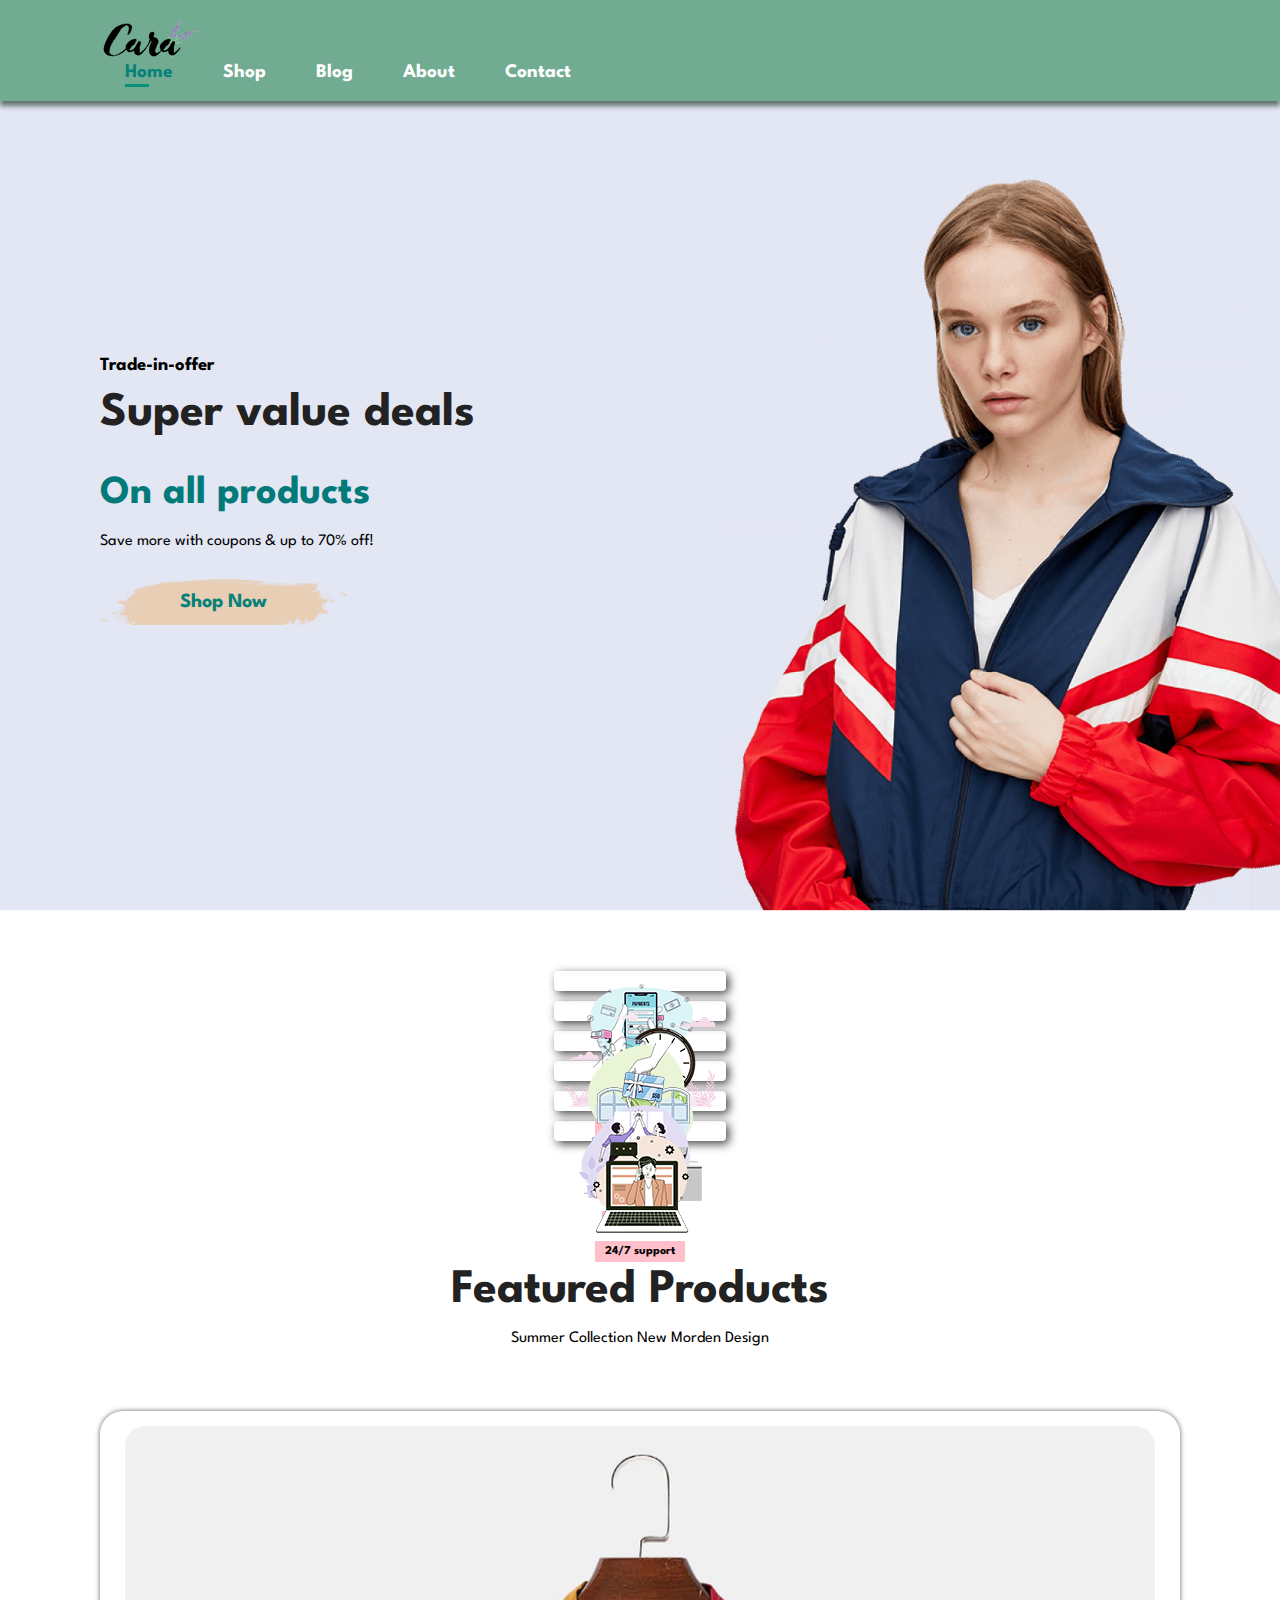
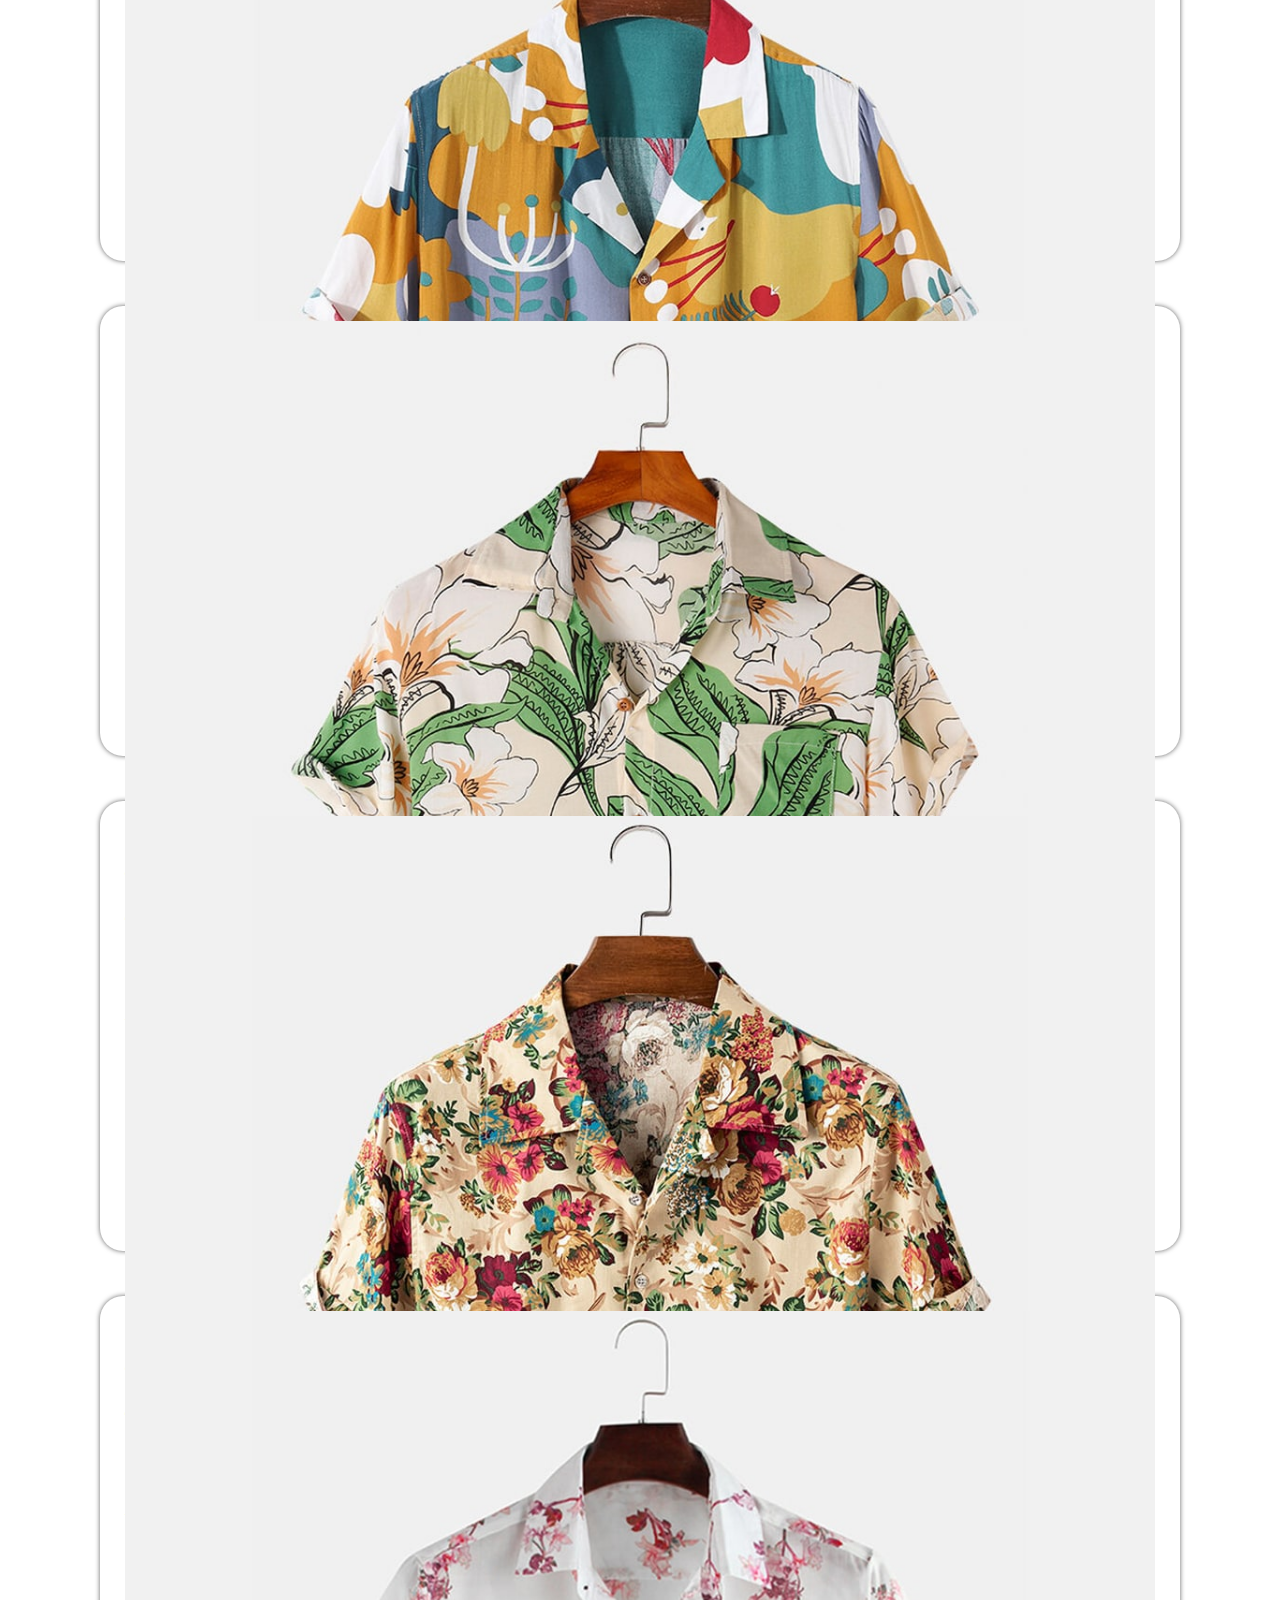
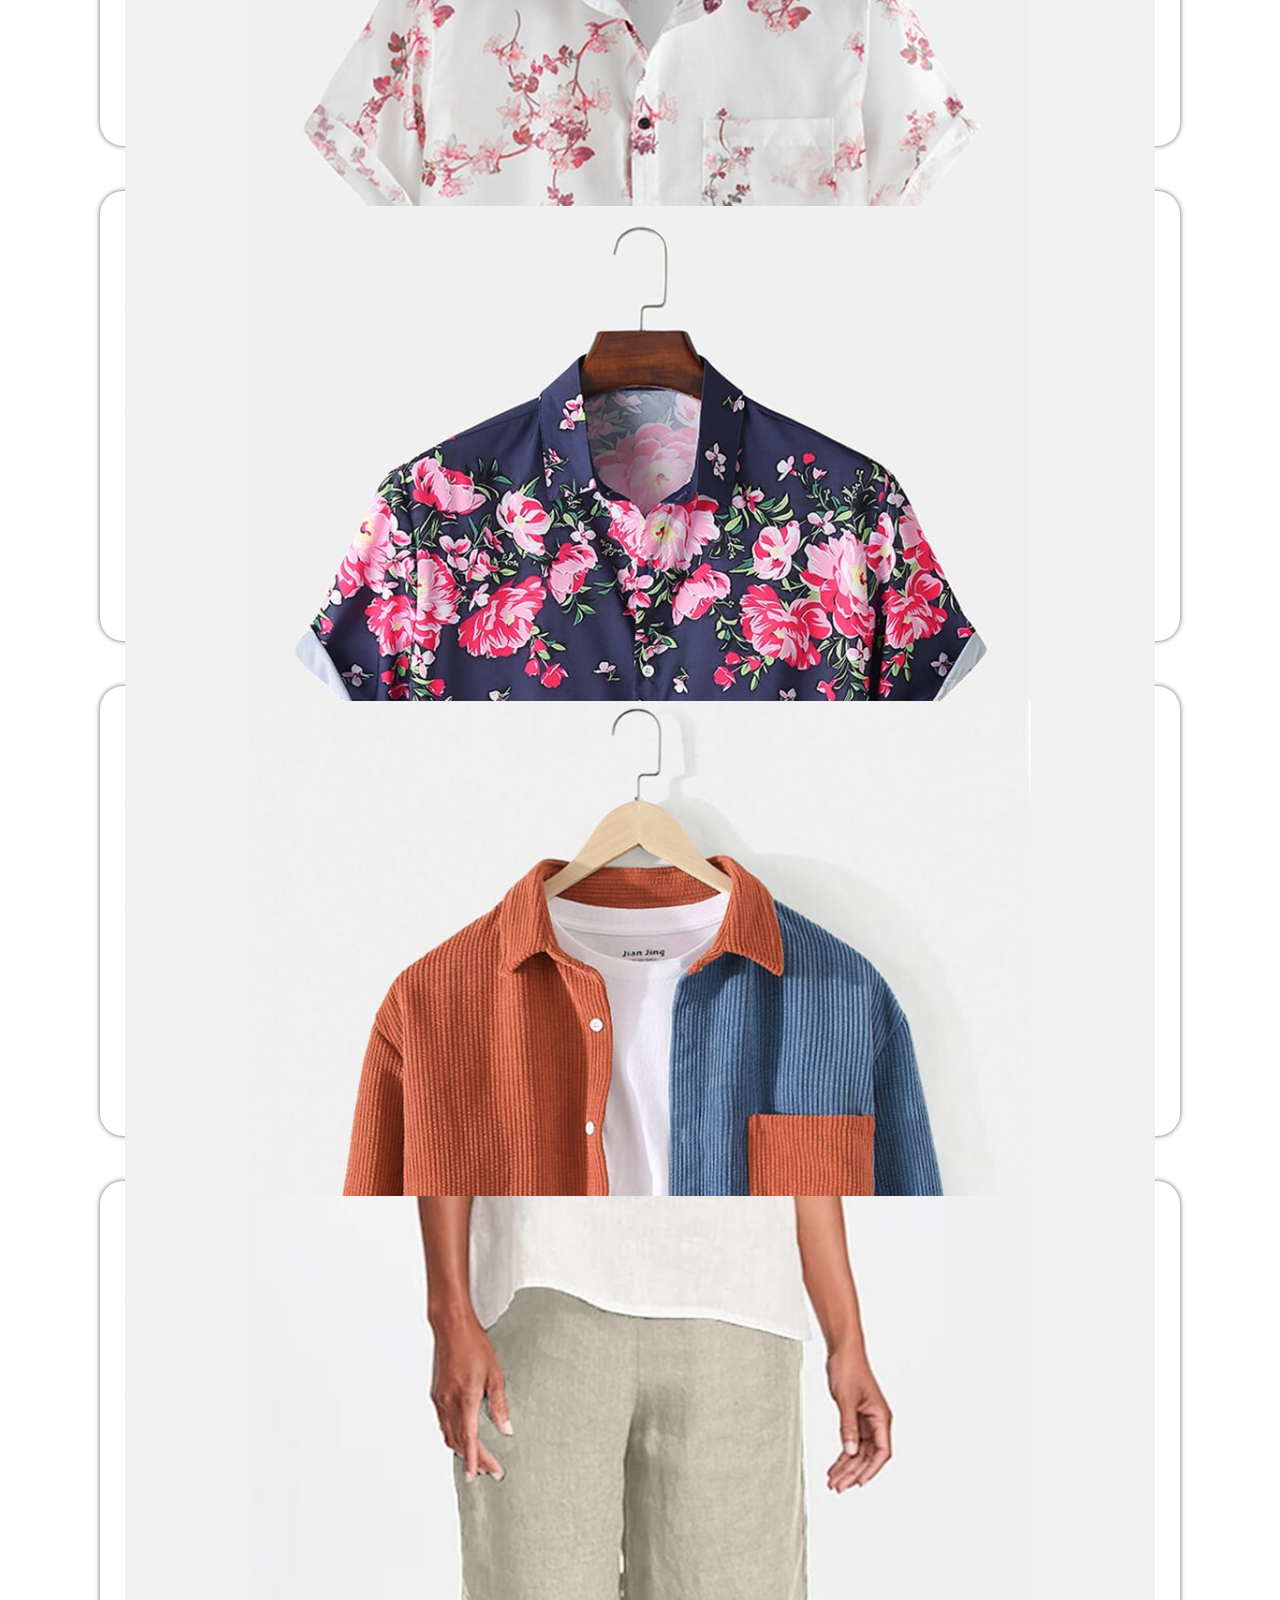
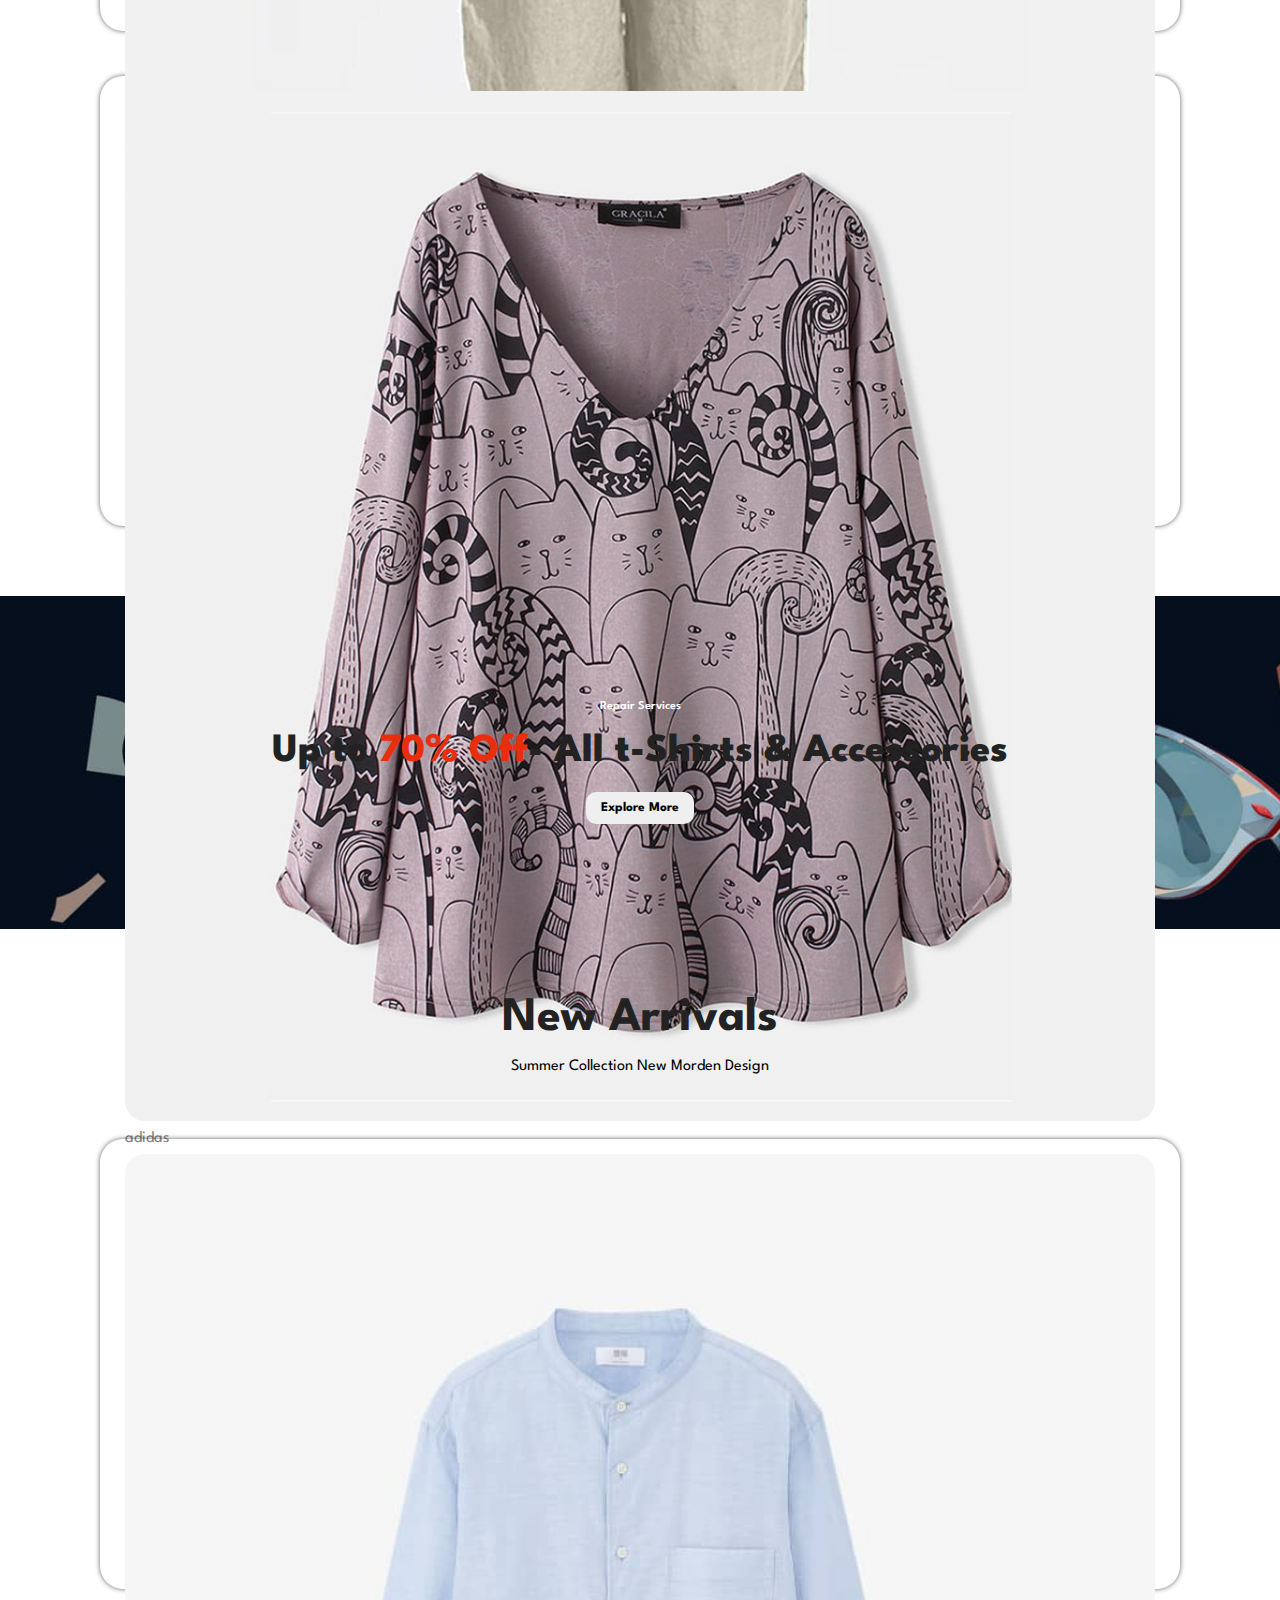
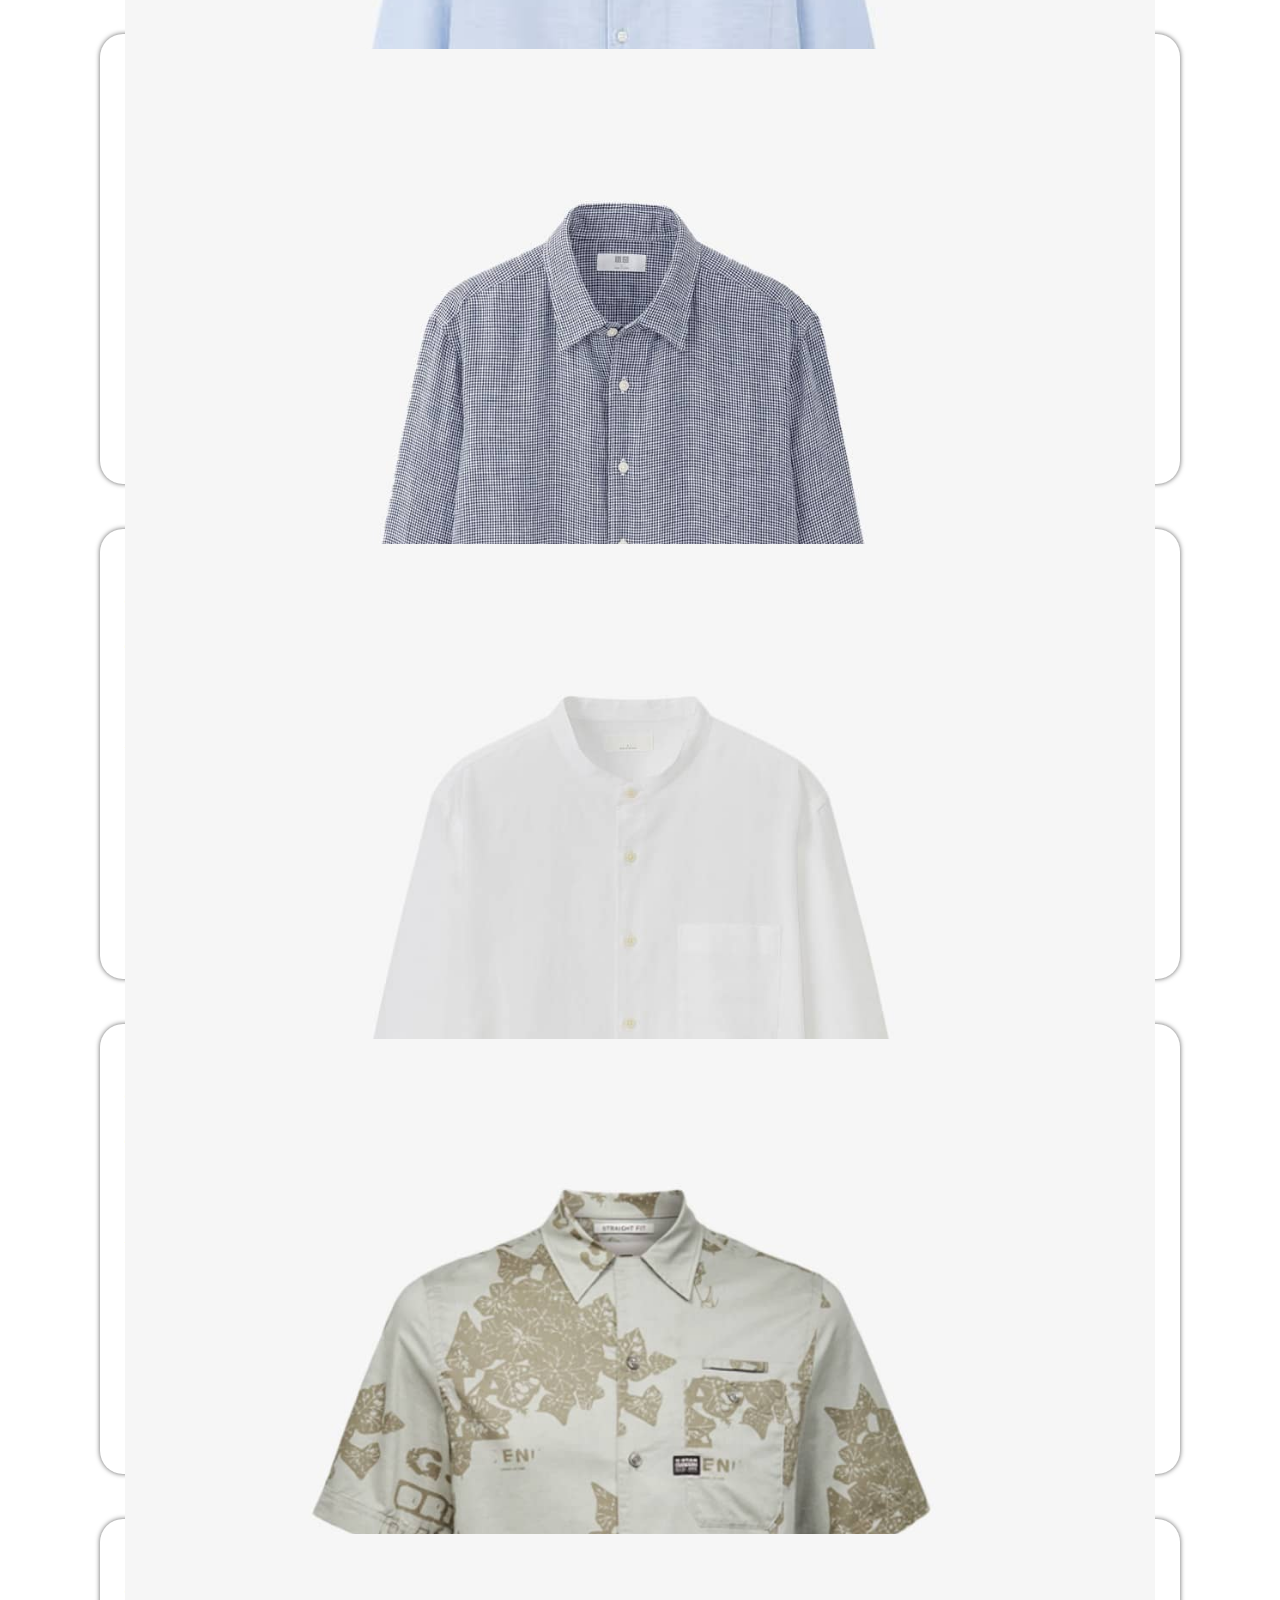
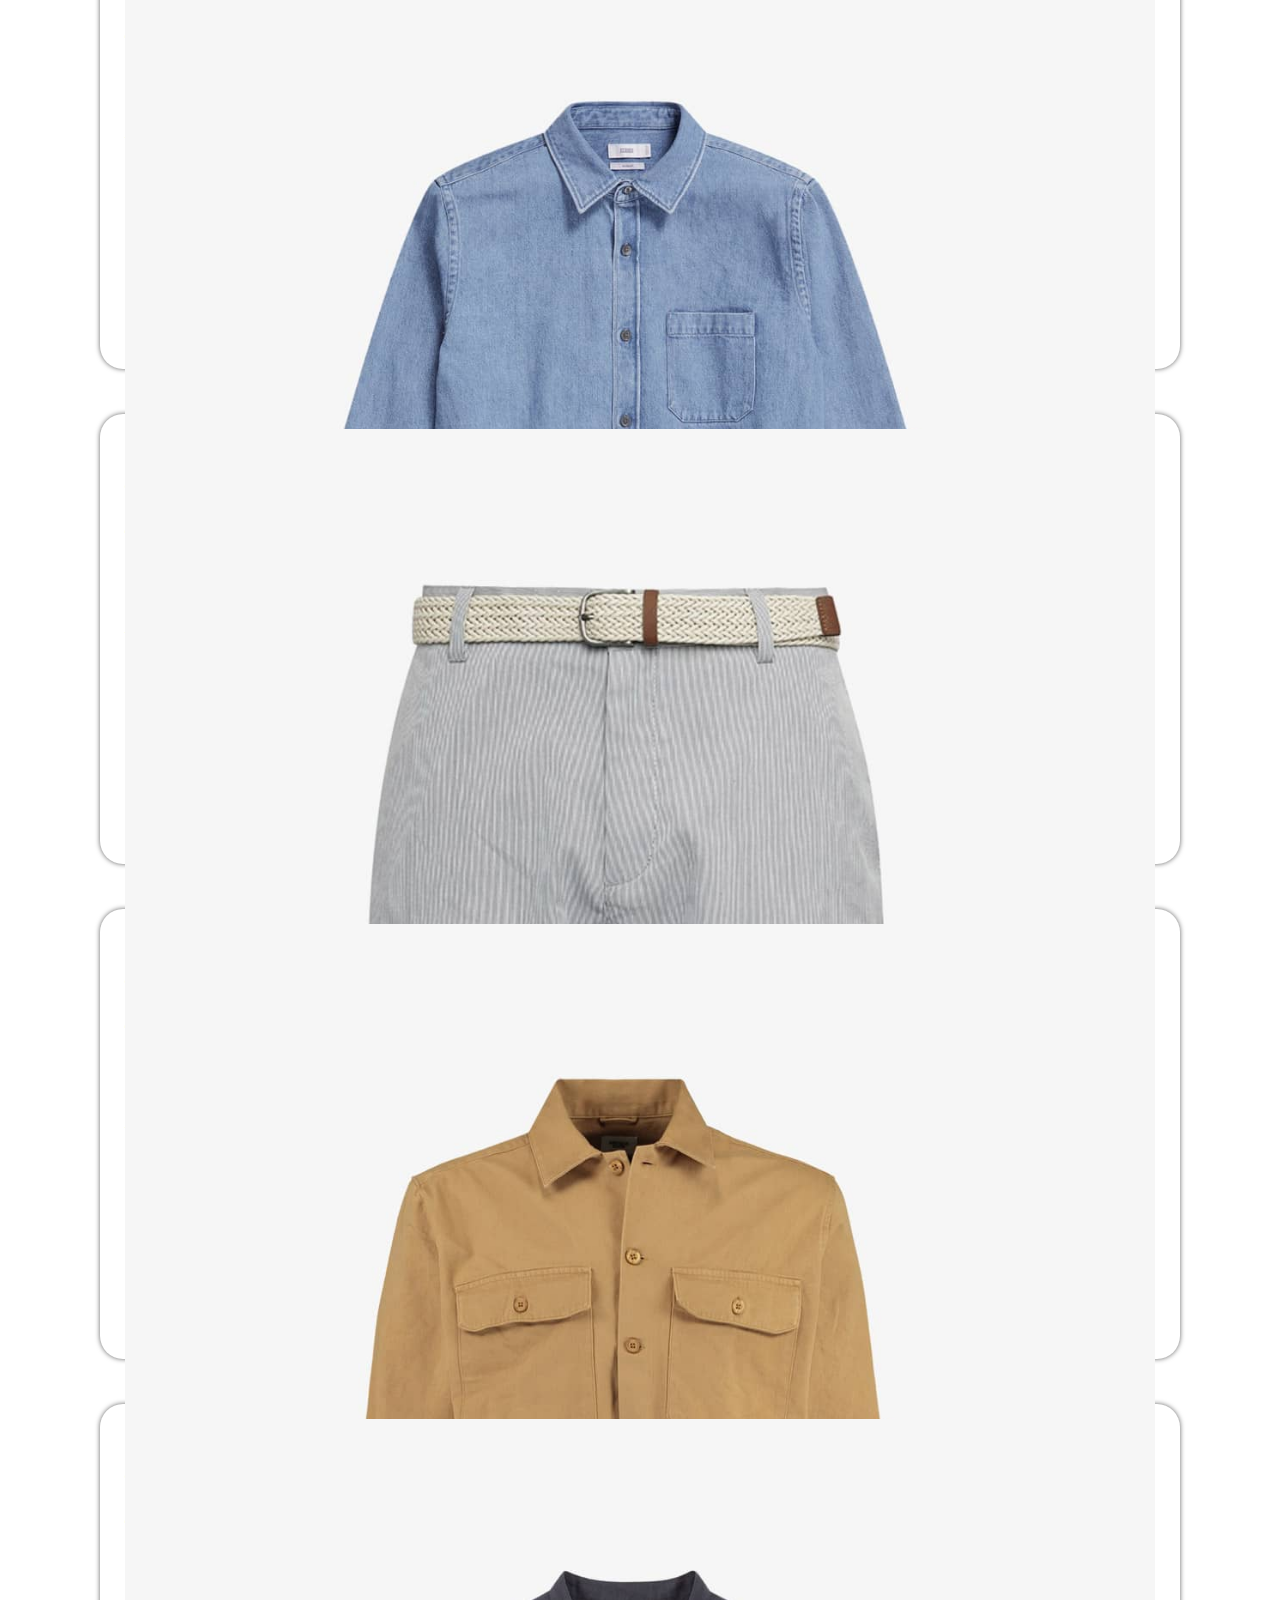
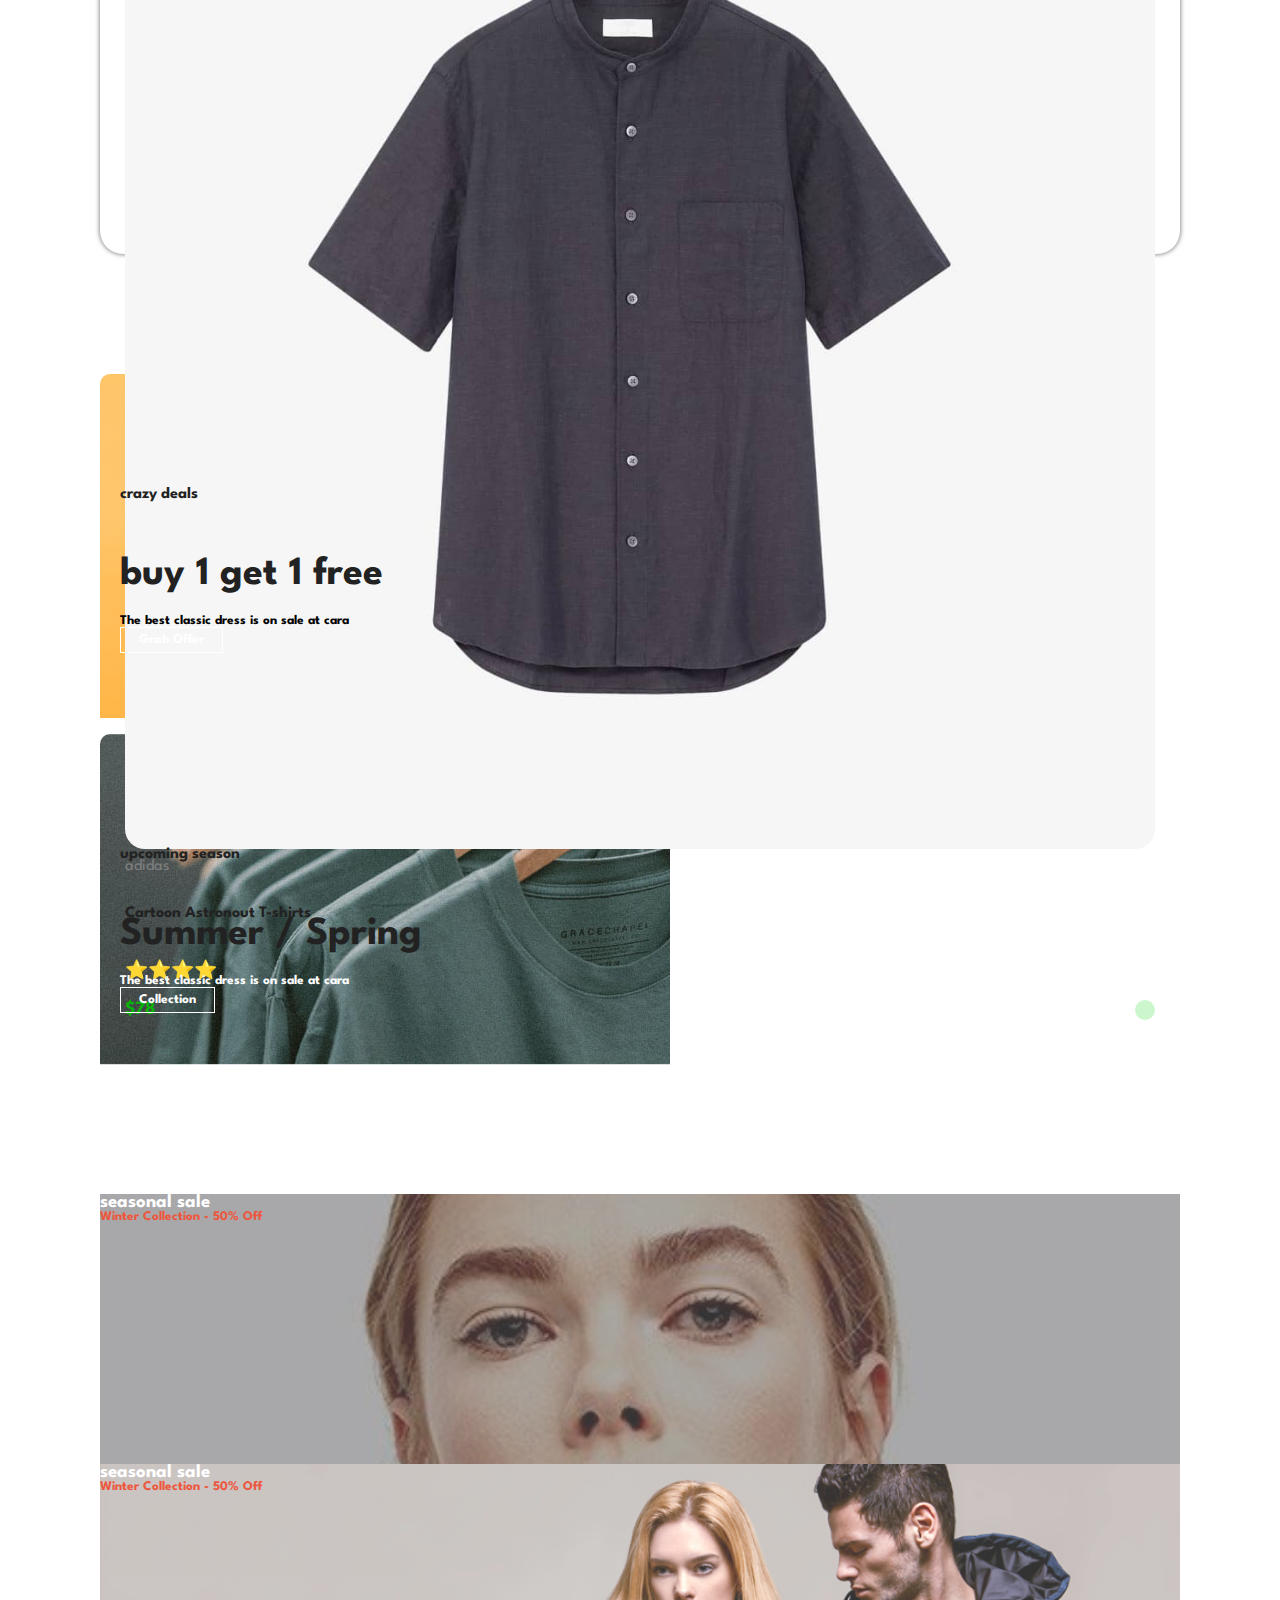
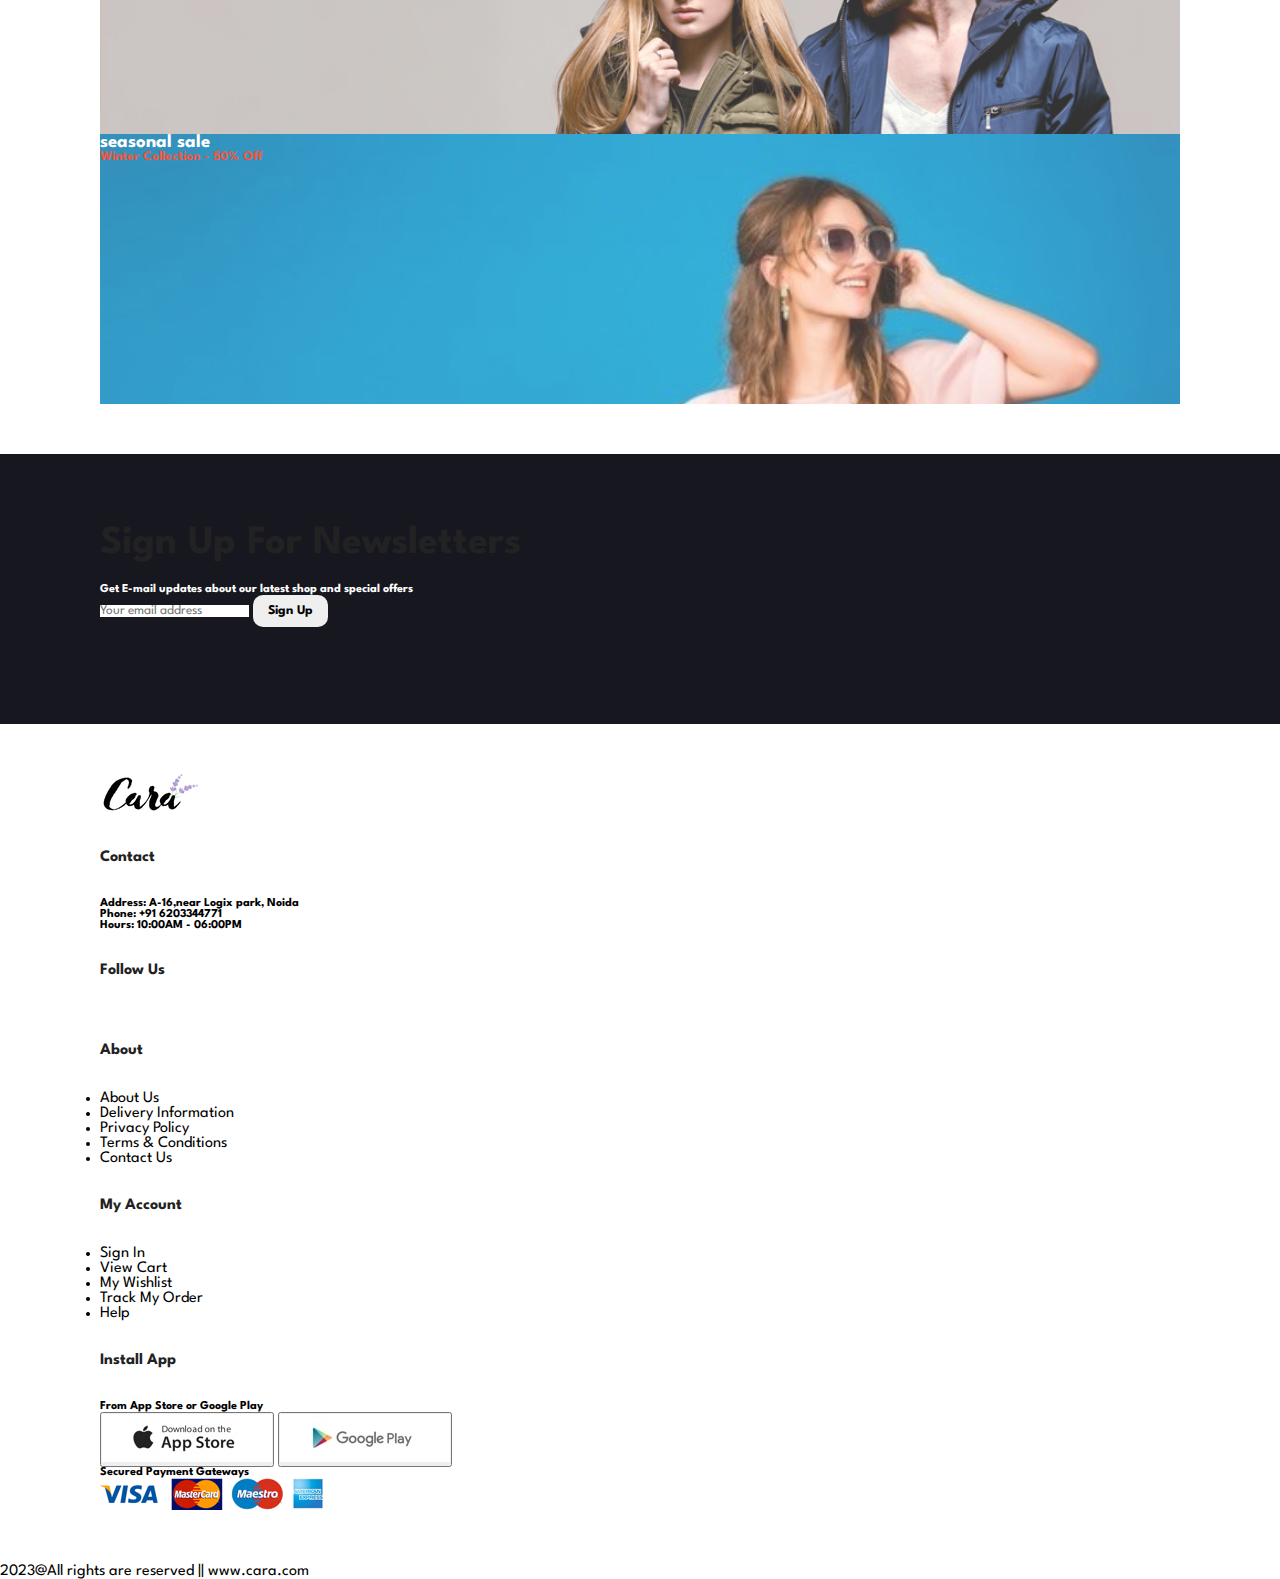
<file: index.html>
<!doctype html>
<html lang="en">

<head>
    <meta charset="utf-8">
    <meta name="viewport" content="width=device-width, initial-scale=1">
    <title>Ecommerce shopping webpage</title>
    <link rel="stylesheet" href="./style.css">
    <link rel="stylesheet" href="https://cdnjs.cloudflare.com/ajax/libs/font-awesome/6.3.0/css/all.min.css"
        integrity="sha512-SzlrxWUlpfuzQ+pcUCosxcglQRNAq/DZjVsC0lE40xsADsfeQoEypE+enwcOiGjk/bSuGGKHEyjSoQ1zVisanQ=="
        crossorigin="anonymous" referrerpolicy="no-referrer" />
    <link rel="preconnect" href="https://fonts.googleapis.com">
    <link rel="preconnect" href="https://fonts.gstatic.com" crossorigin>
    <link href="https://fonts.googleapis.com/css2?family=League+Spartan:wght@300&display=swap" rel="stylesheet">
    <link href="https://cdn.jsdelivr.net/npm/bootstrap@5.3.0-alpha1/dist/css/bootstrap.min.css" rel="stylesheet"
        integrity="sha384-GLhlTQ8iRABdZLl6O3oVMWSktQOp6b7In1Zl3/Jr59b6EGGoI1aFkw7cmDA6j6gD" crossorigin="anonymous">
</head>

<body>

    <header class="">
        <section id="header" class="">
            <div class="x_padding d-flex w-100 justify-content-around position-sticky">
                <a href="#"><img src="./img/logo.png" alt="logo"></a>
                <div id="navbar">
                    <ul>
                        <li><a href="#" class="active">Home</a></li>
                        <li><a href="./shop.html">Shop</a></li>
                        <li><a href="./blog.html">Blog</a></li>
                        <li><a href="./about.html">About</a></li>
                        <li><a href="./contact.html">Contact</a></li>
                        <li><a href="#"><i class="fa-solid fa-bag-shopping"></i></a></li>
                    </ul>
                </div>
            </div>
        </section>
        <section id="hero" class="x_padding y_padding">
            <h3>Trade-in-offer</h3>
            <h1>Super value deals</h1>
            <h2>On all products</h2>
            <p>Save more with coupons & up to 70% off! </p>
            <button>Shop Now</button>
        </section>
    </header>

    <main>
        <!-- features  -->
        <section class="x_padding y_padding">
            <div class="container-fluid">
                <div class="card-container">
                    <div class="row">
                        <div class="col-lg-2 col-md-3 col-4 ">
                            <div class="card">
                                <img src="./img/features/f1.png" alt="">
                                <h6> Free Shipping</h6>
                            </div>
                        </div>
                        <div class="col-lg-2 col-md-3 col-4 ">
                            <div class="card">
                                <img src="./img/features/f2.png" alt="">
                                <h6> Online Order</h6>
                            </div>
                        </div>
                        <div class="col-lg-2 col-md-3 col-4 ">
                            <div class="card">
                                <img src="./img/features/f3.png" alt="">
                                <h6> Save Money</h6>
                            </div>
                        </div>
                        <div class="col-lg-2 col-md-3 col-4 ">
                            <div class="card">
                                <img src="./img/features/f4.png" alt="">
                                <h6> Promotions</h6>
                            </div>
                        </div>
                        <div class="col-lg-2 col-md-3 col-4 ">
                            <div class="card">
                                <img src="./img/features/f5.png" alt="">
                                <h6> Happy Sell</h6>
                            </div>
                        </div>
                        <div class="col-lg-2 col-md-3 col-4 ">
                            <div class="card">
                                <img src="./img/features/f6.png" alt="">
                                <h6> 24/7 support</h6>
                            </div>
                        </div>
                    </div>
                </div>
            </div>
        </section>

        <!-- featured products  -->

        <section id="fe-product" class="x_padding y_padding">
            <h1>Featured Products</h1>
            <p>Summer Collection New Morden Design</p>
            <div class="fe-product-card-container">
                <div class="container-fluid">
                    <div class="row">
                        <div class="col-lg-3 col-md-4 col-6">
                            <div class="fe-product-card">
                                <img src="./img/products/f1.jpg" alt="">
                                <span class="brand-name">adidas</span>
                                <h4>Cartoon Astronout T-shirts</h4>
                                <h3>⭐⭐⭐⭐</h3>
                                <div class="rate-icon">
                                    <h3>$78</h3>
                                    <div class="icon"><i class="fa-solid fa-cart-shopping"></i></div>
                                </div>
                            </div>
                        </div>
                        <div class="col-lg-3 col-md-4 col-6">
                            <div class="fe-product-card">
                                <img src="./img/products/f2.jpg" alt="">
                                <span class="brand-name">adidas</span>
                                <h4>Cartoon Astronout T-shirts</h4>
                                <h3>⭐⭐⭐</h3>
                                <div class="rate-icon">
                                    <h3>$78</h3>
                                    <div class="icon"><i class="fa-solid fa-cart-shopping"></i></div>
                                </div>
                            </div>
                        </div>
                        <div class="col-lg-3 col-md-4 col-6">
                            <div class="fe-product-card">
                                <img src="./img/products/f3.jpg" alt="">
                                <span class="brand-name">adidas</span>
                                <h4>Cartoon Astronout T-shirts</h4>
                                <h3>⭐⭐⭐</h3>
                                <div class="rate-icon">
                                    <h3>$78</h3>
                                    <div class="icon"><i class="fa-solid fa-cart-shopping"></i></div>
                                </div>
                            </div>
                        </div>
                        <div class="col-lg-3 col-md-4 col-6">
                            <div class="fe-product-card">
                                <img src="./img/products/f4.jpg" alt="">
                                <span class="brand-name">adidas</span>
                                <h4>Cartoon Astronout T-shirts</h4>
                                <h3>⭐⭐⭐⭐</h3>
                                <div class="rate-icon">
                                    <h3>$78</h3>
                                    <div class="icon"><i class="fa-solid fa-cart-shopping"></i></div>
                                </div>
                            </div>
                        </div>
                        <div class="col-lg-3 col-md-4 col-6">
                            <div class="fe-product-card">
                                <img src="./img/products/f5.jpg" alt="">
                                <span class="brand-name">adidas</span>
                                <h4>Cartoon Astronout T-shirts</h4>
                                <h3>⭐⭐⭐</h3>
                                <div class="rate-icon">
                                    <h3>$78</h3>
                                    <div class="icon"><i class="fa-solid fa-cart-shopping"></i></div>
                                </div>
                            </div>
                        </div>
                        <div class="col-lg-3 col-md-4 col-6">
                            <div class="fe-product-card">
                                <img src="./img/products/f6.jpg" alt="">
                                <span class="brand-name">adidas</span>
                                <h4>Cartoon Astronout T-shirts</h4>
                                <h3>⭐⭐⭐⭐</h3>
                                <div class="rate-icon">
                                    <h3>$78</h3>
                                    <div class="icon"><i class="fa-solid fa-cart-shopping"></i></div>
                                </div>
                            </div>
                        </div>
                        <div class="col-lg-3 col-md-4 col-6">
                            <div class="fe-product-card">
                                <img src="./img/products/f7.jpg" alt="">
                                <span class="brand-name">adidas</span>
                                <h4>Cartoon Astronout T-shirts</h4>
                                <h3>⭐⭐⭐</h3>
                                <div class="rate-icon">
                                    <h3>$78</h3>
                                    <div class="icon"><i class="fa-solid fa-cart-shopping"></i></div>
                                </div>
                            </div>
                        </div>
                        <div class="col-lg-3 col-md-4 col-6">
                            <div class="fe-product-card">
                                <img src="./img/products/f8.jpg" alt="">
                                <span class="brand-name">adidas</span>
                                <h4>Cartoon Astronout T-shirts</h4>
                                <h3>⭐⭐⭐⭐</h3>
                                <div class="rate-icon">
                                    <h3>$78</h3>
                                    <div class="icon"><i class="fa-solid fa-cart-shopping"></i></div>
                                </div>
                            </div>
                        </div>
                    </div>
                </div>
            </div>
        </section>

        <!-- offer section  -->

        <section id="banner" class="x_padding y_padding">
            <h6>Repair Services</h6>
            <h2>Up to <span class="isclrorange">70% Off</span>- All t-Shirts & Accessories</h2>
            <button class="normal">Explore More</button>



        </section>

        <!-- new Products  -->

        <section id="fe-product" class="x_padding y_padding">
            <h1>New Arrivals</h1>
            <p>Summer Collection New Morden Design</p>
            <div class="fe-product-card-container">
                <div class="container-fluid">
                    <div class="row">
                        <div class="col-lg-3 col-md-4 col-6">
                            <div class="fe-product-card">
                                <img src="./img/products/n1.jpg" alt="">
                                <span class="brand-name">adidas</span>
                                <h4>Cartoon Astronout T-shirts</h4>
                                <h3>⭐⭐⭐⭐</h3>
                                <div class="rate-icon">
                                    <h3>$78</h3>
                                    <div class="icon"><i class="fa-solid fa-cart-shopping"></i></div>
                                </div>
                            </div>
                        </div>
                        <div class="col-lg-3 col-md-4 col-6">
                            <div class="fe-product-card">
                                <img src="./img/products/n2.jpg" alt="">
                                <span class="brand-name">adidas</span>
                                <h4>Cartoon Astronout T-shirts</h4>
                                <h3>⭐⭐⭐</h3>
                                <div class="rate-icon">
                                    <h3>$78</h3>
                                    <div class="icon"><i class="fa-solid fa-cart-shopping"></i></div>
                                </div>
                            </div>
                        </div>
                        <div class="col-lg-3 col-md-4 col-6">
                            <div class="fe-product-card">
                                <img src="./img/products/n3.jpg" alt="">
                                <span class="brand-name">adidas</span>
                                <h4>Cartoon Astronout T-shirts</h4>
                                <h3>⭐⭐⭐</h3>
                                <div class="rate-icon">
                                    <h3>$78</h3>
                                    <div class="icon"><i class="fa-solid fa-cart-shopping"></i></div>
                                </div>
                            </div>
                        </div>
                        <div class="col-lg-3 col-md-4 col-6">
                            <div class="fe-product-card">
                                <img src="./img/products/n4.jpg" alt="">
                                <span class="brand-name">adidas</span>
                                <h4>Cartoon Astronout T-shirts</h4>
                                <h3>⭐⭐⭐⭐</h3>
                                <div class="rate-icon">
                                    <h3>$78</h3>
                                    <div class="icon"><i class="fa-solid fa-cart-shopping"></i></div>
                                </div>
                            </div>
                        </div>
                        <div class="col-lg-3 col-md-4 col-6">
                            <div class="fe-product-card">
                                <img src="./img/products/n5.jpg" alt="">
                                <span class="brand-name">adidas</span>
                                <h4>Cartoon Astronout T-shirts</h4>
                                <h3>⭐⭐⭐</h3>
                                <div class="rate-icon">
                                    <h3>$78</h3>
                                    <div class="icon"><i class="fa-solid fa-cart-shopping"></i></div>
                                </div>
                            </div>
                        </div>
                        <div class="col-lg-3 col-md-4 col-6">
                            <div class="fe-product-card">
                                <img src="./img/products/n6.jpg" alt="">
                                <span class="brand-name">adidas</span>
                                <h4>Cartoon Astronout T-shirts</h4>
                                <h3>⭐⭐⭐⭐</h3>
                                <div class="rate-icon">
                                    <h3>$78</h3>
                                    <div class="icon"><i class="fa-solid fa-cart-shopping"></i></div>
                                </div>
                            </div>
                        </div>
                        <div class="col-lg-3 col-md-4 col-6">
                            <div class="fe-product-card">
                                <img src="./img/products/n7.jpg" alt="">
                                <span class="brand-name">adidas</span>
                                <h4>Cartoon Astronout T-shirts</h4>
                                <h3>⭐⭐⭐</h3>
                                <div class="rate-icon">
                                    <h3>$78</h3>
                                    <div class="icon"><i class="fa-solid fa-cart-shopping"></i></div>
                                </div>
                            </div>
                        </div>
                        <div class="col-lg-3 col-md-4 col-6">
                            <div class="fe-product-card">
                                <img src="./img/products/n8.jpg" alt="">
                                <span class="brand-name">adidas</span>
                                <h4>Cartoon Astronout T-shirts</h4>
                                <h3>⭐⭐⭐⭐</h3>
                                <div class="rate-icon">
                                    <h3>$78</h3>
                                    <div class="icon"><i class="fa-solid fa-cart-shopping"></i></div>
                                </div>
                            </div>
                        </div>
                    </div>
                </div>
            </div>
        </section>


        <!-- sm-banner  -->

        <section id="sm-banner" class="x_padding y_padding">
            <div class="container-fluid">
                <div class="row">
                    <div class="col-lg-6 col-md-6 col-sm-12 pb-3">
                        <div class="card-sm-banner1">
                            <h4>crazy deals</h4>
                            <h2>buy 1 get 1 free</h2>
                            <h5>The best classic dress is on sale at cara</h5>
                            <button>Grab Offer</button>
                        </div>
                    </div>
                    <div class="col-lg-6 col-md-6 col-sm-12 pb-3">
                        <div class="card-sm-banner2">
                            <h4>upcoming season</h4>
                            <h2>Summer / Spring</h2>
                            <h5>The best classic dress is on sale at cara</h5>
                            <button>Collection</button>
                        </div>
                    </div>
                </div>
            </div>

        </section>

        <!-- x-sm-banner  -->

        <section id="x-sm-banner" class="x_padding y_padding">
            <div class="container-fluid">
                <div class="row">
                    <div class="col-lg-4 col-md-4 col-sm-6 col-12  pb-3">
                        <div class="x-sm-banner1 d-flex flex-column justify-content-center px-3">
                            <h3 class="text-uppercase">seasonal sale</h3>
                            <h5 class="isclrorange">Winter Collection - 50% Off</h5>
                        </div>
                    </div>
                    <div class="col-lg-4 col-md-4 col-sm-6 col-12 pb-3">
                        <div class="x-sm-banner2 d-flex flex-column justify-content-center px-3">
                            <h3 class="text-uppercase">seasonal sale</h3>
                            <h5 class="isclrorange">Winter Collection - 50% Off</h5>
                        </div>
                    </div>
                    <div class="col-lg-4 col-md-4 col-sm-6 col-12 pb-3">
                        <div class="x-sm-banner3 d-flex flex-column justify-content-center px-3">
                            <h3 class="text-uppercase">seasonal sale</h3>
                            <h5 class="isclrorange">Winter Collection - 50% Off</h5>
                        </div>
                    </div>
                </div>
            </div>
        </section>

        <!-- newsletter  -->

        <section id="newsletter" class="x_padding y_padding align-items-center">
            <div class="container-fluid">
                <div class="row">
                    <div class="col-xl-6 col-md-6 col-sm-12 ">
                        <h2>Sign Up For Newsletters</h2>
                        <h6>Get E-mail updates about our latest shop and <span>special offers</span></h6>
                    </div>
                    <div class="col-xl-6 col-md-6 col-sm-12 d-flex justify-content-center align-items-center">
                        <form action=" " class="d-flex">
                            <input type="text" placeholder="Your email address" class="col-lg-4 form-control">
                            <button class="col-lg-4 signup normal mx-2 text-secondary">Sign Up</button>
                        </form>
                    </div>
                </div>
            </div>

        </section>
    </main>

    <footer class="x_padding y_padding">
        <div class="container-fluid">
            <div class="row">
                <div class="col-lg-4">
                    <img src="./img/logo.png" alt="logo" class="img-fluid my-4">
                    <h4 class="fw-bolder">Contact</h4>
                    <h6 class="fw-bold">Address: <span class="text-secondary">A-16,near Logix park, Noida</span></h6>
                    <h6 class="fw-bold">Phone: <span class="text-secondary">+91 6203344771</span></h6>
                    <h6 class="fw-bold">Hours: <span class="text-secondary">10:00AM - 06:00PM</span></h6>
                    <h4 class="fw-bold">Follow Us</h4>
                    <div class="social-icon">
                        <i class="fa-brands fa-facebook-f mt-3"></i>
                        <i class="fa-brands fa-instagram mx-2 mt-3"></i>
                        <i class="fa-brands fa-twitter mx-2 mt-3"></i>
                        <i class="fa-brands fa-linkedin-in mx-2 mt-3"></i>
                    </div>
                </div>
                <div class="col-lg-2 d-flex flex-column justify-content-center">
                    <h4 class="fw-bold">About</h4>
                    <ul class="list-unstyled d-flex flex-column justify-content-center">
                        <li>About Us</li>
                        <li>Delivery Information</li>
                        <li>Privacy Policy</li>
                        <li>Terms & Conditions</li>
                        <li>Contact Us</li>
                    </ul>

                </div>
                <div class="col-lg-2 d-flex flex-column justify-content-center">
                    <h4 class="fw-bold">My Account</h4>
                    <ul class="list-unstyled d-flex flex-column justify-content-center">
                        <li>Sign In</li>
                        <li>View Cart</li>
                        <li>My Wishlist</li>
                        <li>Track My Order</li>
                        <li>Help</li>
                    </ul>
                </div>
                <div class="col-lg-4 d-flex flex-column justify-content-center">
                    <h4 class="fw-bold lh-base">Install App</h4>
                    <h6 class="fw-bold">From App Store or Google Play</h6>
                    <div class="d-flex">
                        <button class="btn">
                            <img src="./img/pay/app.jpg" alt="" class="img-fluid">
                        </button>
                        <button class="btn">
                            <img src="./img/pay/play.jpg" alt="" class="img-fluid">
                        </button>
                    </div>
                    <h6 class="fw-bold lh-base">Secured Payment Gateways</h6>
                    <img src="./img/pay/pay.png" alt="">
                </div>
            </div>
        </div>
    </footer>
    <p class="text-center fw-bold">2023@All rights are reserved || www.cara.com</p>


    <script src="./script.js"></script>
</body>

</html>
</file>
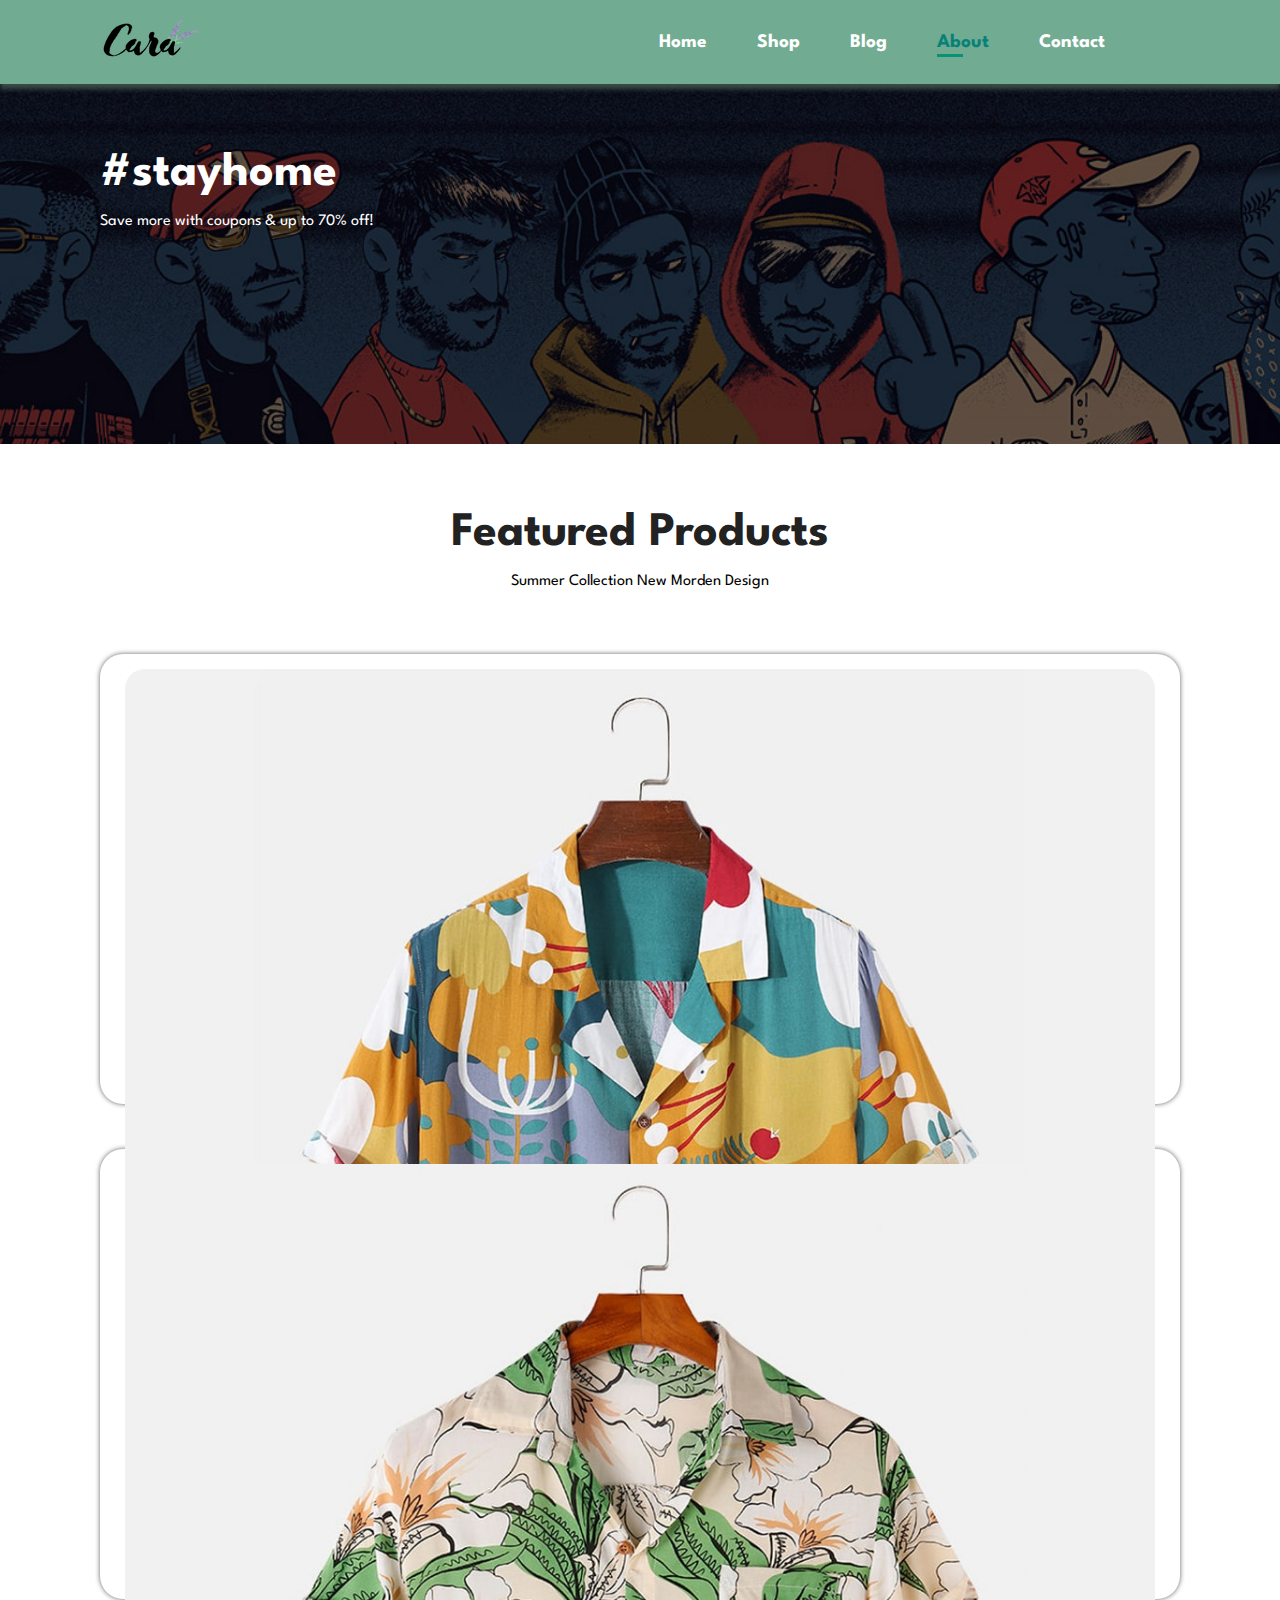
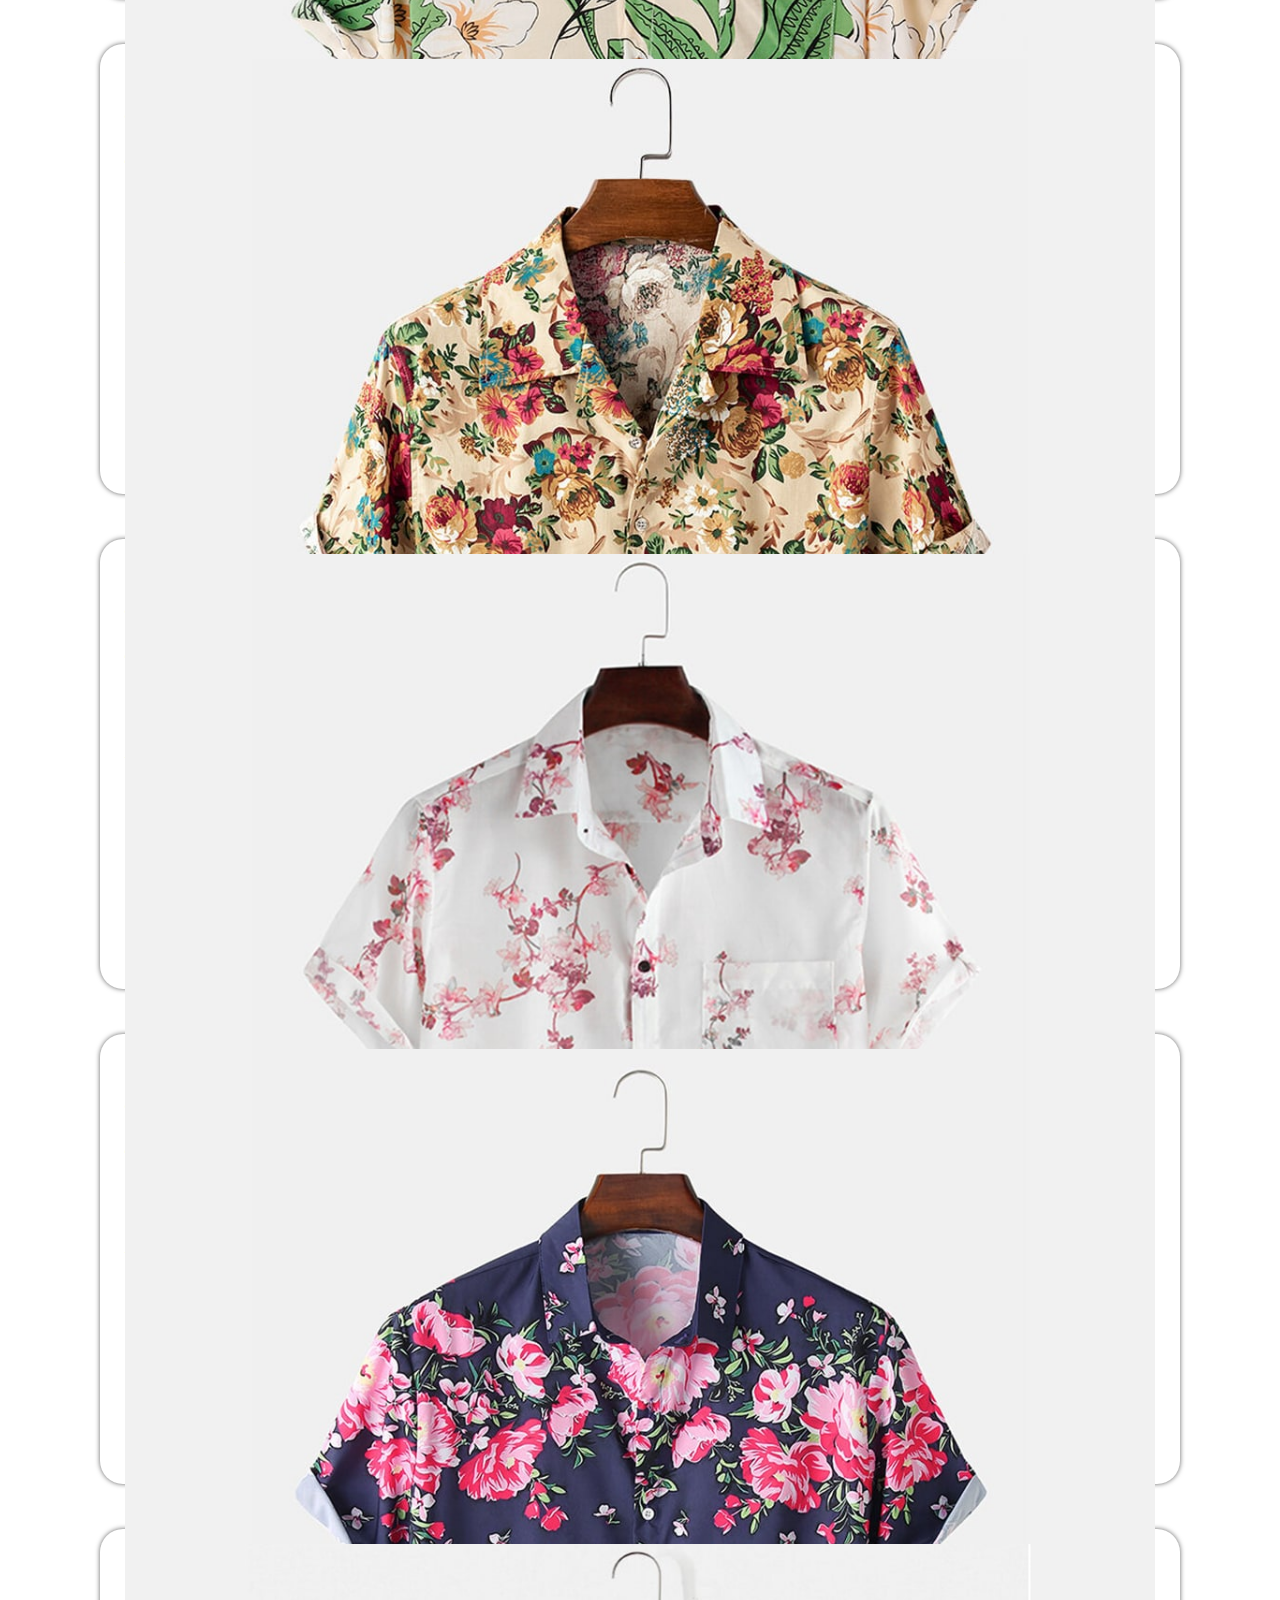
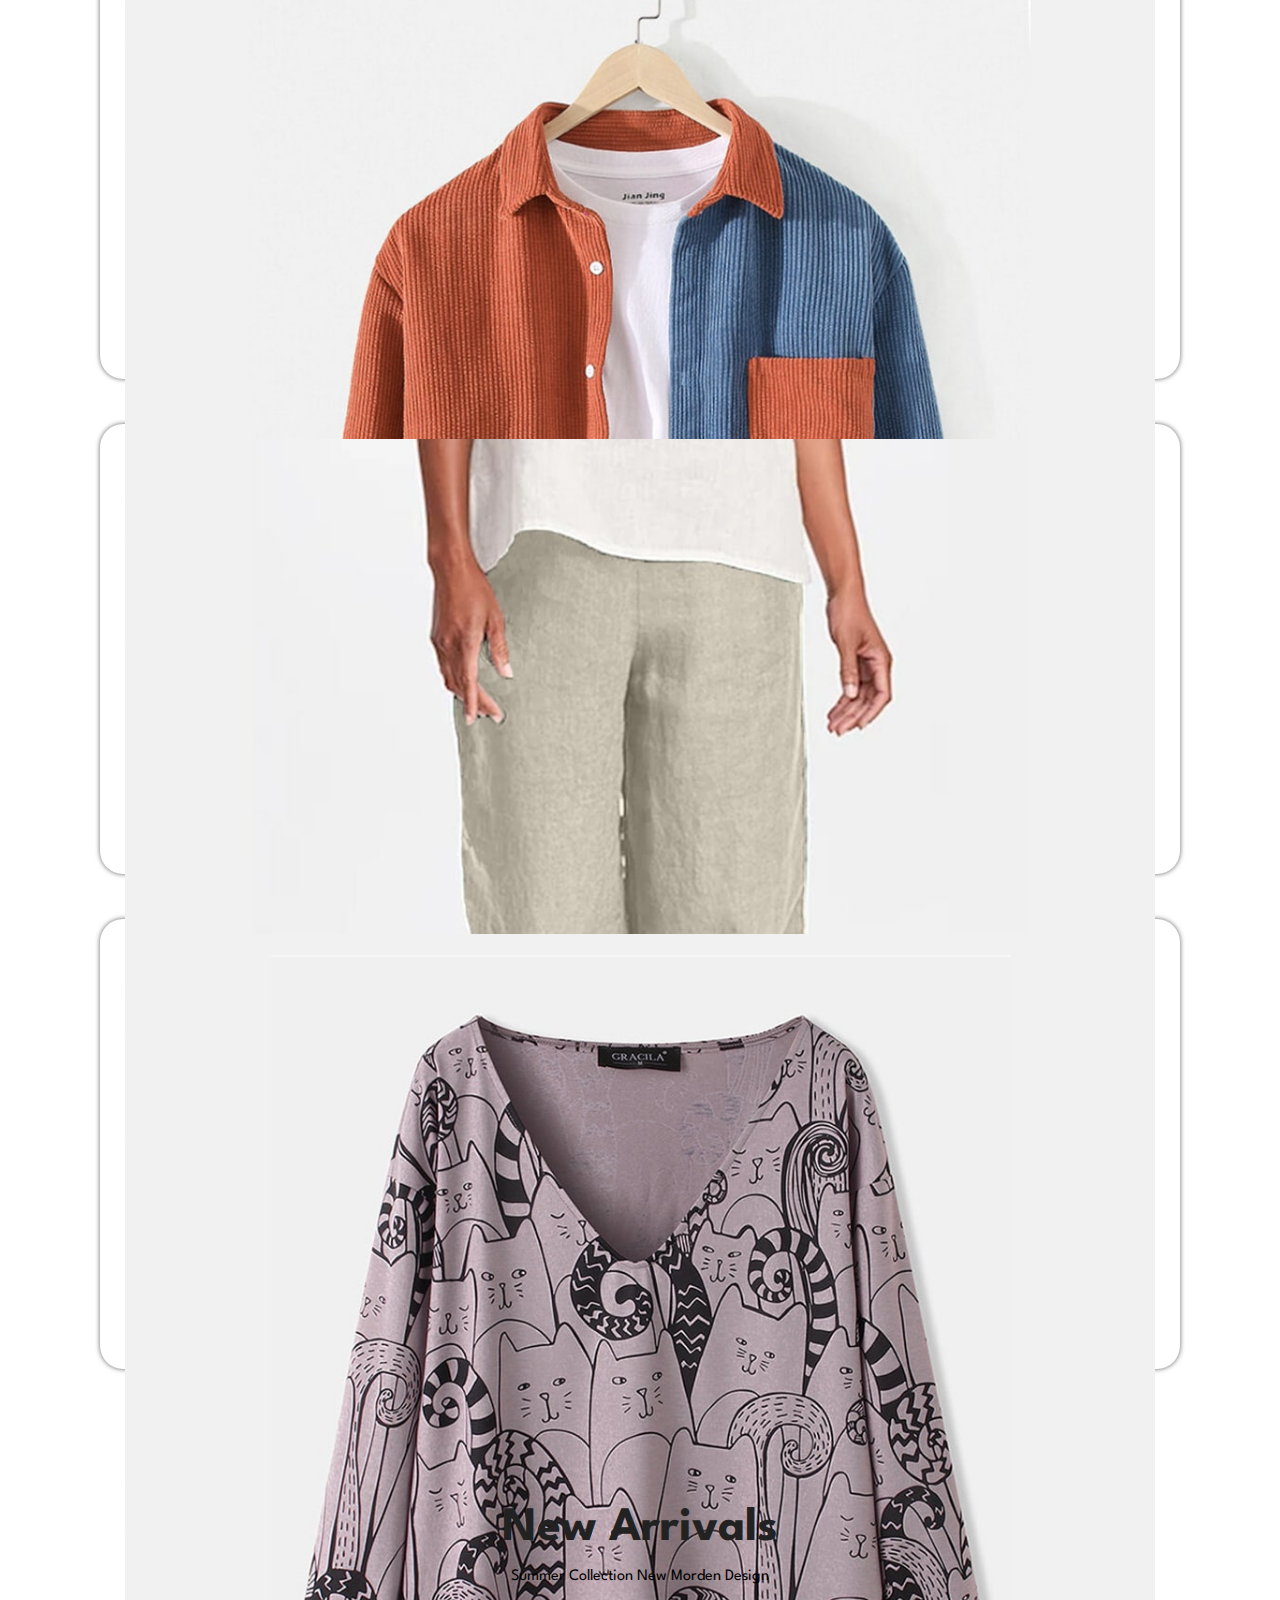
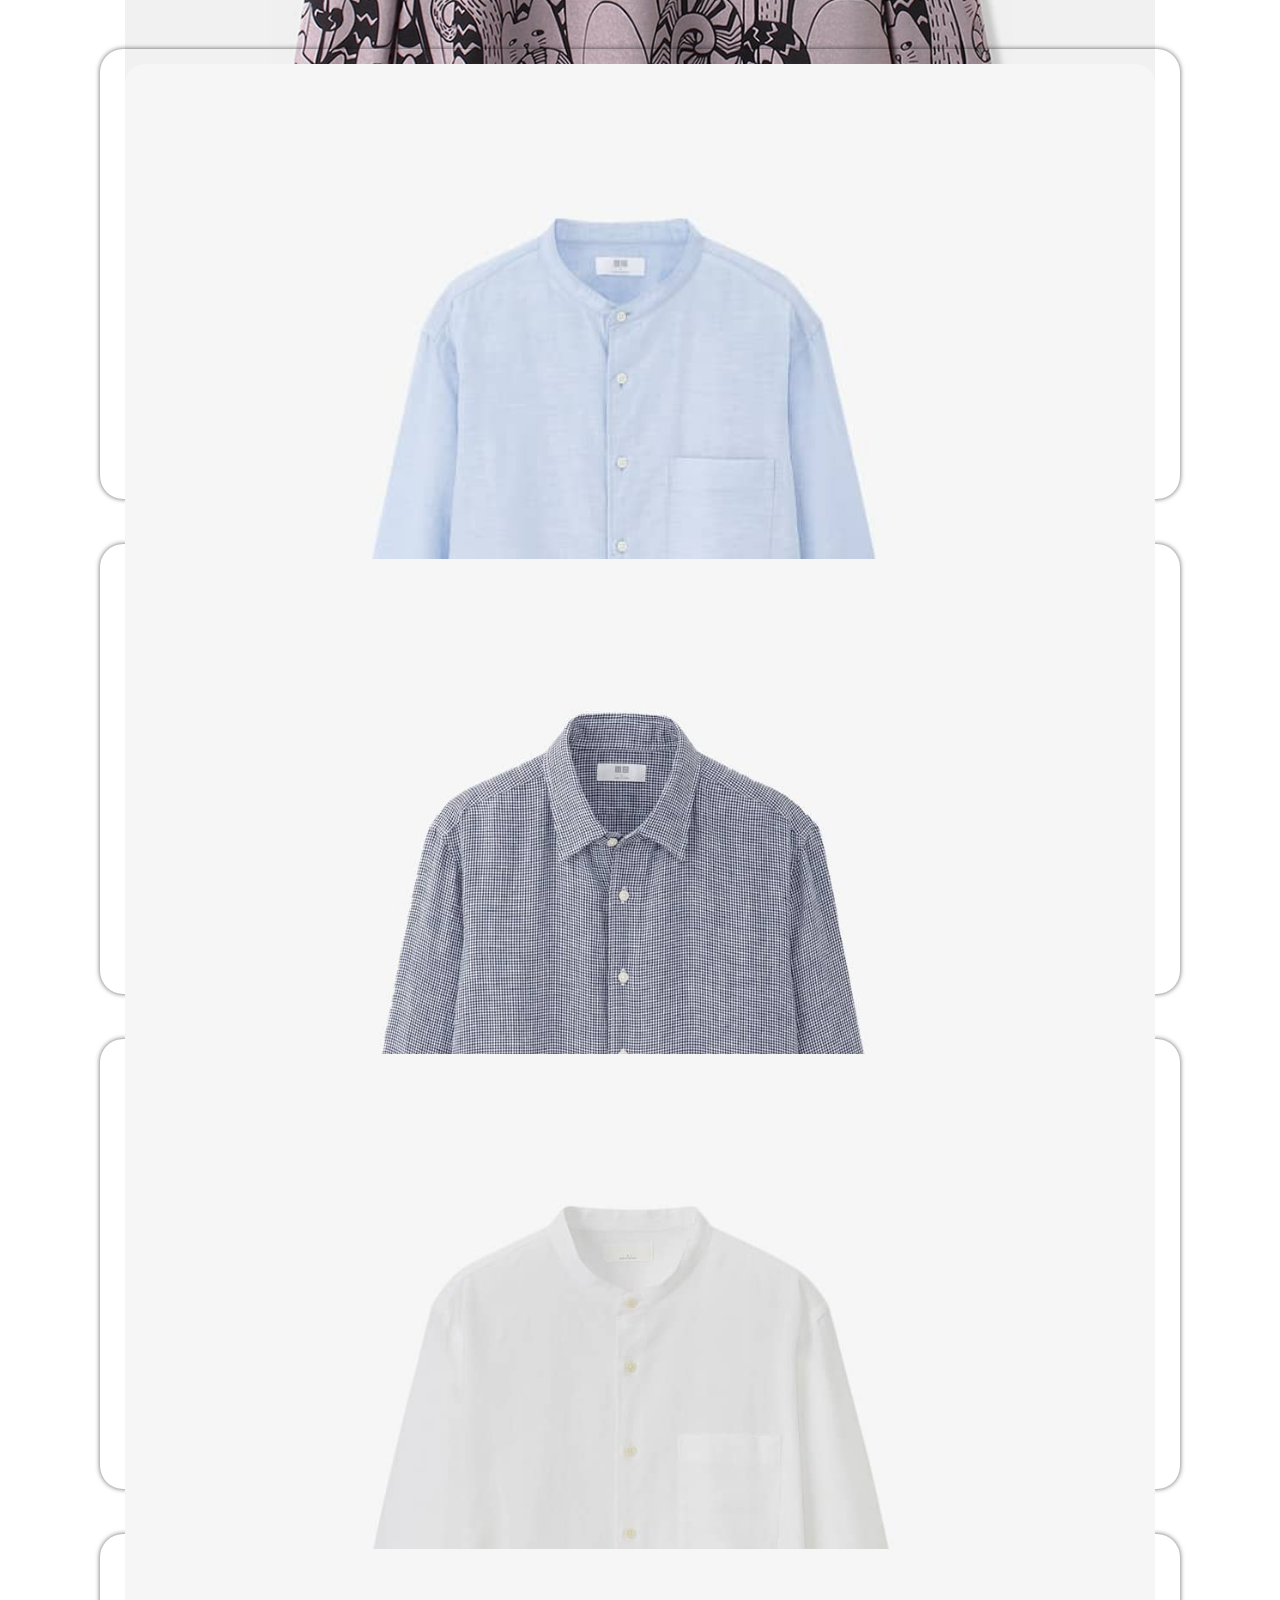
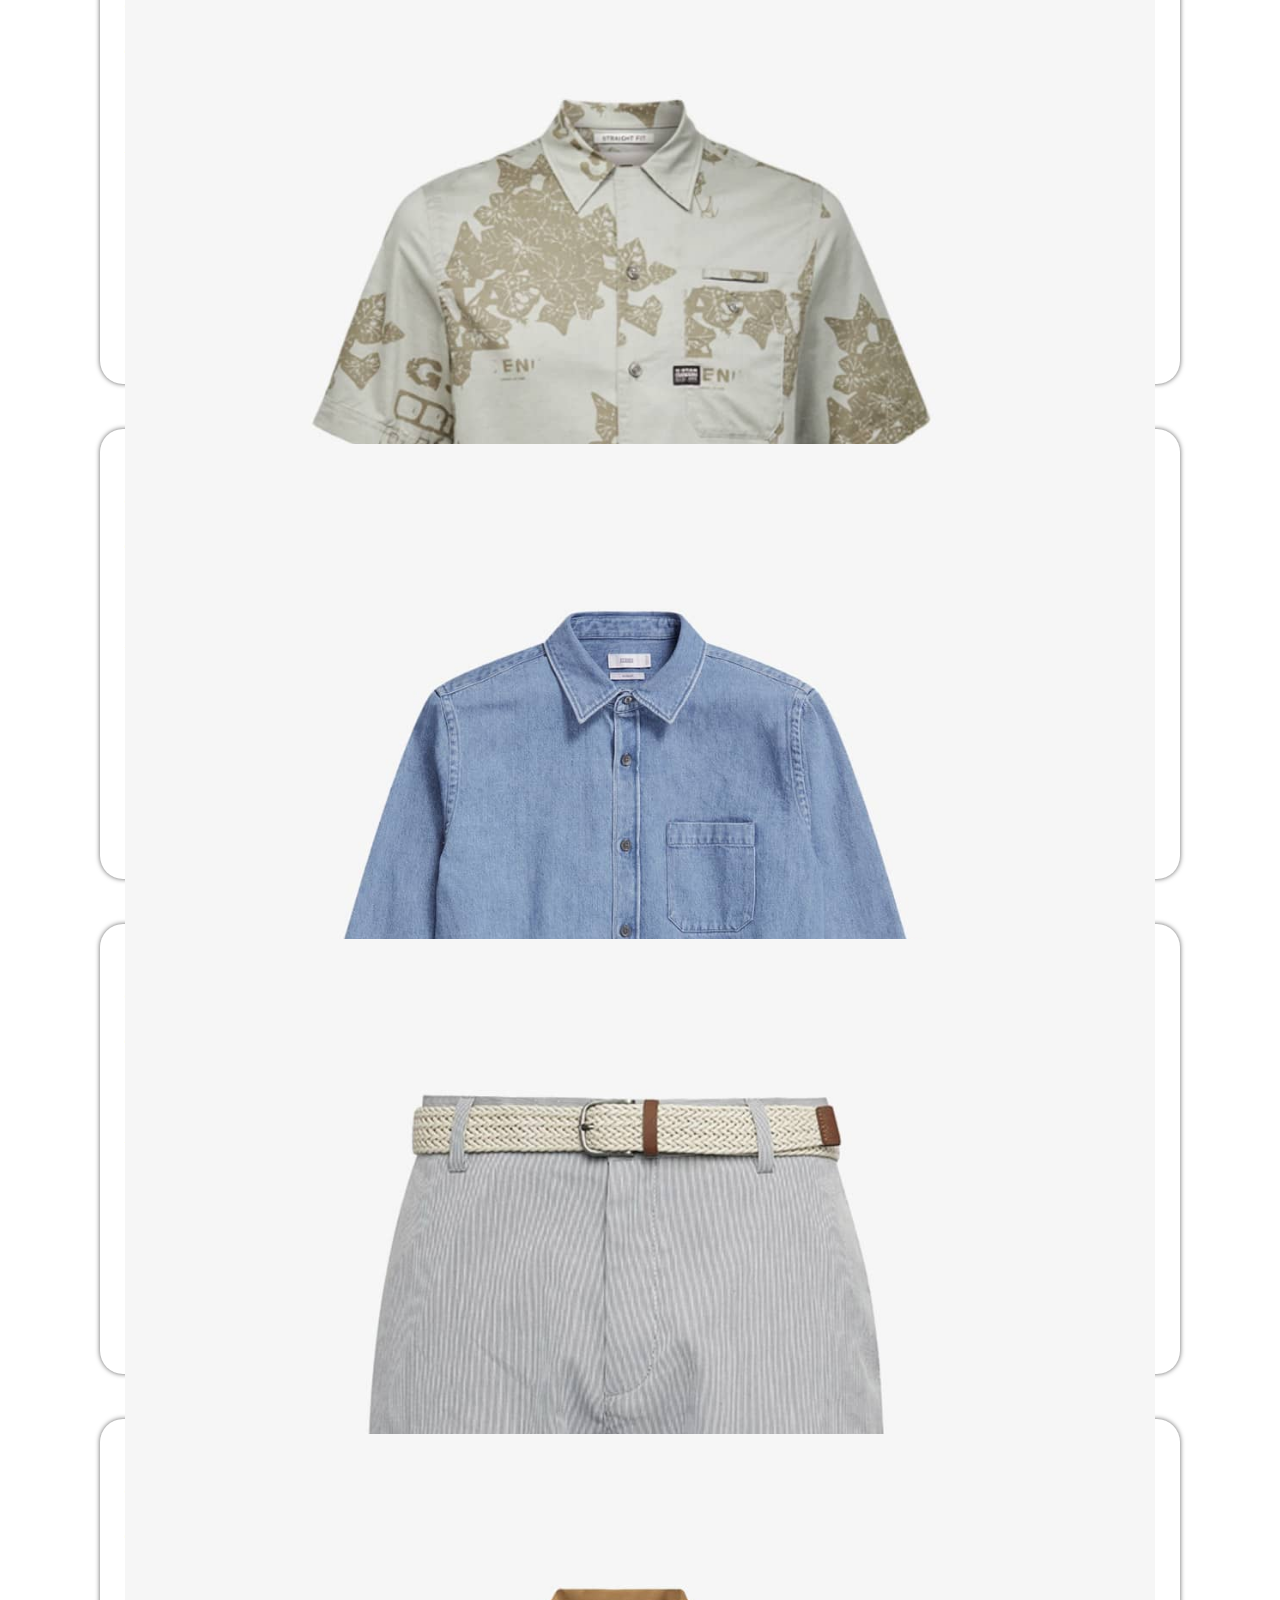
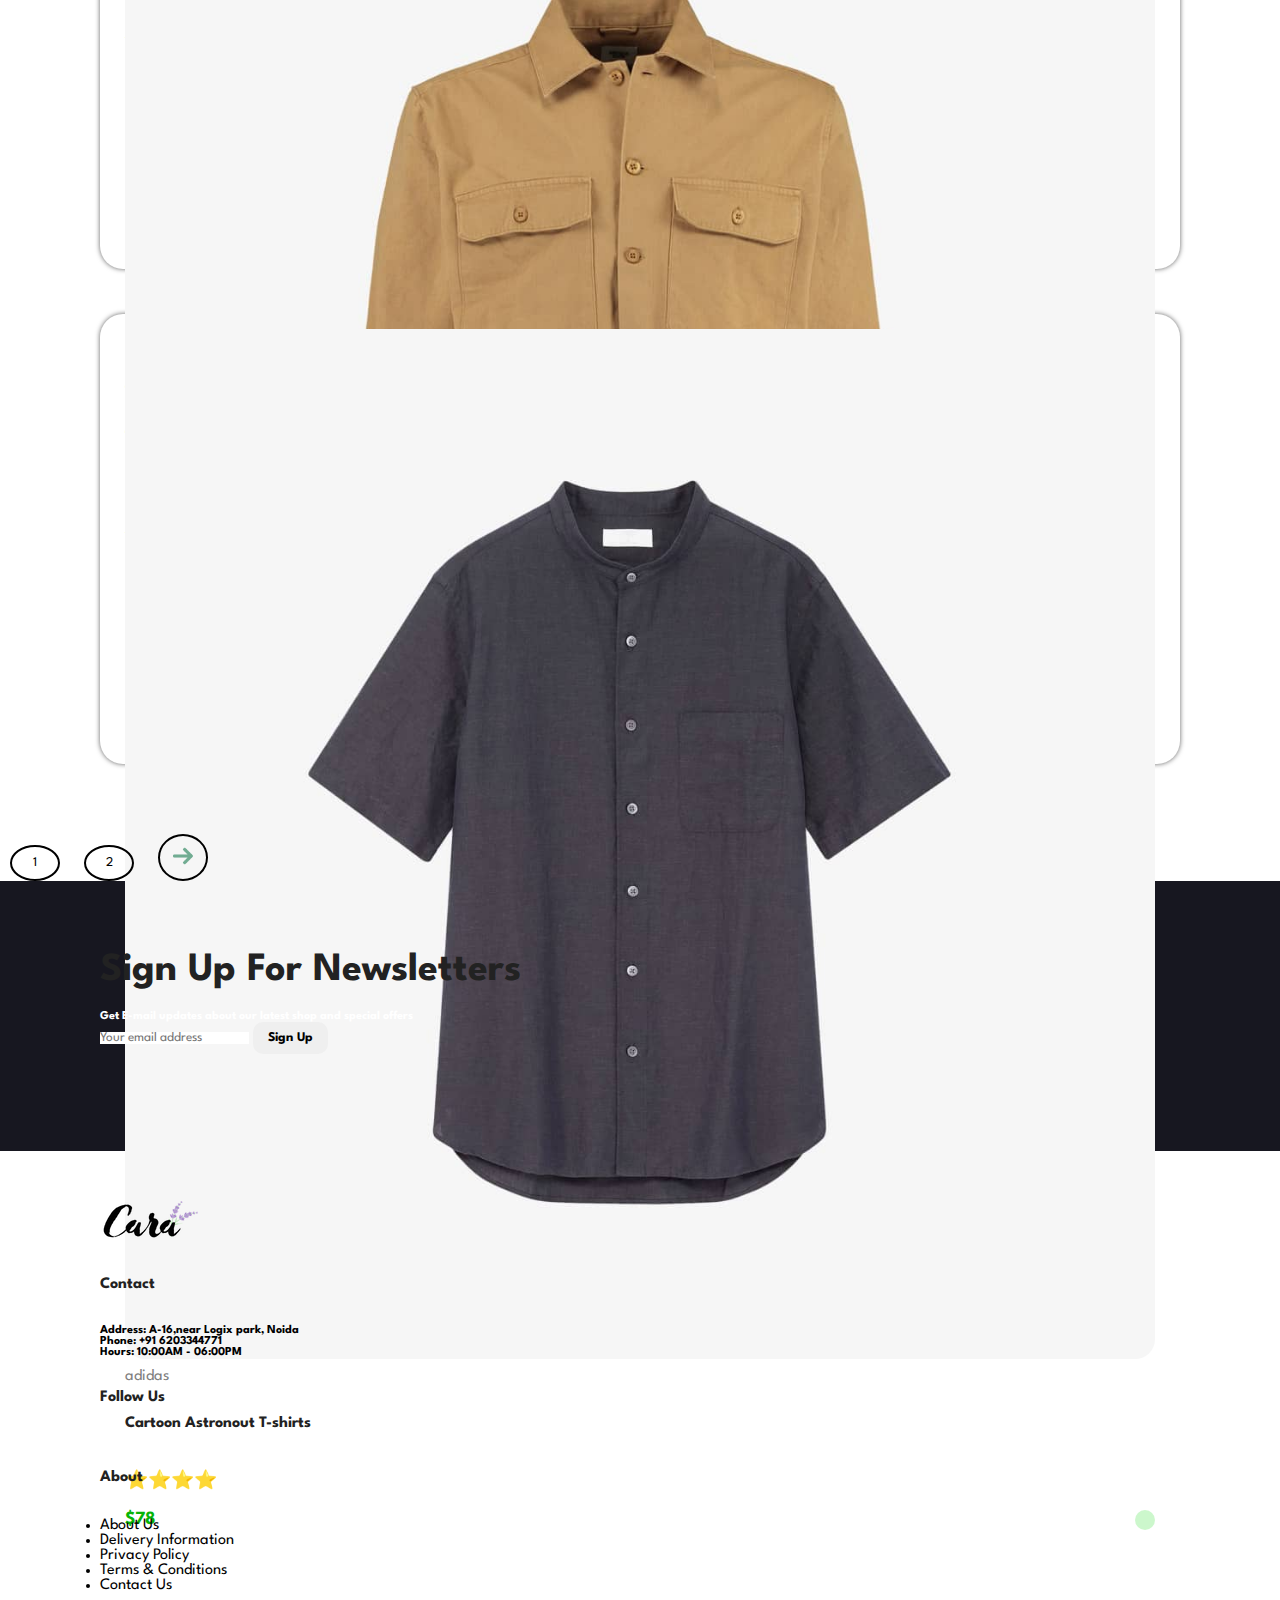
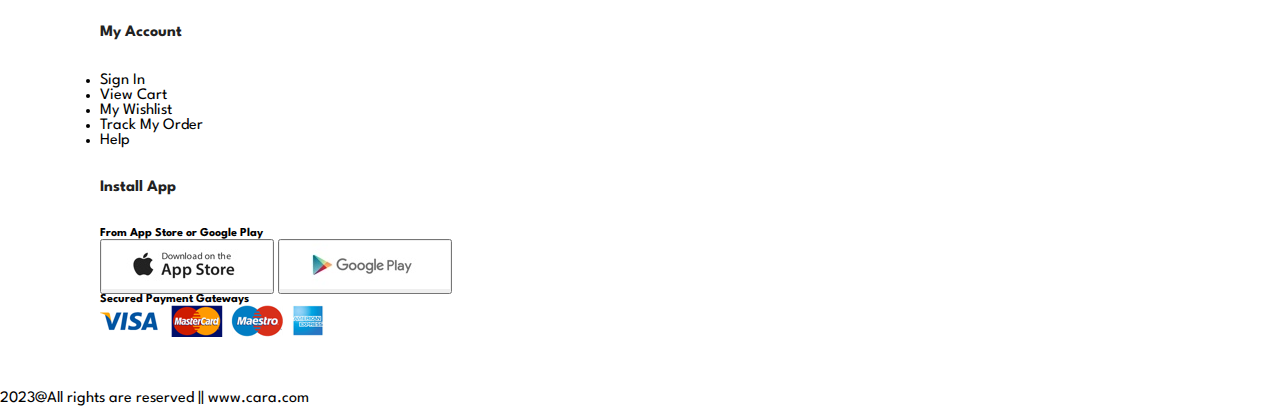
<file: about.html>
<!doctype html>
<html lang="en">

<head>
    <meta charset="utf-8">
    <meta name="viewport" content="width=device-width, initial-scale=1">
    <title>Ecommerce shopping webpage</title>
    <link rel="stylesheet" href="./style.css">
    <link rel="stylesheet" href="https://cdnjs.cloudflare.com/ajax/libs/font-awesome/6.3.0/css/all.min.css"
        integrity="sha512-SzlrxWUlpfuzQ+pcUCosxcglQRNAq/DZjVsC0lE40xsADsfeQoEypE+enwcOiGjk/bSuGGKHEyjSoQ1zVisanQ=="
        crossorigin="anonymous" referrerpolicy="no-referrer" />
    <link rel="preconnect" href="https://fonts.googleapis.com">
    <link rel="preconnect" href="https://fonts.gstatic.com" crossorigin>
    <link href="https://fonts.googleapis.com/css2?family=League+Spartan:wght@300&display=swap" rel="stylesheet">
    <link href="https://cdn.jsdelivr.net/npm/bootstrap@5.3.0-alpha1/dist/css/bootstrap.min.css" rel="stylesheet"
        integrity="sha384-GLhlTQ8iRABdZLl6O3oVMWSktQOp6b7In1Zl3/Jr59b6EGGoI1aFkw7cmDA6j6gD" crossorigin="anonymous">
</head>

<body>

    <header>
        <section id="header" class="x_padding">
            <a href="#"><img src="./img/logo.png" alt="logo"></a>
            <div id="navbar">
                <ul>
                    <li><a href="./index.html">Home</a></li>
                    <li><a href="./shop.html" >Shop</a></li>
                    <li><a href="./blog.html" >Blog</a></li>
                    <li><a href="./about.html" class="active">About</a></li>
                    <li><a href="./contact.html">Contact</a></li>
                    <li><a href="#"><i class="fa-solid fa-bag-shopping"></i></a></li>
                </ul>
            </div>
        </section>
        <section id="shop-header" class="x_padding y_padding d-flex flex-column justify-content-center align-items-center">
            <h1 class="fw-bold">#stayhome</h1>
            <p class="fw-bolder">Save more with coupons & up to 70% off! </p>  
        </section>
    </header>

    <main>

        <!-- featured products  -->
        <section id="fe-product" class="y_padding x_padding ">
            <h1>Featured Products</h1>
            <p>Summer Collection New Morden Design</p>
            <div class="fe-product-card-container">
                <div class="container-fluid">
                    <div class="row">
                        <div class="col-lg-3 col-md-4 col-6">
                            <div class="fe-product-card">
                                <img src="./img/products/f1.jpg" alt="">
                                <span class="brand-name">adidas</span>
                                <h4>Cartoon Astronout T-shirts</h4>
                                <h3>⭐⭐⭐⭐</h3>
                                <div class="rate-icon">
                                    <h3>$78</h3>
                                    <div class="icon"><i class="fa-solid fa-cart-shopping"></i></div>
                                </div>
                            </div>
                        </div>
                        <div class="col-lg-3 col-md-4 col-6">
                            <div class="fe-product-card">
                                <img src="./img/products/f2.jpg" alt="">
                                <span class="brand-name">adidas</span>
                                <h4>Cartoon Astronout T-shirts</h4>
                                <h3>⭐⭐⭐</h3>
                                <div class="rate-icon">
                                    <h3>$78</h3>
                                    <div class="icon"><i class="fa-solid fa-cart-shopping"></i></div>
                                </div>
                            </div>
                        </div>
                        <div class="col-lg-3 col-md-4 col-6">
                            <div class="fe-product-card">
                                <img src="./img/products/f3.jpg" alt="">
                                <span class="brand-name">adidas</span>
                                <h4>Cartoon Astronout T-shirts</h4>
                                <h3>⭐⭐⭐</h3>
                                <div class="rate-icon">
                                    <h3>$78</h3>
                                    <div class="icon"><i class="fa-solid fa-cart-shopping"></i></div>
                                </div>
                            </div>
                        </div>
                        <div class="col-lg-3 col-md-4 col-6">
                            <div class="fe-product-card">
                                <img src="./img/products/f4.jpg" alt="">
                                <span class="brand-name">adidas</span>
                                <h4>Cartoon Astronout T-shirts</h4>
                                <h3>⭐⭐⭐⭐</h3>
                                <div class="rate-icon">
                                    <h3>$78</h3>
                                    <div class="icon"><i class="fa-solid fa-cart-shopping"></i></div>
                                </div>
                            </div>
                        </div>
                        <div class="col-lg-3 col-md-4 col-6">
                            <div class="fe-product-card">
                                <img src="./img/products/f5.jpg" alt="">
                                <span class="brand-name">adidas</span>
                                <h4>Cartoon Astronout T-shirts</h4>
                                <h3>⭐⭐⭐</h3>
                                <div class="rate-icon">
                                    <h3>$78</h3>
                                    <div class="icon"><i class="fa-solid fa-cart-shopping"></i></div>
                                </div>
                            </div>
                        </div>
                        <div class="col-lg-3 col-md-4 col-6">
                            <div class="fe-product-card">
                                <img src="./img/products/f6.jpg" alt="">
                                <span class="brand-name">adidas</span>
                                <h4>Cartoon Astronout T-shirts</h4>
                                <h3>⭐⭐⭐⭐</h3>
                                <div class="rate-icon">
                                    <h3>$78</h3>
                                    <div class="icon"><i class="fa-solid fa-cart-shopping"></i></div>
                                </div>
                            </div>
                        </div>
                        <div class="col-lg-3 col-md-4 col-6">
                            <div class="fe-product-card">
                                <img src="./img/products/f7.jpg" alt="">
                                <span class="brand-name">adidas</span>
                                <h4>Cartoon Astronout T-shirts</h4>
                                <h3>⭐⭐⭐</h3>
                                <div class="rate-icon">
                                    <h3>$78</h3>
                                    <div class="icon"><i class="fa-solid fa-cart-shopping"></i></div>
                                </div>
                            </div>
                        </div>
                        <div class="col-lg-3 col-md-4 col-6">
                            <div class="fe-product-card">
                                <img src="./img/products/f8.jpg" alt="">
                                <span class="brand-name">adidas</span>
                                <h4>Cartoon Astronout T-shirts</h4>
                                <h3>⭐⭐⭐⭐</h3>
                                <div class="rate-icon">
                                    <h3>$78</h3>
                                    <div class="icon"><i class="fa-solid fa-cart-shopping"></i></div>
                                </div>
                            </div>
                        </div>
                    </div>
                </div>
            </div>
        </section>

        <!-- new Products  -->

        <section id="fe-product" class="x_padding y_padding">
            <h1>New Arrivals</h1>
            <p>Summer Collection New Morden Design</p>
            <div class="fe-product-card-container">
                <div class="container-fluid">
                    <div class="row">
                        <div class="col-lg-3 col-md-4 col-6">
                            <div class="fe-product-card">
                                <img src="./img/products/n1.jpg" alt="">
                                <span class="brand-name">adidas</span>
                                <h4>Cartoon Astronout T-shirts</h4>
                                <h3>⭐⭐⭐⭐</h3>
                                <div class="rate-icon">
                                    <h3>$78</h3>
                                    <div class="icon"><i class="fa-solid fa-cart-shopping"></i></div>
                                </div>
                            </div>
                        </div>
                        <div class="col-lg-3 col-md-4 col-6">
                            <div class="fe-product-card">
                                <img src="./img/products/n2.jpg" alt="">
                                <span class="brand-name">adidas</span>
                                <h4>Cartoon Astronout T-shirts</h4>
                                <h3>⭐⭐⭐</h3>
                                <div class="rate-icon">
                                    <h3>$78</h3>
                                    <div class="icon"><i class="fa-solid fa-cart-shopping"></i></div>
                                </div>
                            </div>
                        </div>
                        <div class="col-lg-3 col-md-4 col-6">
                            <div class="fe-product-card">
                                <img src="./img/products/n3.jpg" alt="">
                                <span class="brand-name">adidas</span>
                                <h4>Cartoon Astronout T-shirts</h4>
                                <h3>⭐⭐⭐</h3>
                                <div class="rate-icon">
                                    <h3>$78</h3>
                                    <div class="icon"><i class="fa-solid fa-cart-shopping"></i></div>
                                </div>
                            </div>
                        </div>
                        <div class="col-lg-3 col-md-4 col-6">
                            <div class="fe-product-card">
                                <img src="./img/products/n4.jpg" alt="">
                                <span class="brand-name">adidas</span>
                                <h4>Cartoon Astronout T-shirts</h4>
                                <h3>⭐⭐⭐⭐</h3>
                                <div class="rate-icon">
                                    <h3>$78</h3>
                                    <div class="icon"><i class="fa-solid fa-cart-shopping"></i></div>
                                </div>
                            </div>
                        </div>
                        <div class="col-lg-3 col-md-4 col-6">
                            <div class="fe-product-card">
                                <img src="./img/products/n5.jpg" alt="">
                                <span class="brand-name">adidas</span>
                                <h4>Cartoon Astronout T-shirts</h4>
                                <h3>⭐⭐⭐</h3>
                                <div class="rate-icon">
                                    <h3>$78</h3>
                                    <div class="icon"><i class="fa-solid fa-cart-shopping"></i></div>
                                </div>
                            </div>
                        </div>
                        <div class="col-lg-3 col-md-4 col-6">
                            <div class="fe-product-card">
                                <img src="./img/products/n6.jpg" alt="">
                                <span class="brand-name">adidas</span>
                                <h4>Cartoon Astronout T-shirts</h4>
                                <h3>⭐⭐⭐⭐</h3>
                                <div class="rate-icon">
                                    <h3>$78</h3>
                                    <div class="icon"><i class="fa-solid fa-cart-shopping"></i></div>
                                </div>
                            </div>
                        </div>
                        <div class="col-lg-3 col-md-4 col-6">
                            <div class="fe-product-card">
                                <img src="./img/products/n7.jpg" alt="">
                                <span class="brand-name">adidas</span>
                                <h4>Cartoon Astronout T-shirts</h4>
                                <h3>⭐⭐⭐</h3>
                                <div class="rate-icon">
                                    <h3>$78</h3>
                                    <div class="icon"><i class="fa-solid fa-cart-shopping"></i></div>
                                </div>
                            </div>
                        </div>
                        <div class="col-lg-3 col-md-4 col-6">
                            <div class="fe-product-card">
                                <img src="./img/products/n8.jpg" alt="">
                                <span class="brand-name">adidas</span>
                                <h4>Cartoon Astronout T-shirts</h4>
                                <h3>⭐⭐⭐⭐</h3>
                                <div class="rate-icon">
                                    <h3>$78</h3>
                                    <div class="icon"><i class="fa-solid fa-cart-shopping"></i></div>
                                </div>
                            </div>
                        </div>
                    </div>
                </div>
            </div>
        </section>

        

        <!--products pagination  -->

        <section id="pro-pagignation" class="text-center">
            <button class="">
                <a href="#" class="normal fw-bold" >1</a>
            </button>
            <button class="">
                <a href="#" class="normal fw-bold" >2</a>
            </button>
            <button class="">
                <img src="./img/icon/right-arrow.png" alt="right-arrow">
            </button>

        </section>


        <!-- newsletter  -->

        <section id="newsletter" class="x_padding y_padding align-items-center">
            <div class="container-fluid">
                <div class="row">
                    <div class="col-xl-6 col-md-6 col-sm-12 ">
                        <h2>Sign Up For Newsletters</h2>
                        <h6>Get E-mail updates about our latest shop and <span>special offers</span></h6>
                    </div>
                    <div class="col-xl-6 col-md-6 col-sm-12 d-flex justify-content-center align-items-center">
                        <form action=" " class="d-flex">
                            <input type="text" placeholder="Your email address" class="col-lg-4 form-control">
                            <button class="col-lg-4 signup normal mx-2 text-secondary">Sign Up</button>
                        </form>
                    </div>
                </div>
            </div>

        </section>
    </main>

    <footer class="x_padding y_padding">
        <div class="container-fluid">
            <div class="row">
                <div class="col-lg-4">
                    <img src="./img/logo.png" alt="logo" class="img-fluid my-4">
                    <h4 class="fw-bolder">Contact</h4>
                    <h6 class="fw-bold">Address: <span class="text-secondary">A-16,near Logix park, Noida</span></h6>
                    <h6 class="fw-bold">Phone: <span class="text-secondary">+91 6203344771</span></h6>
                    <h6 class="fw-bold">Hours: <span class="text-secondary">10:00AM - 06:00PM</span></h6>
                    <h4 class="fw-bold">Follow Us</h4>
                    <div class="social-icon">
                        <i class="fa-brands fa-facebook-f mt-3"></i>
                        <i class="fa-brands fa-instagram mx-2 mt-3"></i>
                        <i class="fa-brands fa-twitter mx-2 mt-3"></i>
                        <i class="fa-brands fa-linkedin-in mx-2 mt-3"></i>
                    </div>
                </div>
                <div class="col-lg-2 d-flex flex-column justify-content-center">
                    <h4 class="fw-bold">About</h4>
                    <ul class="list-unstyled d-flex flex-column justify-content-center">
                        <li>About Us</li>
                        <li>Delivery Information</li>
                        <li>Privacy Policy</li>
                        <li>Terms & Conditions</li>
                        <li>Contact Us</li>
                    </ul>

                </div>
                <div class="col-lg-2 d-flex flex-column justify-content-center">
                    <h4 class="fw-bold">My Account</h4>
                    <ul class="list-unstyled d-flex flex-column justify-content-center">
                        <li>Sign In</li>
                        <li>View Cart</li>
                        <li>My Wishlist</li>
                        <li>Track My Order</li>
                        <li>Help</li>
                    </ul>
                </div>
                <div class="col-lg-4 d-flex flex-column justify-content-center">
                    <h4 class="fw-bold lh-base">Install App</h4>
                    <h6 class="fw-bold">From App Store or Google Play</h6>
                    <div class="d-flex">
                        <button class="btn">
                            <img src="./img/pay/app.jpg" alt="" class="img-fluid">
                        </button>
                        <button class="btn">
                            <img src="./img/pay/play.jpg" alt="" class="img-fluid">
                        </button>
                    </div>
                    <h6 class="fw-bold lh-base">Secured Payment Gateways</h6>
                    <img src="./img/pay/pay.png" alt="">
                </div>
            </div>
        </div>
    </footer>
    <p class="text-center fw-bold">2023@All rights are reserved || www.cara.com</p>


    <script src="./script.js"></script>
</body>

</html>
</file>
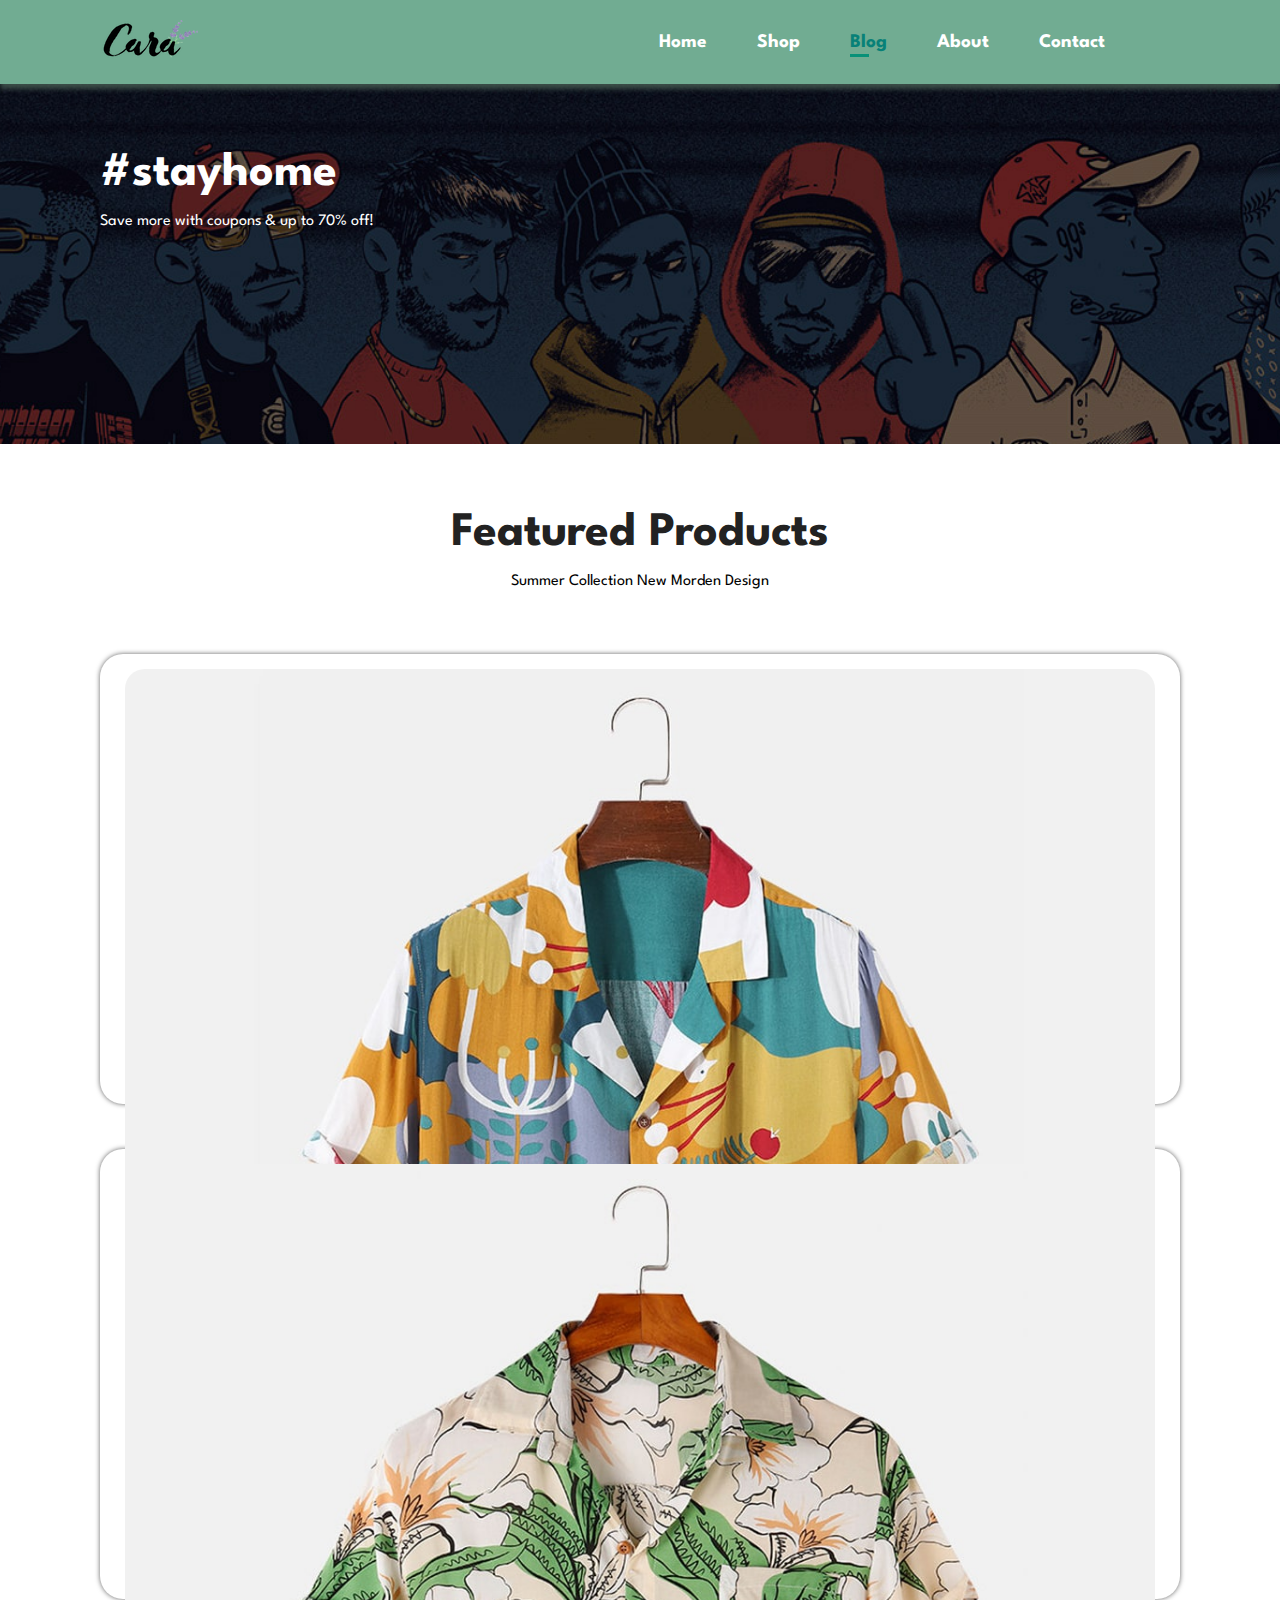
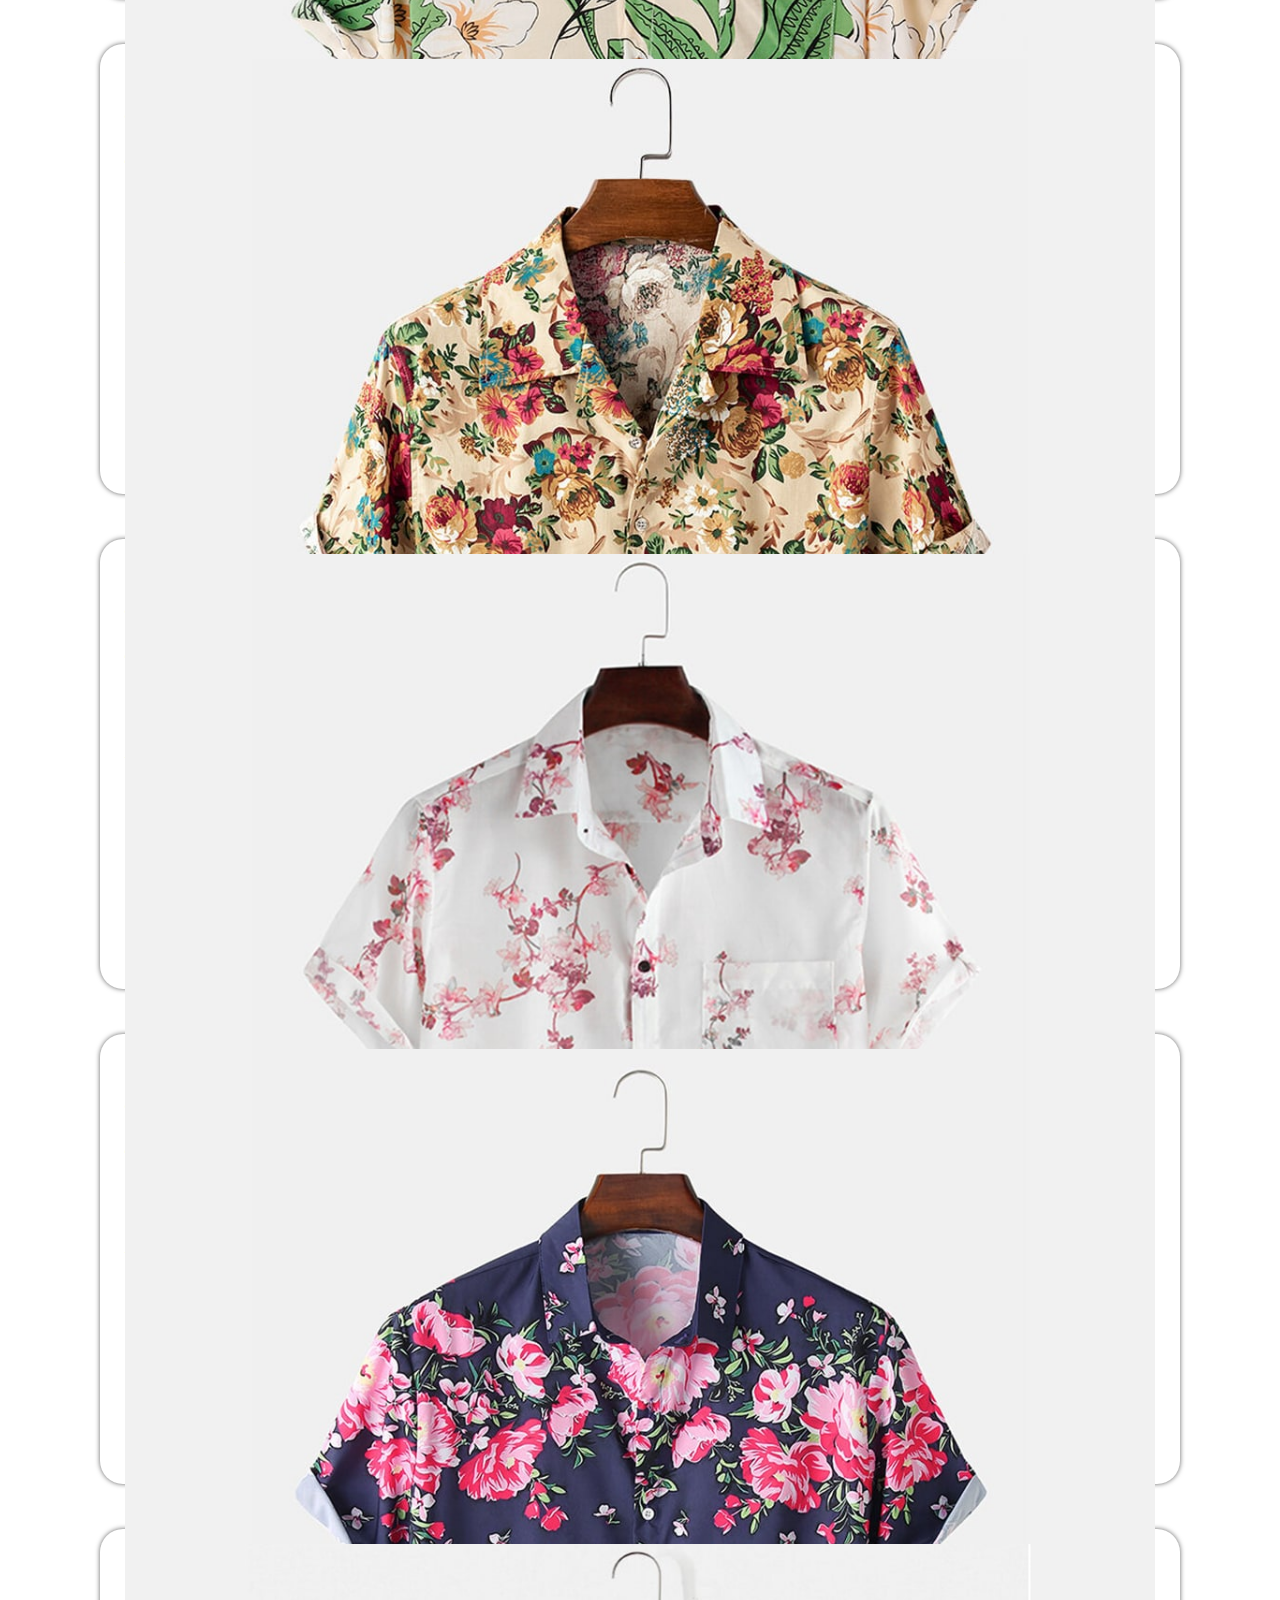
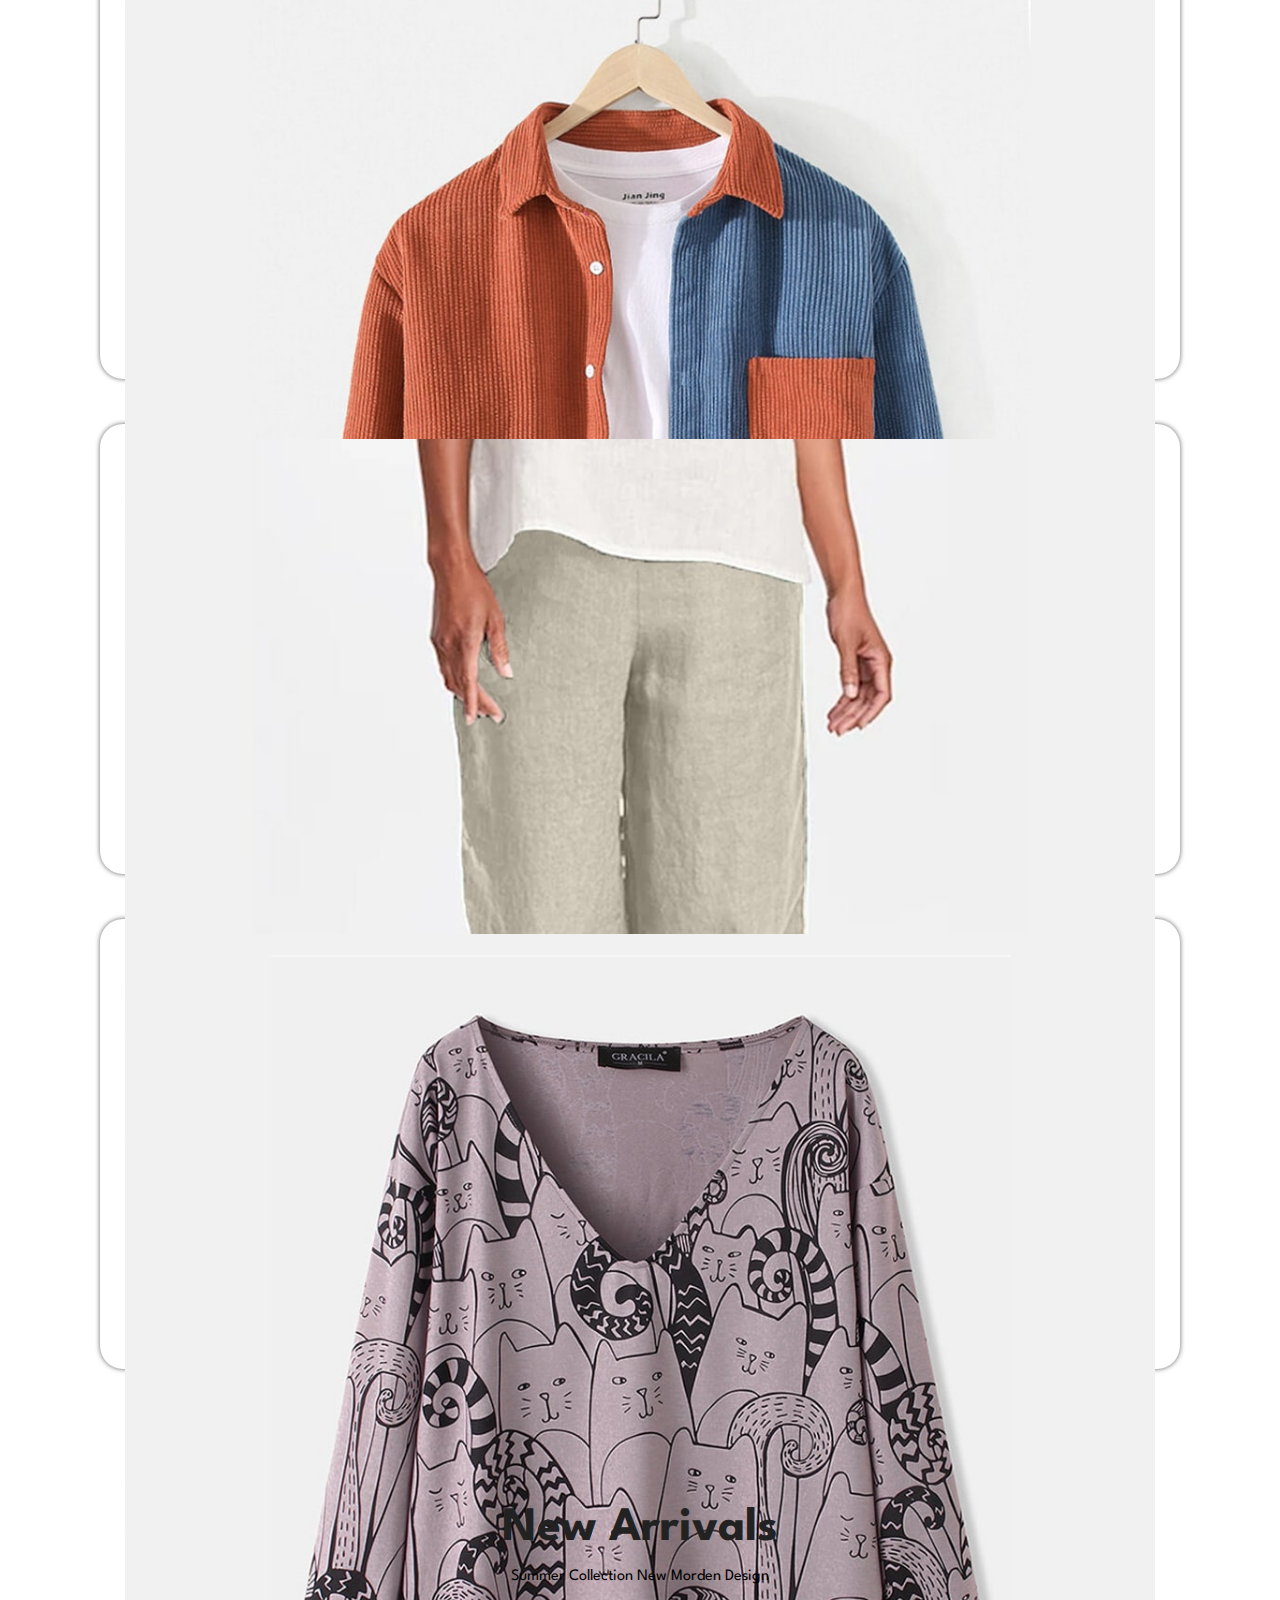
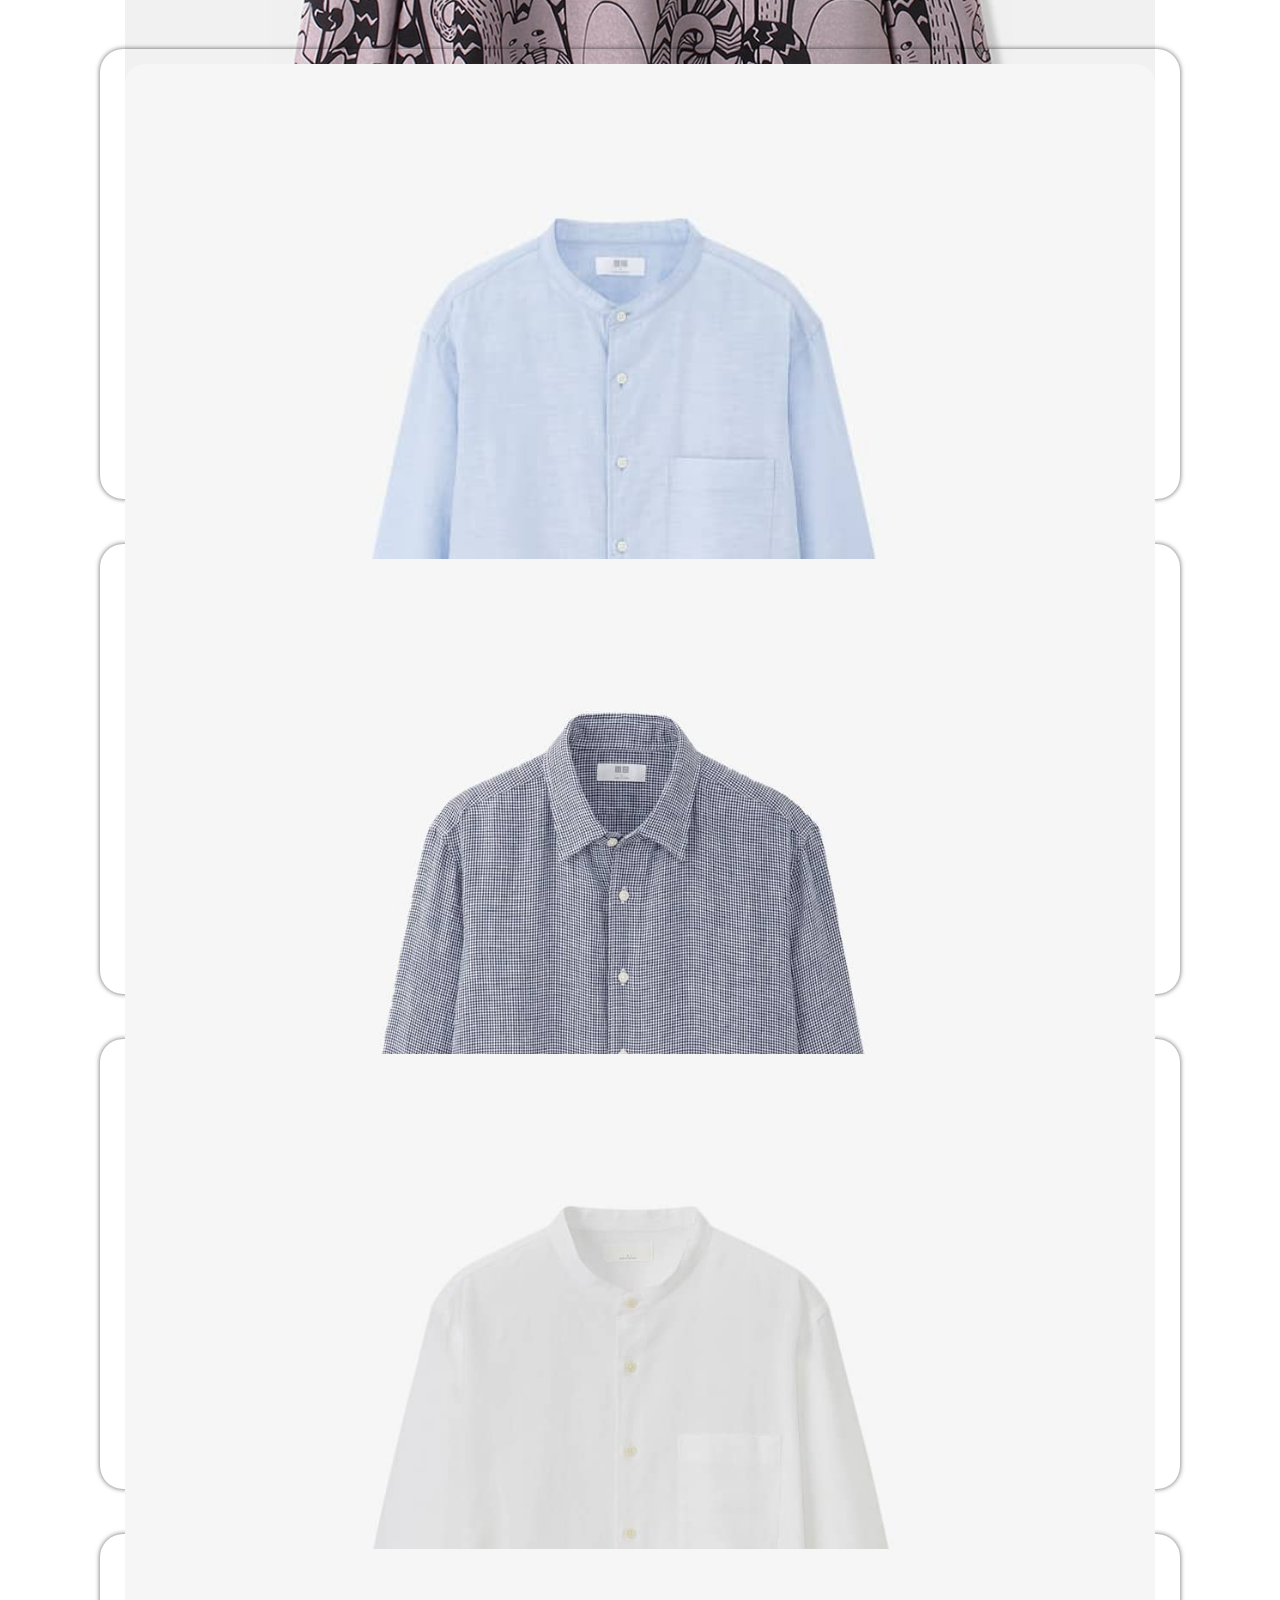
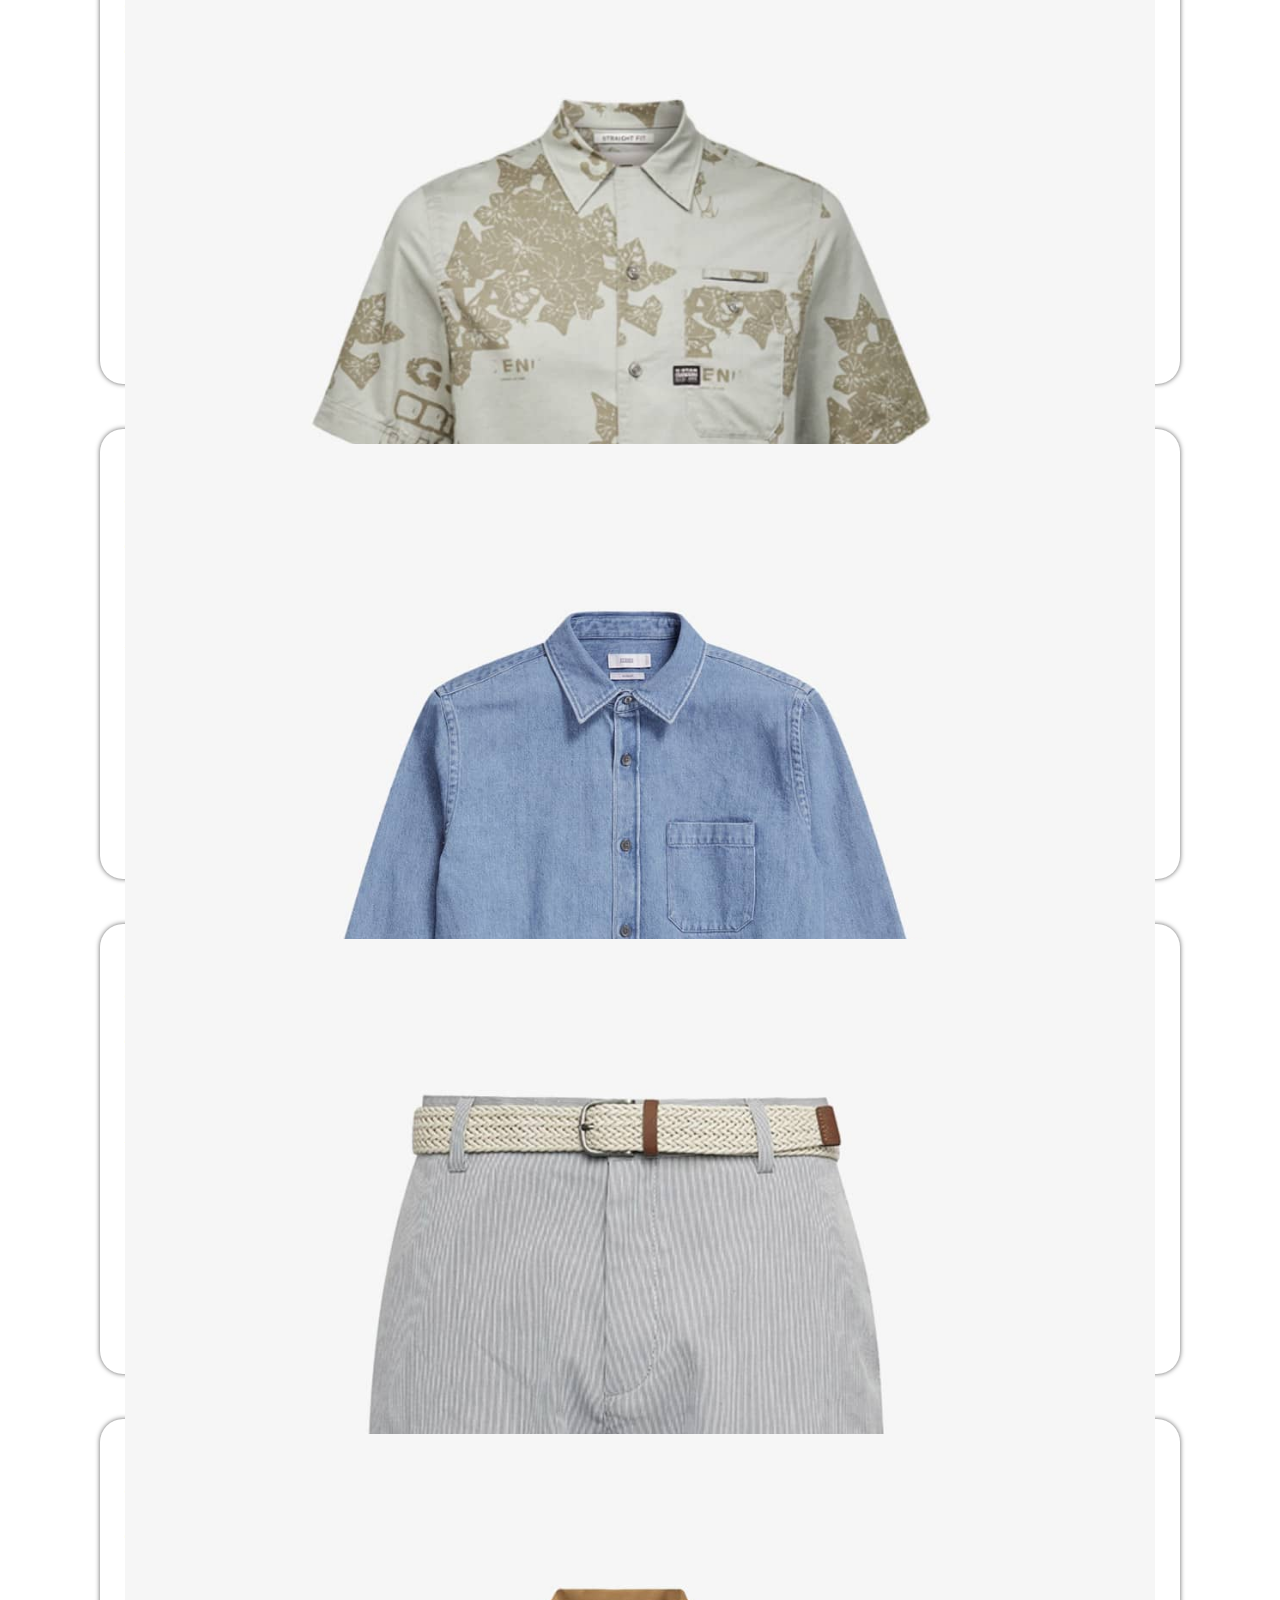
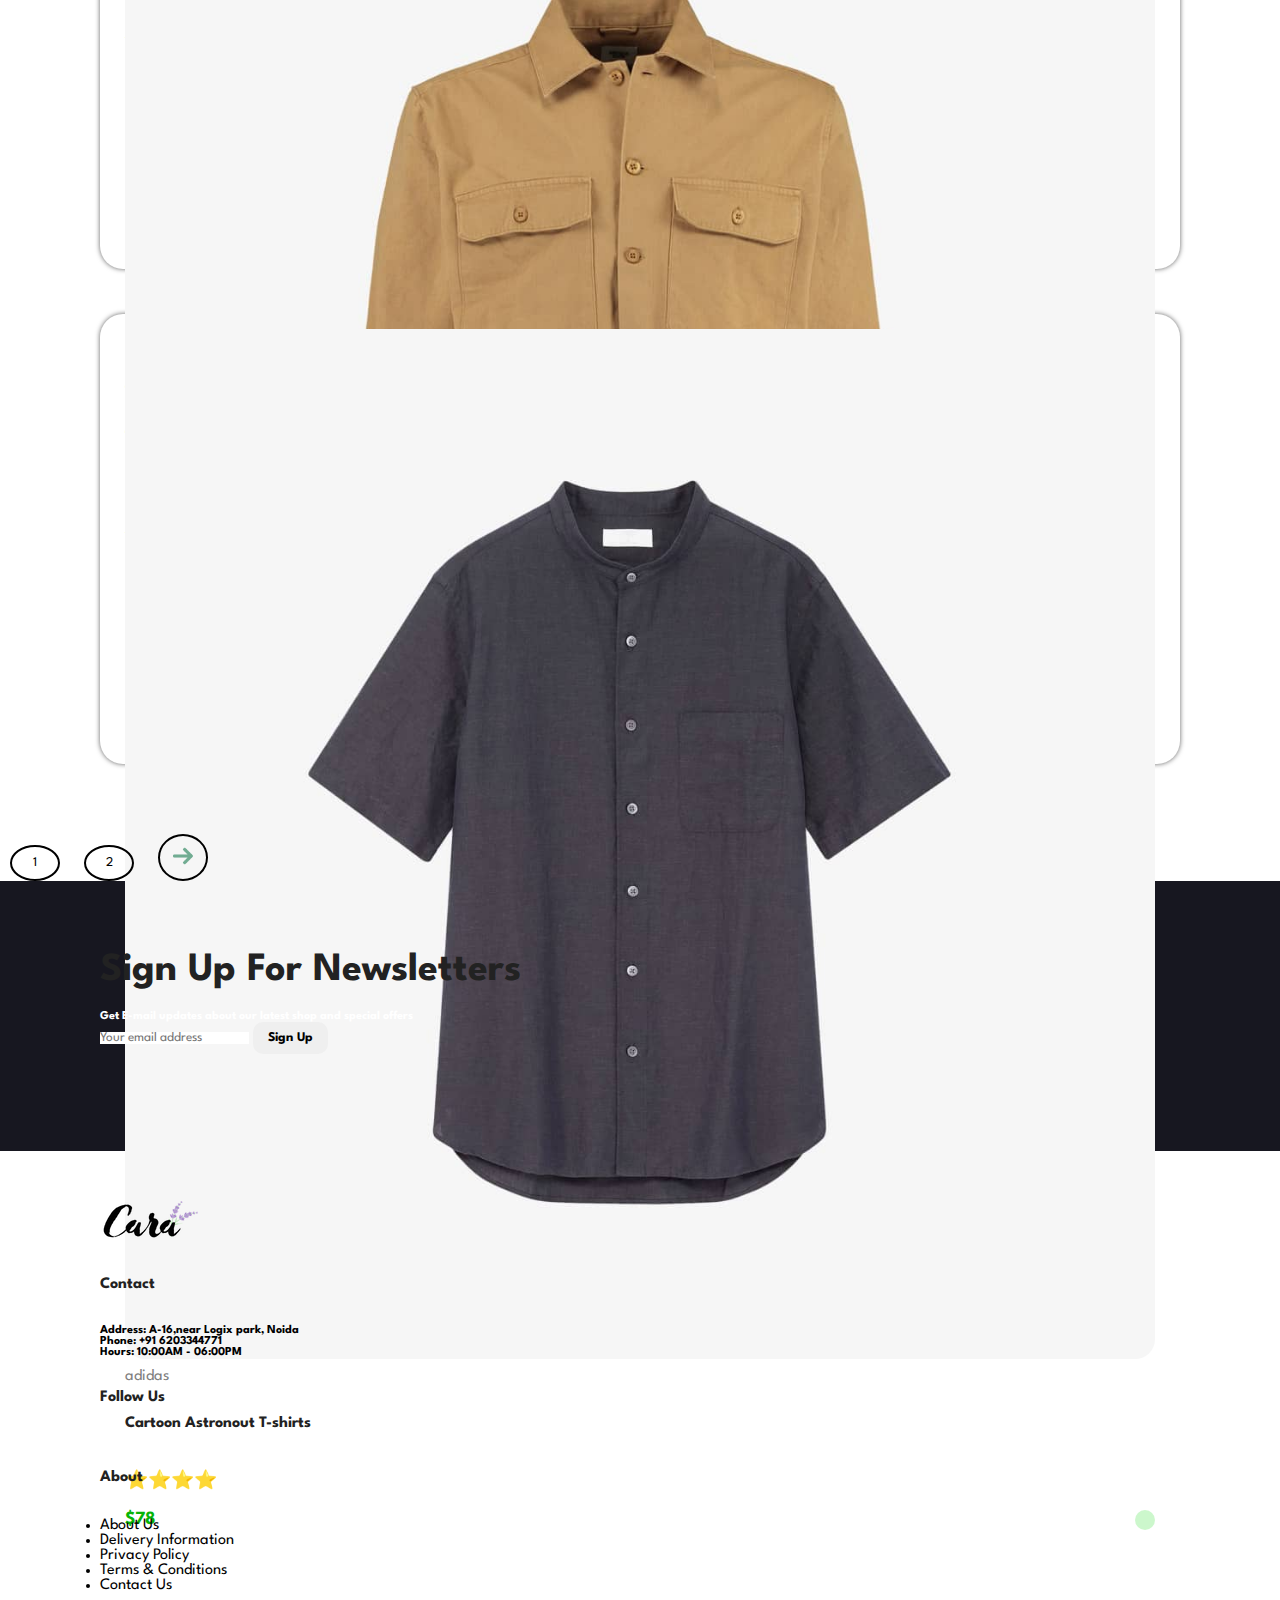
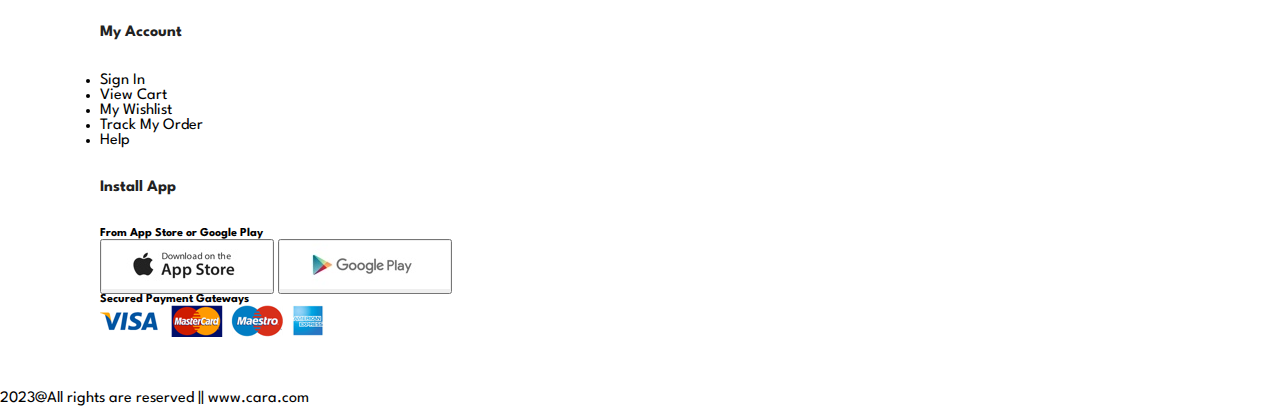
<file: blog.html>
<!doctype html>
<html lang="en">

<head>
    <meta charset="utf-8">
    <meta name="viewport" content="width=device-width, initial-scale=1">
    <title>Ecommerce shopping webpage</title>
    <link rel="stylesheet" href="./style.css">
    <link rel="stylesheet" href="https://cdnjs.cloudflare.com/ajax/libs/font-awesome/6.3.0/css/all.min.css"
        integrity="sha512-SzlrxWUlpfuzQ+pcUCosxcglQRNAq/DZjVsC0lE40xsADsfeQoEypE+enwcOiGjk/bSuGGKHEyjSoQ1zVisanQ=="
        crossorigin="anonymous" referrerpolicy="no-referrer" />
    <link rel="preconnect" href="https://fonts.googleapis.com">
    <link rel="preconnect" href="https://fonts.gstatic.com" crossorigin>
    <link href="https://fonts.googleapis.com/css2?family=League+Spartan:wght@300&display=swap" rel="stylesheet">
    <link href="https://cdn.jsdelivr.net/npm/bootstrap@5.3.0-alpha1/dist/css/bootstrap.min.css" rel="stylesheet"
        integrity="sha384-GLhlTQ8iRABdZLl6O3oVMWSktQOp6b7In1Zl3/Jr59b6EGGoI1aFkw7cmDA6j6gD" crossorigin="anonymous">
</head>

<body>

    <header>
        <section id="header" class="x_padding">
            <a href="#"><img src="./img/logo.png" alt="logo"></a>
            <div id="navbar">
                <ul>
                    <li><a href="./index.html">Home</a></li>
                    <li><a href="./shop.html" >Shop</a></li>
                    <li><a href="./blog.html" class="active">Blog</a></li>
                    <li><a href="./about.html">About</a></li>
                    <li><a href="./contact.html">Contact</a></li>
                    <li><a href="#"><i class="fa-solid fa-bag-shopping"></i></a></li>
                </ul>
            </div>
        </section>
        <section id="shop-header" class="x_padding y_padding d-flex flex-column justify-content-center align-items-center">
            <h1 class="fw-bold">#stayhome</h1>
            <p class="fw-bolder">Save more with coupons & up to 70% off! </p>  
        </section>
    </header>

    <main>

        <!-- featured products  -->
        <section id="fe-product" class="y_padding x_padding ">
            <h1>Featured Products</h1>
            <p>Summer Collection New Morden Design</p>
            <div class="fe-product-card-container">
                <div class="container-fluid">
                    <div class="row">
                        <div class="col-lg-3 col-md-4 col-6">
                            <div class="fe-product-card">
                                <img src="./img/products/f1.jpg" alt="">
                                <span class="brand-name">adidas</span>
                                <h4>Cartoon Astronout T-shirts</h4>
                                <h3>⭐⭐⭐⭐</h3>
                                <div class="rate-icon">
                                    <h3>$78</h3>
                                    <div class="icon"><i class="fa-solid fa-cart-shopping"></i></div>
                                </div>
                            </div>
                        </div>
                        <div class="col-lg-3 col-md-4 col-6">
                            <div class="fe-product-card">
                                <img src="./img/products/f2.jpg" alt="">
                                <span class="brand-name">adidas</span>
                                <h4>Cartoon Astronout T-shirts</h4>
                                <h3>⭐⭐⭐</h3>
                                <div class="rate-icon">
                                    <h3>$78</h3>
                                    <div class="icon"><i class="fa-solid fa-cart-shopping"></i></div>
                                </div>
                            </div>
                        </div>
                        <div class="col-lg-3 col-md-4 col-6">
                            <div class="fe-product-card">
                                <img src="./img/products/f3.jpg" alt="">
                                <span class="brand-name">adidas</span>
                                <h4>Cartoon Astronout T-shirts</h4>
                                <h3>⭐⭐⭐</h3>
                                <div class="rate-icon">
                                    <h3>$78</h3>
                                    <div class="icon"><i class="fa-solid fa-cart-shopping"></i></div>
                                </div>
                            </div>
                        </div>
                        <div class="col-lg-3 col-md-4 col-6">
                            <div class="fe-product-card">
                                <img src="./img/products/f4.jpg" alt="">
                                <span class="brand-name">adidas</span>
                                <h4>Cartoon Astronout T-shirts</h4>
                                <h3>⭐⭐⭐⭐</h3>
                                <div class="rate-icon">
                                    <h3>$78</h3>
                                    <div class="icon"><i class="fa-solid fa-cart-shopping"></i></div>
                                </div>
                            </div>
                        </div>
                        <div class="col-lg-3 col-md-4 col-6">
                            <div class="fe-product-card">
                                <img src="./img/products/f5.jpg" alt="">
                                <span class="brand-name">adidas</span>
                                <h4>Cartoon Astronout T-shirts</h4>
                                <h3>⭐⭐⭐</h3>
                                <div class="rate-icon">
                                    <h3>$78</h3>
                                    <div class="icon"><i class="fa-solid fa-cart-shopping"></i></div>
                                </div>
                            </div>
                        </div>
                        <div class="col-lg-3 col-md-4 col-6">
                            <div class="fe-product-card">
                                <img src="./img/products/f6.jpg" alt="">
                                <span class="brand-name">adidas</span>
                                <h4>Cartoon Astronout T-shirts</h4>
                                <h3>⭐⭐⭐⭐</h3>
                                <div class="rate-icon">
                                    <h3>$78</h3>
                                    <div class="icon"><i class="fa-solid fa-cart-shopping"></i></div>
                                </div>
                            </div>
                        </div>
                        <div class="col-lg-3 col-md-4 col-6">
                            <div class="fe-product-card">
                                <img src="./img/products/f7.jpg" alt="">
                                <span class="brand-name">adidas</span>
                                <h4>Cartoon Astronout T-shirts</h4>
                                <h3>⭐⭐⭐</h3>
                                <div class="rate-icon">
                                    <h3>$78</h3>
                                    <div class="icon"><i class="fa-solid fa-cart-shopping"></i></div>
                                </div>
                            </div>
                        </div>
                        <div class="col-lg-3 col-md-4 col-6">
                            <div class="fe-product-card">
                                <img src="./img/products/f8.jpg" alt="">
                                <span class="brand-name">adidas</span>
                                <h4>Cartoon Astronout T-shirts</h4>
                                <h3>⭐⭐⭐⭐</h3>
                                <div class="rate-icon">
                                    <h3>$78</h3>
                                    <div class="icon"><i class="fa-solid fa-cart-shopping"></i></div>
                                </div>
                            </div>
                        </div>
                    </div>
                </div>
            </div>
        </section>

        <!-- new Products  -->

        <section id="fe-product" class="x_padding y_padding">
            <h1>New Arrivals</h1>
            <p>Summer Collection New Morden Design</p>
            <div class="fe-product-card-container">
                <div class="container-fluid">
                    <div class="row">
                        <div class="col-lg-3 col-md-4 col-6">
                            <div class="fe-product-card">
                                <img src="./img/products/n1.jpg" alt="">
                                <span class="brand-name">adidas</span>
                                <h4>Cartoon Astronout T-shirts</h4>
                                <h3>⭐⭐⭐⭐</h3>
                                <div class="rate-icon">
                                    <h3>$78</h3>
                                    <div class="icon"><i class="fa-solid fa-cart-shopping"></i></div>
                                </div>
                            </div>
                        </div>
                        <div class="col-lg-3 col-md-4 col-6">
                            <div class="fe-product-card">
                                <img src="./img/products/n2.jpg" alt="">
                                <span class="brand-name">adidas</span>
                                <h4>Cartoon Astronout T-shirts</h4>
                                <h3>⭐⭐⭐</h3>
                                <div class="rate-icon">
                                    <h3>$78</h3>
                                    <div class="icon"><i class="fa-solid fa-cart-shopping"></i></div>
                                </div>
                            </div>
                        </div>
                        <div class="col-lg-3 col-md-4 col-6">
                            <div class="fe-product-card">
                                <img src="./img/products/n3.jpg" alt="">
                                <span class="brand-name">adidas</span>
                                <h4>Cartoon Astronout T-shirts</h4>
                                <h3>⭐⭐⭐</h3>
                                <div class="rate-icon">
                                    <h3>$78</h3>
                                    <div class="icon"><i class="fa-solid fa-cart-shopping"></i></div>
                                </div>
                            </div>
                        </div>
                        <div class="col-lg-3 col-md-4 col-6">
                            <div class="fe-product-card">
                                <img src="./img/products/n4.jpg" alt="">
                                <span class="brand-name">adidas</span>
                                <h4>Cartoon Astronout T-shirts</h4>
                                <h3>⭐⭐⭐⭐</h3>
                                <div class="rate-icon">
                                    <h3>$78</h3>
                                    <div class="icon"><i class="fa-solid fa-cart-shopping"></i></div>
                                </div>
                            </div>
                        </div>
                        <div class="col-lg-3 col-md-4 col-6">
                            <div class="fe-product-card">
                                <img src="./img/products/n5.jpg" alt="">
                                <span class="brand-name">adidas</span>
                                <h4>Cartoon Astronout T-shirts</h4>
                                <h3>⭐⭐⭐</h3>
                                <div class="rate-icon">
                                    <h3>$78</h3>
                                    <div class="icon"><i class="fa-solid fa-cart-shopping"></i></div>
                                </div>
                            </div>
                        </div>
                        <div class="col-lg-3 col-md-4 col-6">
                            <div class="fe-product-card">
                                <img src="./img/products/n6.jpg" alt="">
                                <span class="brand-name">adidas</span>
                                <h4>Cartoon Astronout T-shirts</h4>
                                <h3>⭐⭐⭐⭐</h3>
                                <div class="rate-icon">
                                    <h3>$78</h3>
                                    <div class="icon"><i class="fa-solid fa-cart-shopping"></i></div>
                                </div>
                            </div>
                        </div>
                        <div class="col-lg-3 col-md-4 col-6">
                            <div class="fe-product-card">
                                <img src="./img/products/n7.jpg" alt="">
                                <span class="brand-name">adidas</span>
                                <h4>Cartoon Astronout T-shirts</h4>
                                <h3>⭐⭐⭐</h3>
                                <div class="rate-icon">
                                    <h3>$78</h3>
                                    <div class="icon"><i class="fa-solid fa-cart-shopping"></i></div>
                                </div>
                            </div>
                        </div>
                        <div class="col-lg-3 col-md-4 col-6">
                            <div class="fe-product-card">
                                <img src="./img/products/n8.jpg" alt="">
                                <span class="brand-name">adidas</span>
                                <h4>Cartoon Astronout T-shirts</h4>
                                <h3>⭐⭐⭐⭐</h3>
                                <div class="rate-icon">
                                    <h3>$78</h3>
                                    <div class="icon"><i class="fa-solid fa-cart-shopping"></i></div>
                                </div>
                            </div>
                        </div>
                    </div>
                </div>
            </div>
        </section>

        

        <!--products pagination  -->

        <section id="pro-pagignation" class="text-center">
            <button class="">
                <a href="#" class="normal fw-bold" >1</a>
            </button>
            <button class="">
                <a href="#" class="normal fw-bold" >2</a>
            </button>
            <button class="">
                <img src="./img/icon/right-arrow.png" alt="right-arrow">
            </button>

        </section>


        <!-- newsletter  -->

        <section id="newsletter" class="x_padding y_padding align-items-center">
            <div class="container-fluid">
                <div class="row">
                    <div class="col-xl-6 col-md-6 col-sm-12 ">
                        <h2>Sign Up For Newsletters</h2>
                        <h6>Get E-mail updates about our latest shop and <span>special offers</span></h6>
                    </div>
                    <div class="col-xl-6 col-md-6 col-sm-12 d-flex justify-content-center align-items-center">
                        <form action=" " class="d-flex">
                            <input type="text" placeholder="Your email address" class="col-lg-4 form-control">
                            <button class="col-lg-4 signup normal mx-2 text-secondary">Sign Up</button>
                        </form>
                    </div>
                </div>
            </div>

        </section>
    </main>

    <footer class="x_padding y_padding">
        <div class="container-fluid">
            <div class="row">
                <div class="col-lg-4">
                    <img src="./img/logo.png" alt="logo" class="img-fluid my-4">
                    <h4 class="fw-bolder">Contact</h4>
                    <h6 class="fw-bold">Address: <span class="text-secondary">A-16,near Logix park, Noida</span></h6>
                    <h6 class="fw-bold">Phone: <span class="text-secondary">+91 6203344771</span></h6>
                    <h6 class="fw-bold">Hours: <span class="text-secondary">10:00AM - 06:00PM</span></h6>
                    <h4 class="fw-bold">Follow Us</h4>
                    <div class="social-icon">
                        <i class="fa-brands fa-facebook-f mt-3"></i>
                        <i class="fa-brands fa-instagram mx-2 mt-3"></i>
                        <i class="fa-brands fa-twitter mx-2 mt-3"></i>
                        <i class="fa-brands fa-linkedin-in mx-2 mt-3"></i>
                    </div>
                </div>
                <div class="col-lg-2 d-flex flex-column justify-content-center">
                    <h4 class="fw-bold">About</h4>
                    <ul class="list-unstyled d-flex flex-column justify-content-center">
                        <li>About Us</li>
                        <li>Delivery Information</li>
                        <li>Privacy Policy</li>
                        <li>Terms & Conditions</li>
                        <li>Contact Us</li>
                    </ul>

                </div>
                <div class="col-lg-2 d-flex flex-column justify-content-center">
                    <h4 class="fw-bold">My Account</h4>
                    <ul class="list-unstyled d-flex flex-column justify-content-center">
                        <li>Sign In</li>
                        <li>View Cart</li>
                        <li>My Wishlist</li>
                        <li>Track My Order</li>
                        <li>Help</li>
                    </ul>
                </div>
                <div class="col-lg-4 d-flex flex-column justify-content-center">
                    <h4 class="fw-bold lh-base">Install App</h4>
                    <h6 class="fw-bold">From App Store or Google Play</h6>
                    <div class="d-flex">
                        <button class="btn">
                            <img src="./img/pay/app.jpg" alt="" class="img-fluid">
                        </button>
                        <button class="btn">
                            <img src="./img/pay/play.jpg" alt="" class="img-fluid">
                        </button>
                    </div>
                    <h6 class="fw-bold lh-base">Secured Payment Gateways</h6>
                    <img src="./img/pay/pay.png" alt="">
                </div>
            </div>
        </div>
    </footer>
    <p class="text-center fw-bold">2023@All rights are reserved || www.cara.com</p>


    <script src="./script.js"></script>
</body>

</html>
</file>
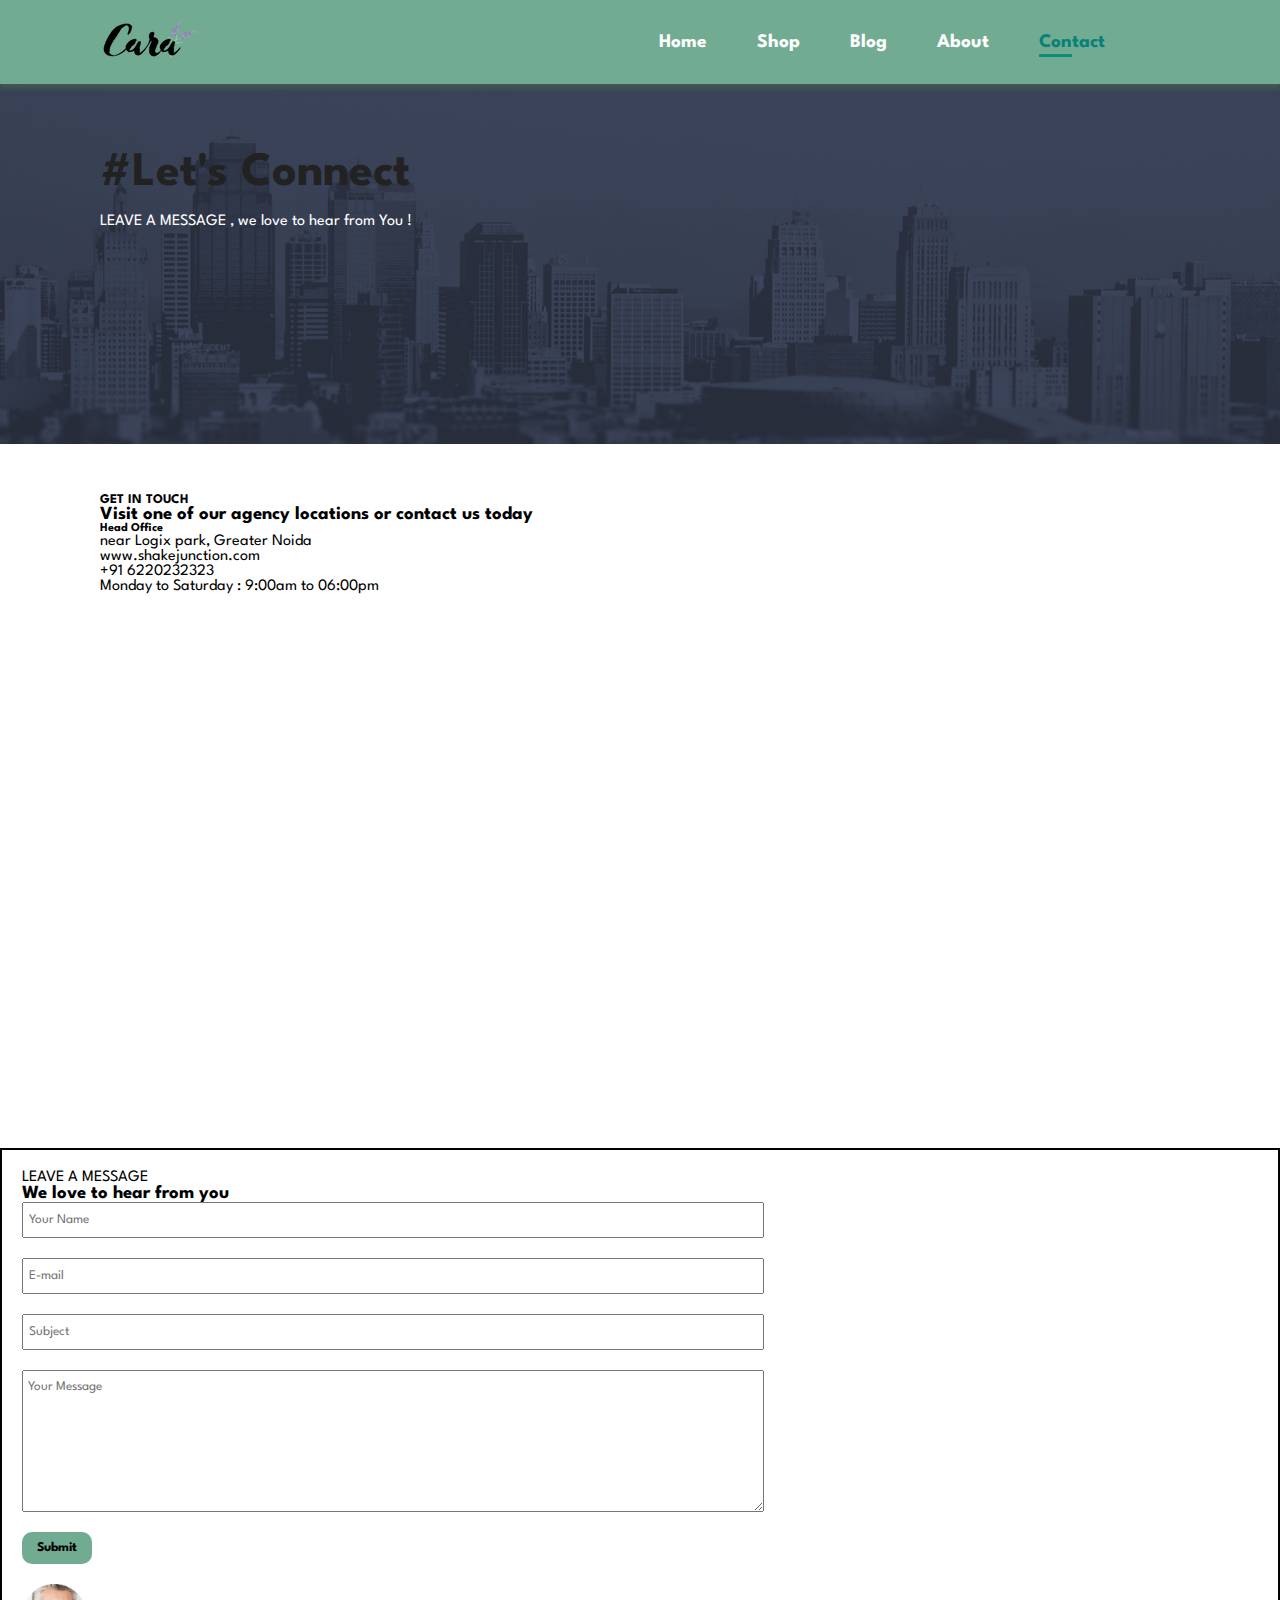
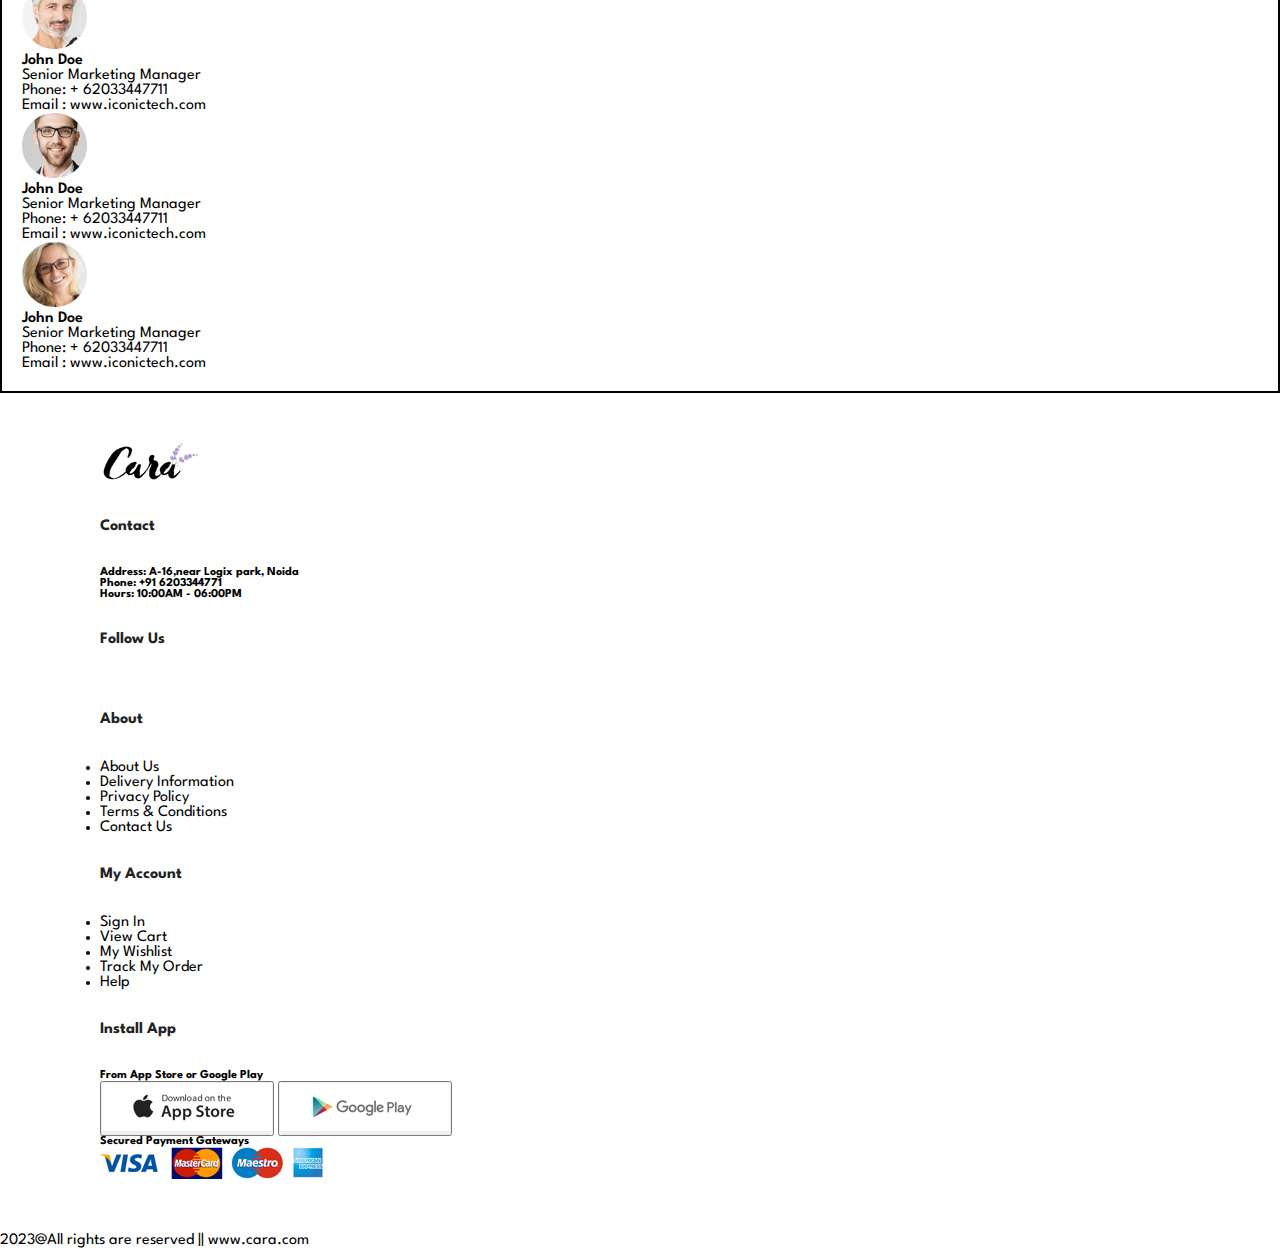
<file: contact.html>
<!doctype html>
<html lang="en">

<head>
    <meta charset="utf-8">
    <meta name="viewport" content="width=device-width, initial-scale=1">
    <title>Ecommerce shopping webpage</title>
    <link rel="stylesheet" href="./style.css">
    <link rel="stylesheet" href="https://cdnjs.cloudflare.com/ajax/libs/font-awesome/6.3.0/css/all.min.css"
        integrity="sha512-SzlrxWUlpfuzQ+pcUCosxcglQRNAq/DZjVsC0lE40xsADsfeQoEypE+enwcOiGjk/bSuGGKHEyjSoQ1zVisanQ=="
        crossorigin="anonymous" referrerpolicy="no-referrer" />
    <link rel="preconnect" href="https://fonts.googleapis.com">
    <link rel="preconnect" href="https://fonts.gstatic.com" crossorigin>
    <link href="https://fonts.googleapis.com/css2?family=League+Spartan:wght@300&display=swap" rel="stylesheet">
    <link href="https://cdn.jsdelivr.net/npm/bootstrap@5.3.0-alpha1/dist/css/bootstrap.min.css" rel="stylesheet"
        integrity="sha384-GLhlTQ8iRABdZLl6O3oVMWSktQOp6b7In1Zl3/Jr59b6EGGoI1aFkw7cmDA6j6gD" crossorigin="anonymous">
</head>

<body>

    <header>
        <section id="header" class="x_padding">
            <a href="#"><img src="./img/logo.png" alt="logo"></a>
            <div id="navbar">
                <ul>
                    <li><a href="./index.html">Home</a></li>
                    <li><a href="./shop.html">Shop</a></li>
                    <li><a href="./blog.html">Blog</a></li>
                    <li><a href="./about.html">About</a></li>
                    <li><a href="./contact.html" class="active">Contact</a></li>
                    <li><a href="#"><i class="fa-solid fa-bag-shopping"></i></a></li>
                </ul>
            </div>
        </section>
        <section id="contact-header"
            class="x_padding y_padding d-flex flex-column justify-content-center align-items-center">
            <h1 class="fw-bold">#Let's Connect</h1>
            <p class="fw-bolder">LEAVE A MESSAGE , we love to hear from You ! </p>
        </section>
    </header>

    <main>
        <section class="y_padding x_padding">
            <div class="container-fluid">
                <div class="row">
                    <div class="col-6">
                        <h5 class="fw-bold my-3">GET IN TOUCH</h5>
                        <h3 class="my-5">Visit one of our agency locations or contact us today</h3>
                        <h6 class="fw-bold">Head Office</h6>
                        <p>near Logix park, Greater Noida</p>
                        <p>www.shakejunction.com</p>
                        <p>+91 6220232323</p>
                        <p>Monday to Saturday : 9:00am to 06:00pm</p>
                    </div>
                    <div class="col-6">
                        <div class="mapouter">
                            <div class="gmap_canvas"><iframe width="500px" height="500px" id="gmap_canvas"
                                    src="https://maps.google.com/maps?q=greater noida&t=&z=10&ie=UTF8&iwloc=&output=embed"
                                    frameborder="0" scrolling="no" marginheight="0" marginwidth="0"></iframe><a
                                    href="https://2yu.co"></a>
                            </div>
                        </div>

                    </div>
                </div>
            </div>
        </section>

        <section class="x_padding y_padding d-flex justify-content-around m-2" id="contact-form">
            <div id="form-details">
                <span class="fw-bolder">LEAVE A MESSAGE</span>
                <h3>We love to hear from you</h3>
                <form action="">
                    <input type="text" placeholder="Your Name">
                    <input type="email" placeholder="E-mail">
                    <input type="text" placeholder="Subject">
                    <textarea name="message" id="" cols="30" rows="10" placeholder="Your Message"></textarea>
                    <button class="normal">Submit</button>
                </form>
            </div>
            <div id="people-details">
                <div class="d-flex ">
                    <img src="./img/people/1.png" alt="">
                    <p><span>John Doe</span>Senior Marketing Manager <br> Phone: + 62033447711 <br>Email :
                        www.iconictech.com</p>
                </div>
                <div class="d-flex my-4">
                    <img src="./img/people/2.png" alt="">
                    <p><span>John Doe</span>Senior Marketing Manager <br> Phone: + 62033447711 <br>Email :
                        www.iconictech.com</p>
                </div>
                <div class="d-flex ">
                    <img src="./img/people/3.png" alt="">
                    <p><span>John Doe</span>Senior Marketing Manager <br> Phone: + 62033447711 <br>Email :
                        www.iconictech.com</p>
                </div>

            </div>


        </section>



    </main>

    <footer class="x_padding y_padding">
        <div class="container-fluid">
            <div class="row">
                <div class="col-lg-4">
                    <img src="./img/logo.png" alt="logo" class="img-fluid my-4">
                    <h4 class="fw-bolder">Contact</h4>
                    <h6 class="fw-bold">Address: <span class="text-secondary">A-16,near Logix park, Noida</span></h6>
                    <h6 class="fw-bold">Phone: <span class="text-secondary">+91 6203344771</span></h6>
                    <h6 class="fw-bold">Hours: <span class="text-secondary">10:00AM - 06:00PM</span></h6>
                    <h4 class="fw-bold">Follow Us</h4>
                    <div class="social-icon">
                        <i class="fa-brands fa-facebook-f mt-3"></i>
                        <i class="fa-brands fa-instagram mx-2 mt-3"></i>
                        <i class="fa-brands fa-twitter mx-2 mt-3"></i>
                        <i class="fa-brands fa-linkedin-in mx-2 mt-3"></i>
                    </div>
                </div>
                <div class="col-lg-2 d-flex flex-column justify-content-center">
                    <h4 class="fw-bold">About</h4>
                    <ul class="list-unstyled d-flex flex-column justify-content-center">
                        <li>About Us</li>
                        <li>Delivery Information</li>
                        <li>Privacy Policy</li>
                        <li>Terms & Conditions</li>
                        <li>Contact Us</li>
                    </ul>

                </div>
                <div class="col-lg-2 d-flex flex-column justify-content-center">
                    <h4 class="fw-bold">My Account</h4>
                    <ul class="list-unstyled d-flex flex-column justify-content-center">
                        <li>Sign In</li>
                        <li>View Cart</li>
                        <li>My Wishlist</li>
                        <li>Track My Order</li>
                        <li>Help</li>
                    </ul>
                </div>
                <div class="col-lg-4 d-flex flex-column justify-content-center">
                    <h4 class="fw-bold lh-base">Install App</h4>
                    <h6 class="fw-bold">From App Store or Google Play</h6>
                    <div class="d-flex">
                        <button class="btn">
                            <img src="./img/pay/app.jpg" alt="" class="img-fluid">
                        </button>
                        <button class="btn">
                            <img src="./img/pay/play.jpg" alt="" class="img-fluid">
                        </button>
                    </div>
                    <h6 class="fw-bold lh-base">Secured Payment Gateways</h6>
                    <img src="./img/pay/pay.png" alt="">
                </div>
            </div>
        </div>
    </footer>
    <p class="text-center fw-bold">2023@All rights are reserved || www.cara.com</p>


    <script src="./script.js"></script>
</body>

</html>
</file>
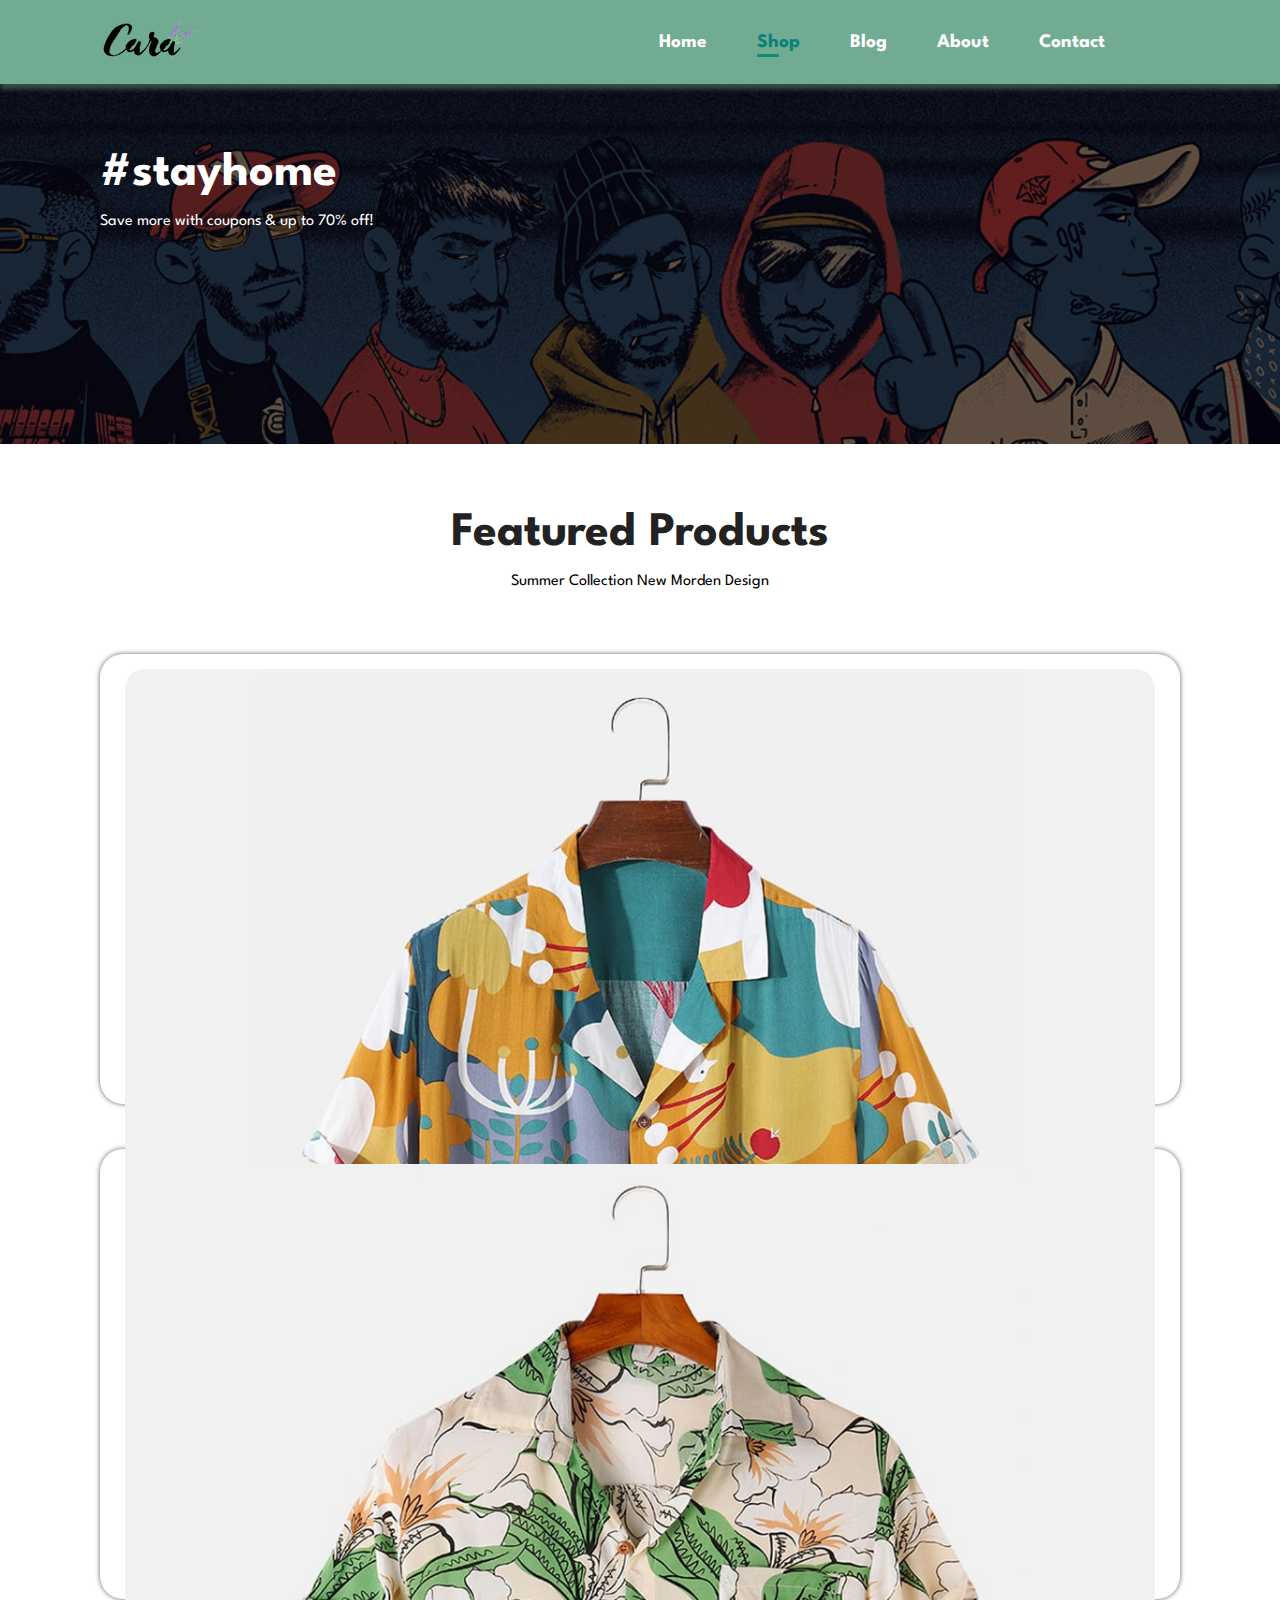
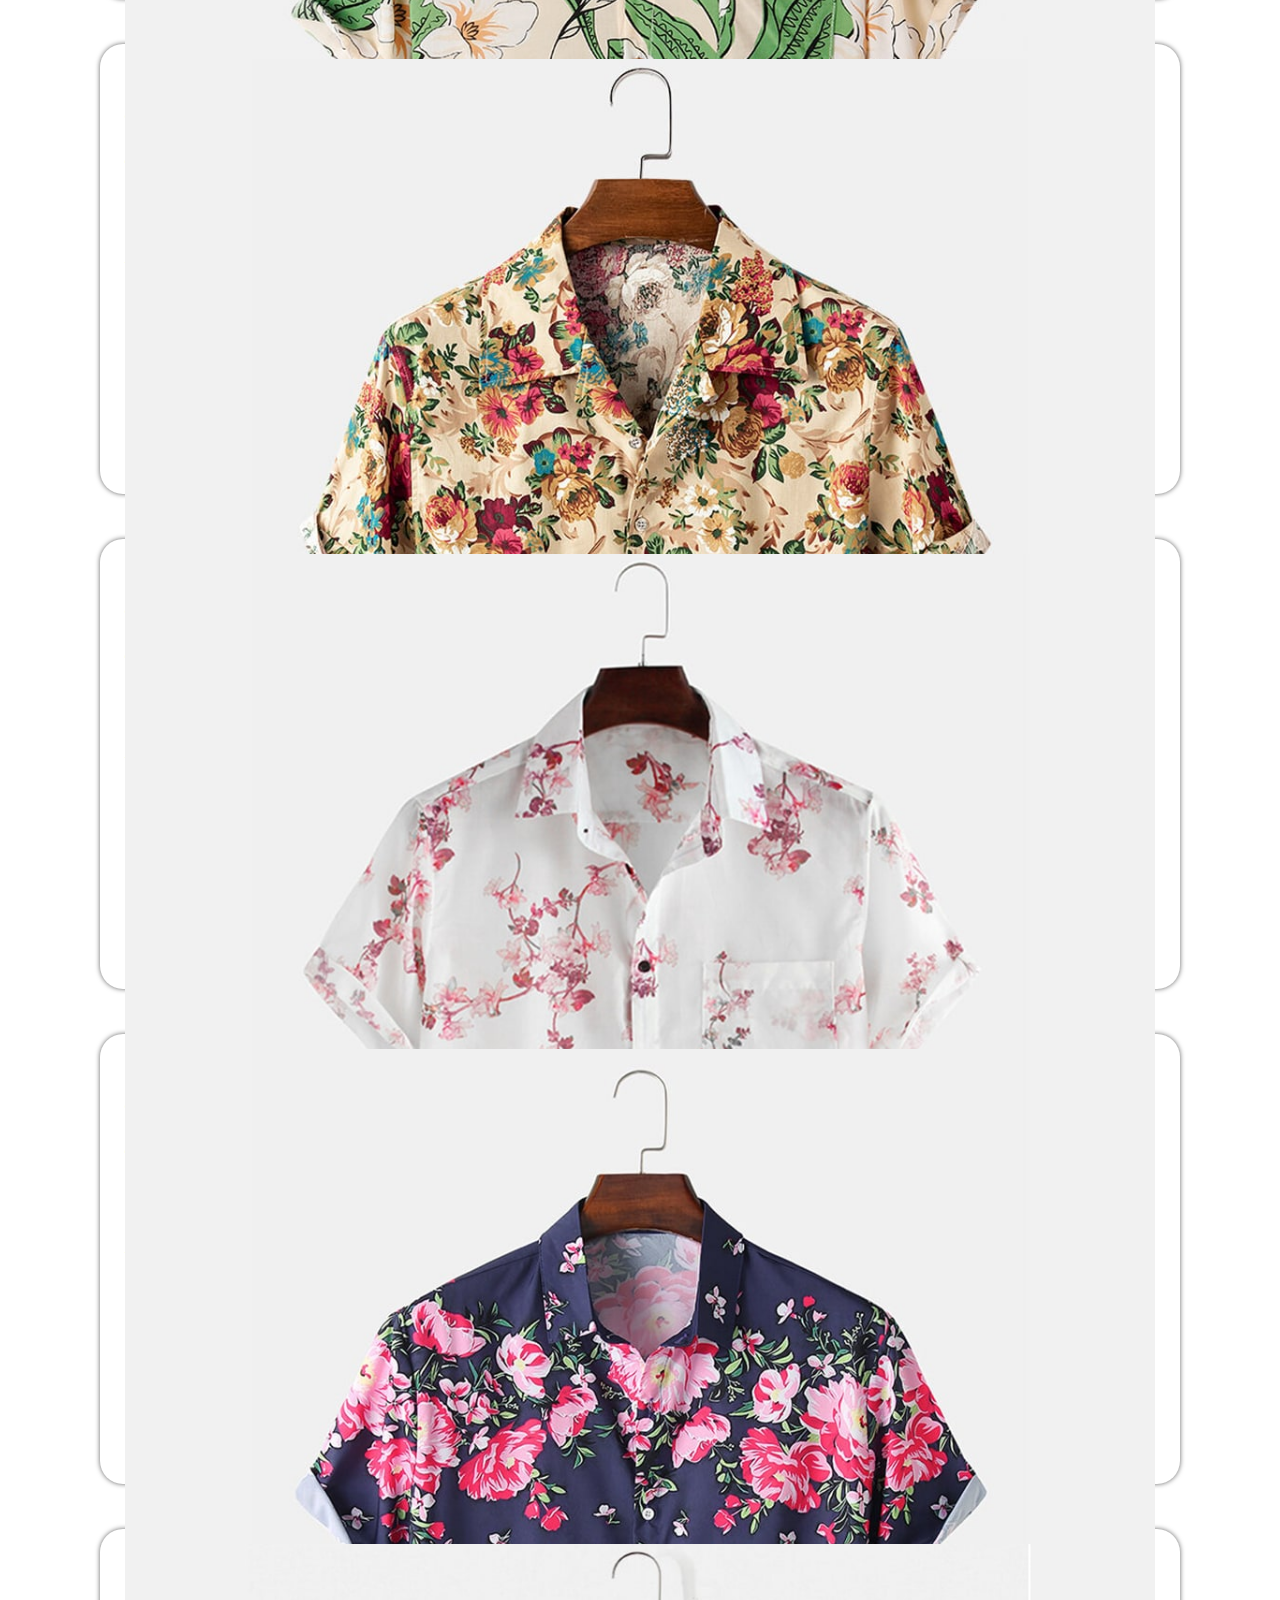
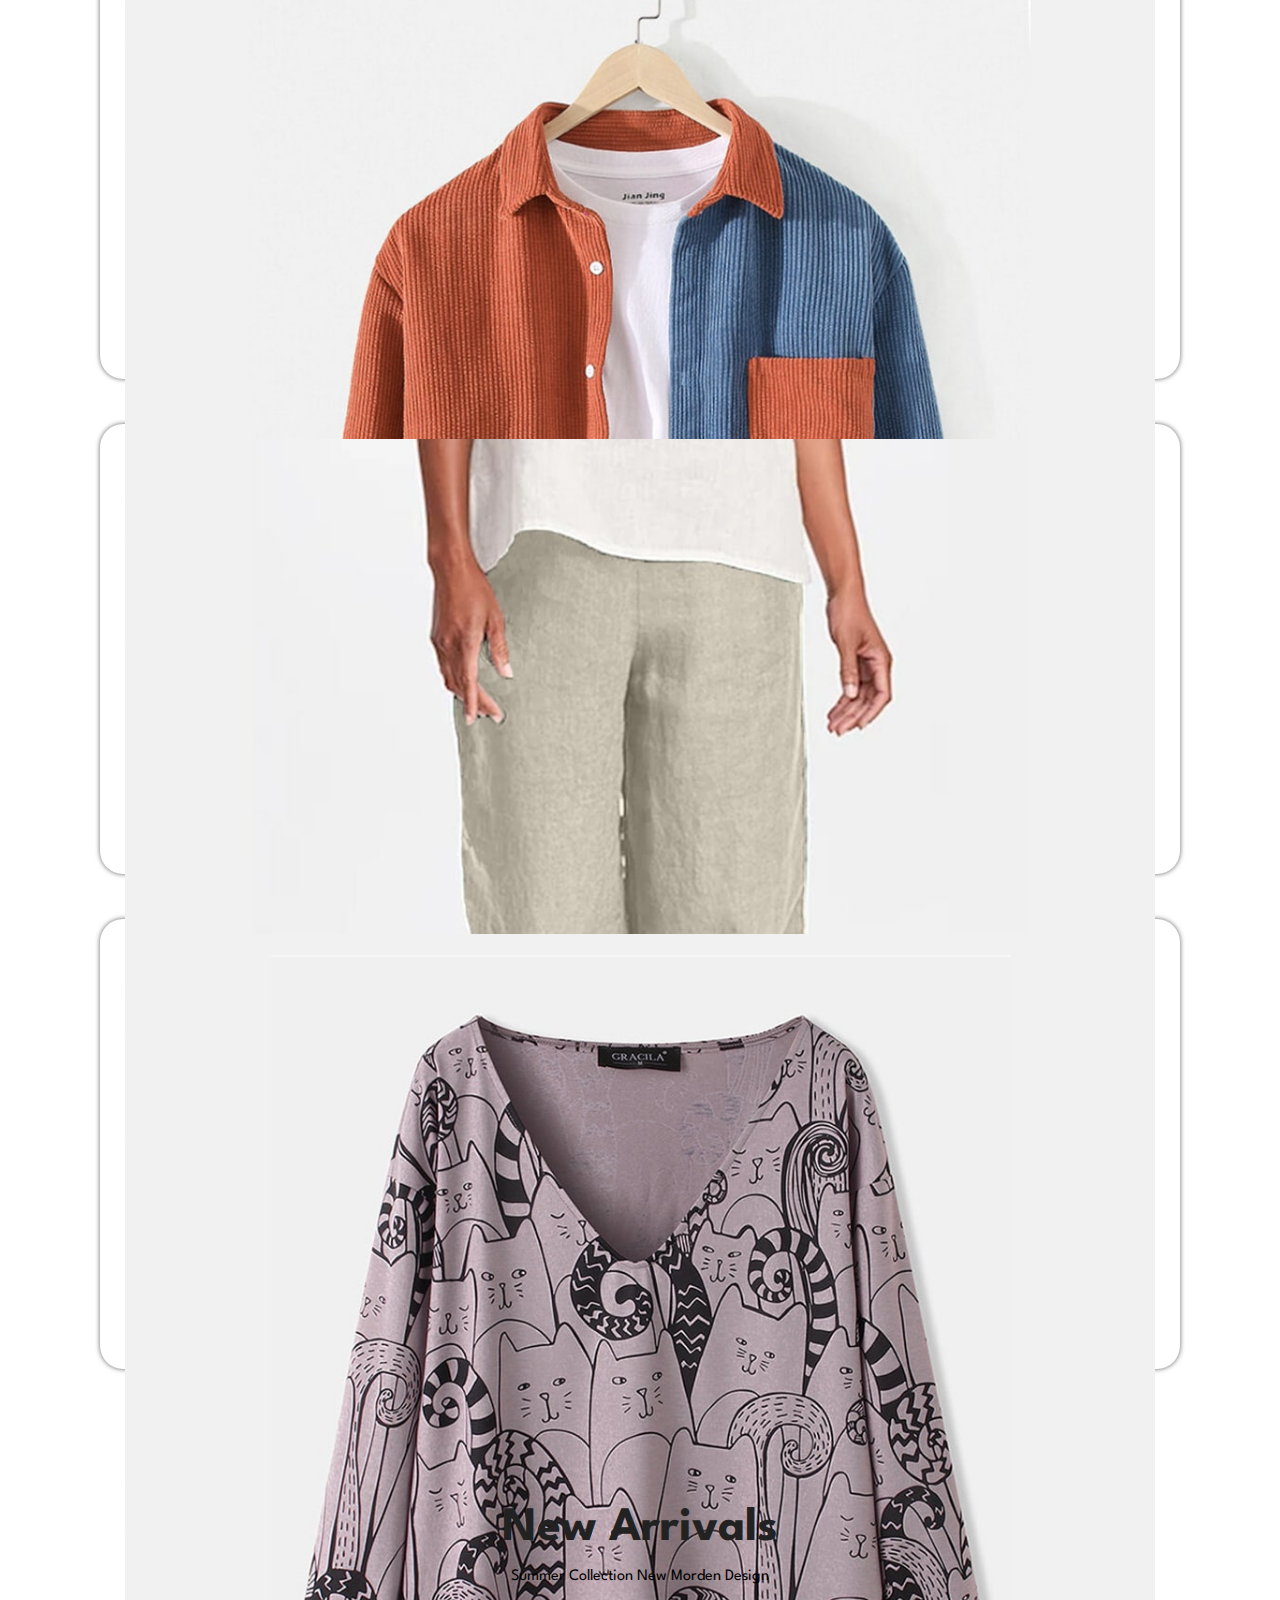
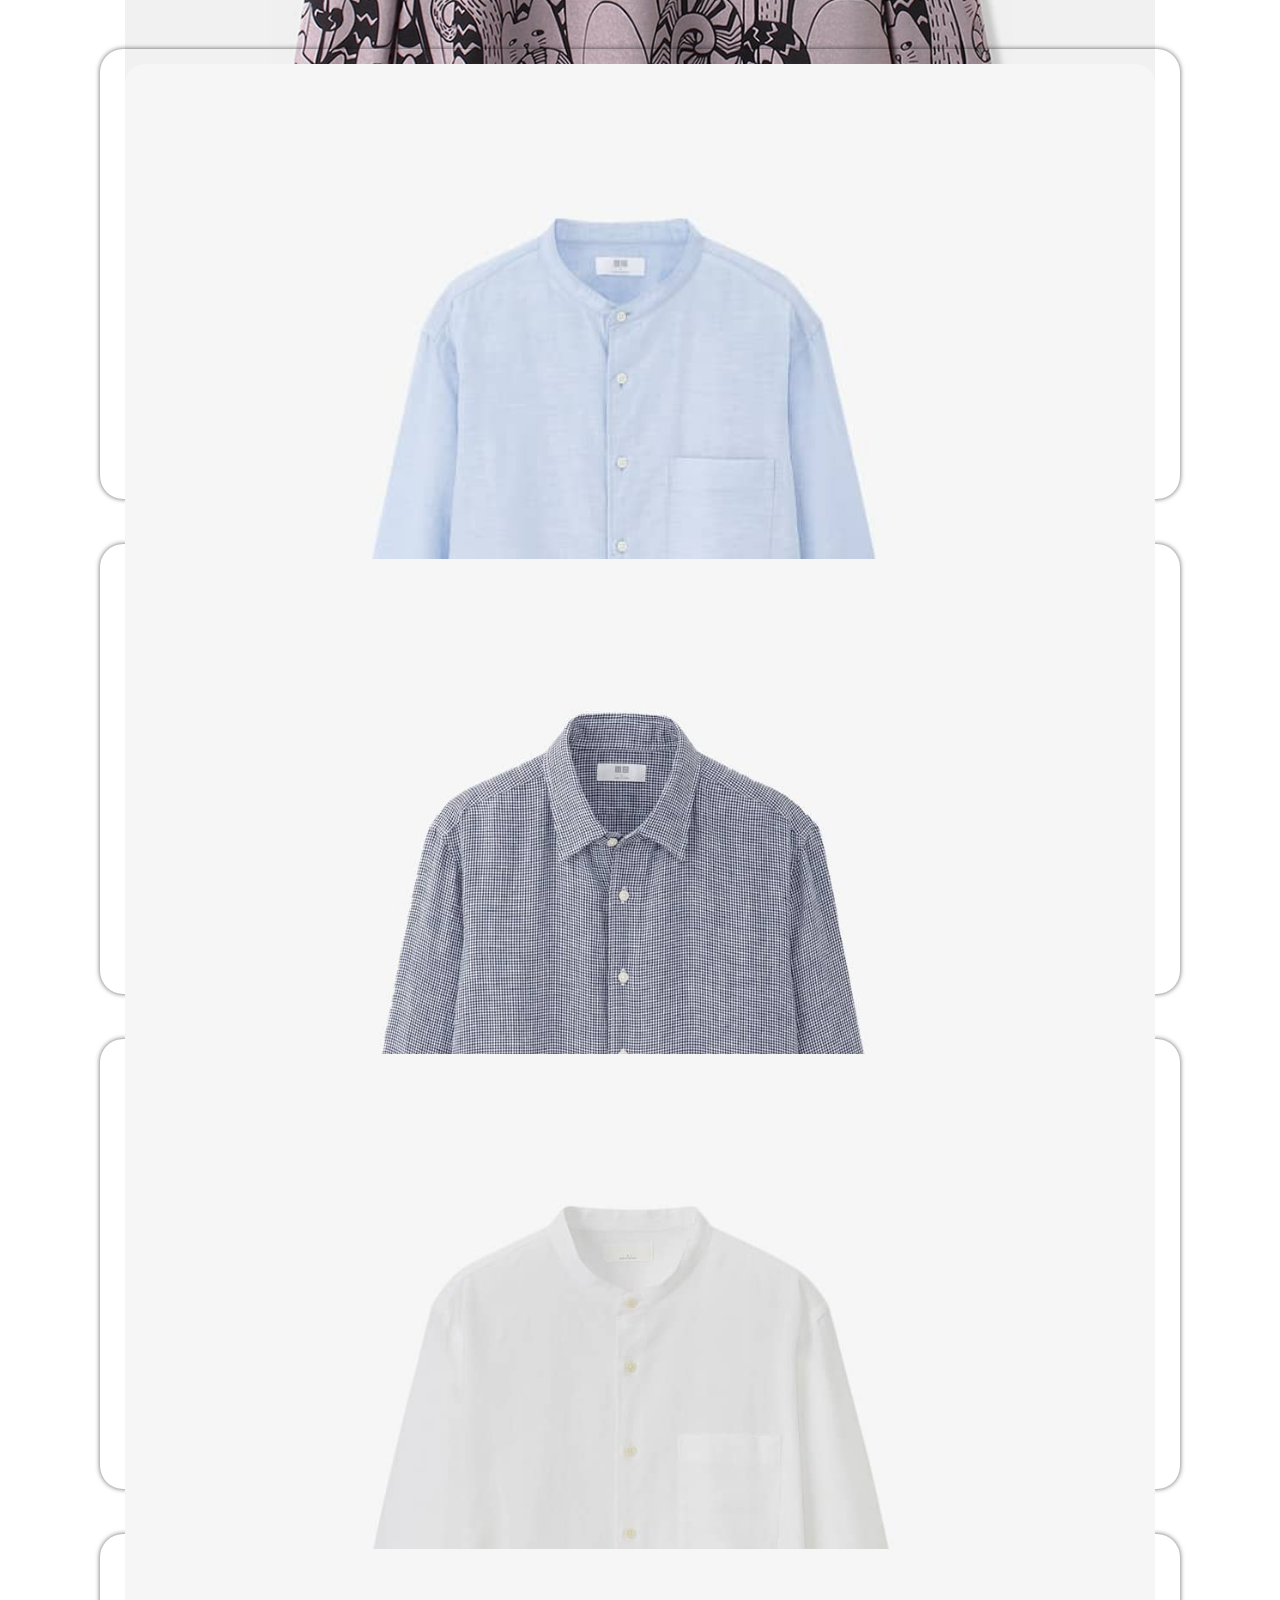
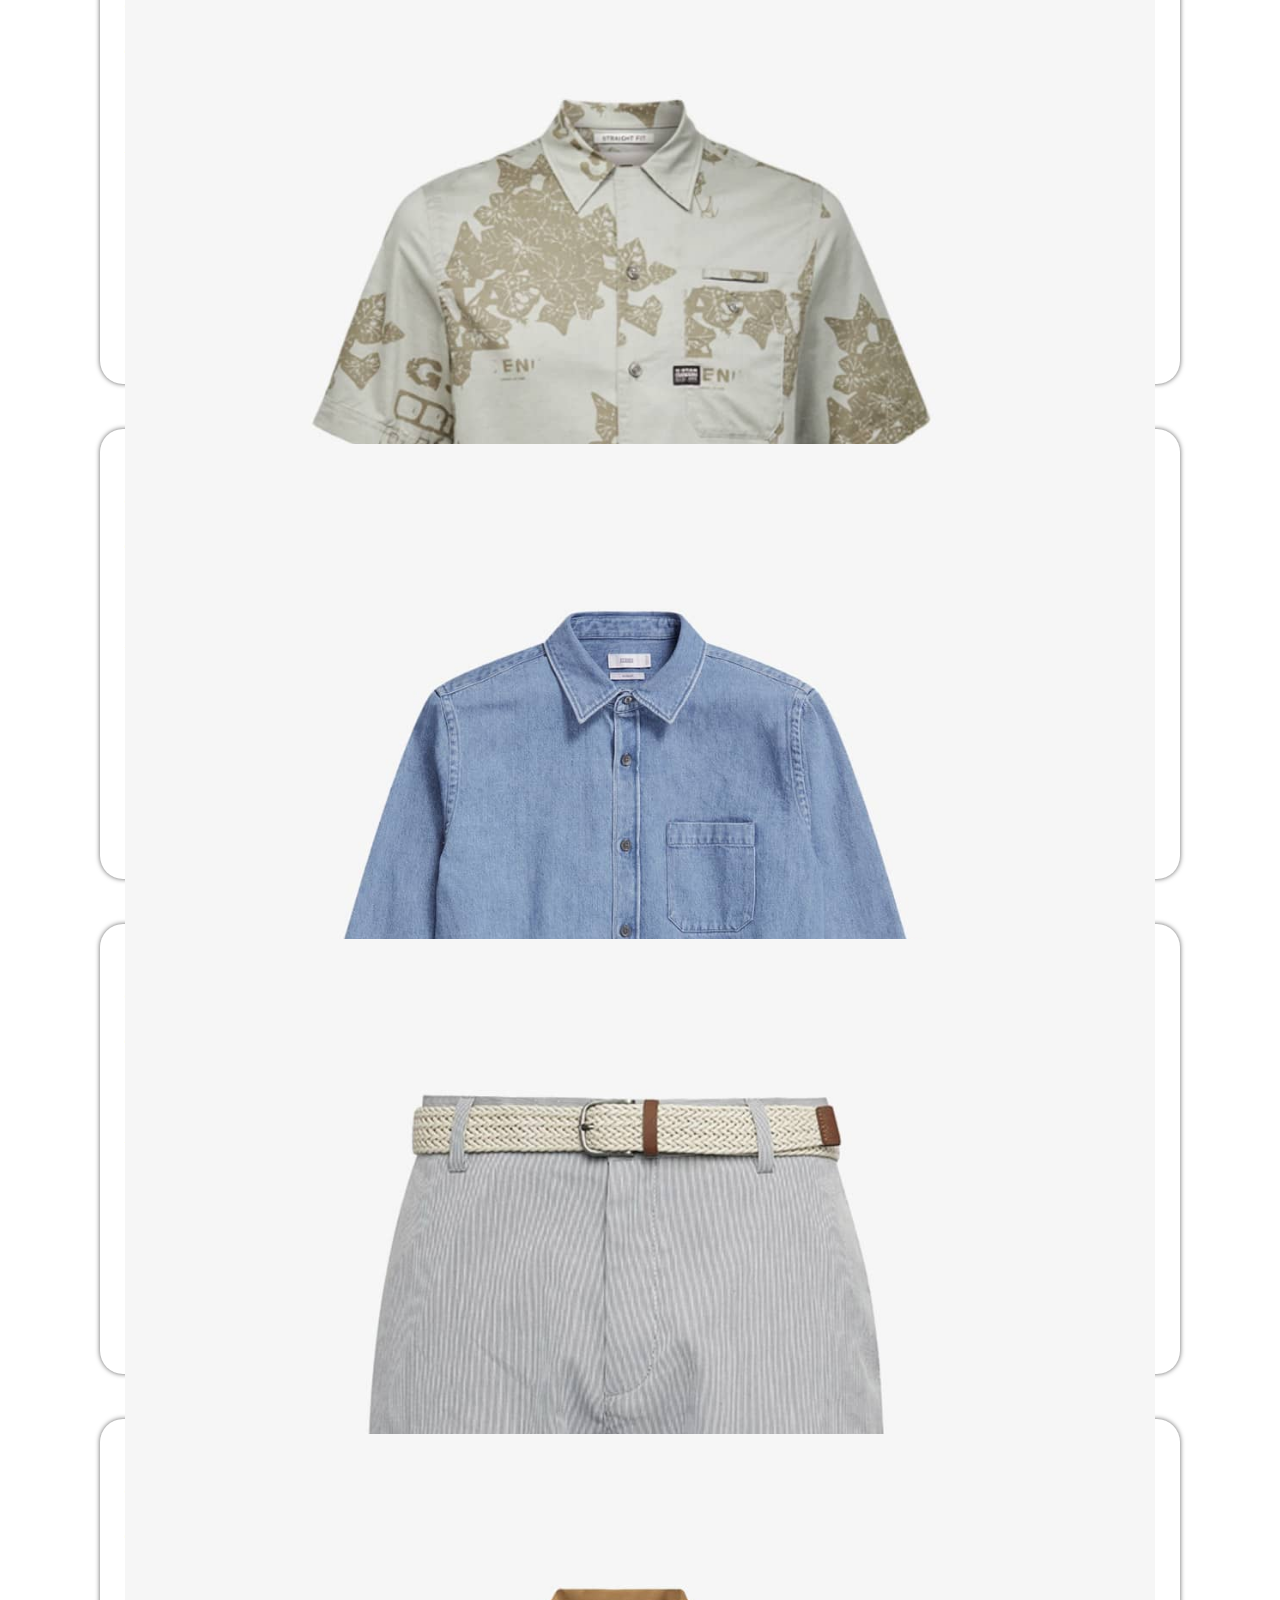
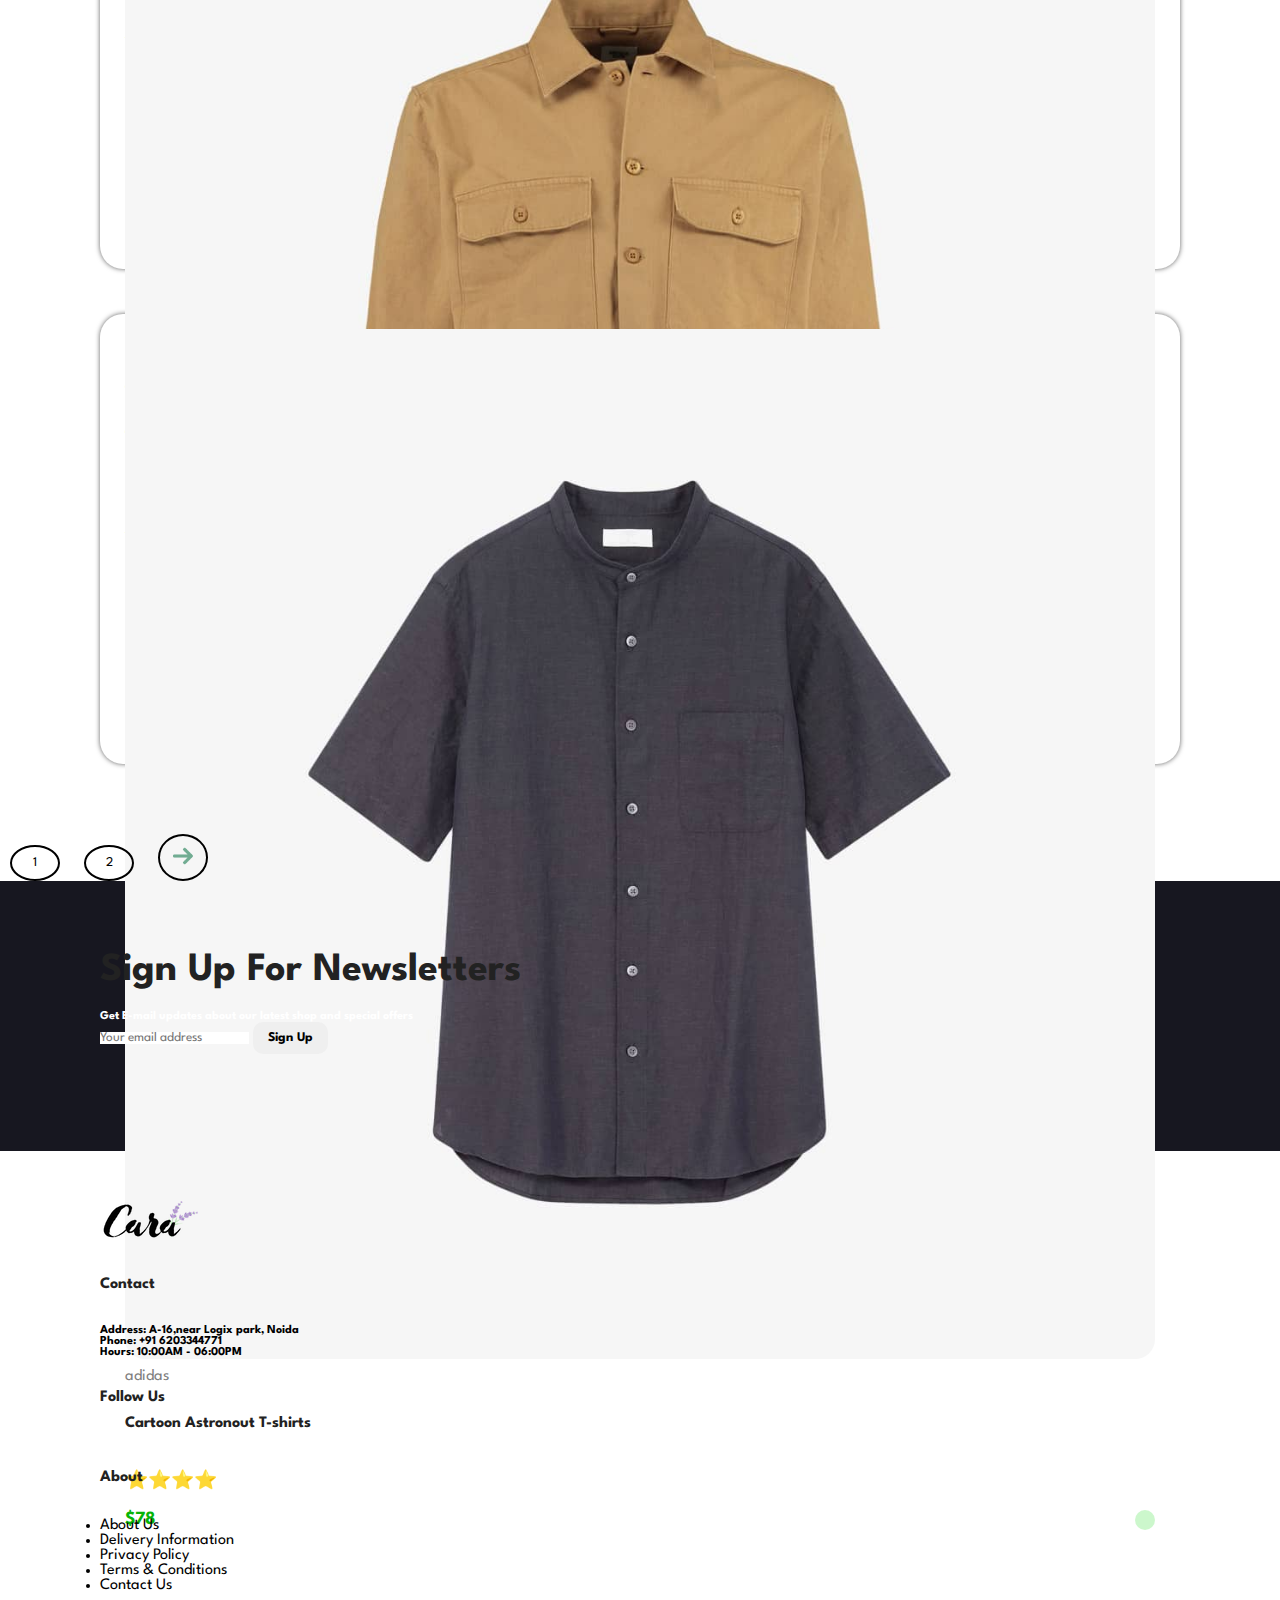
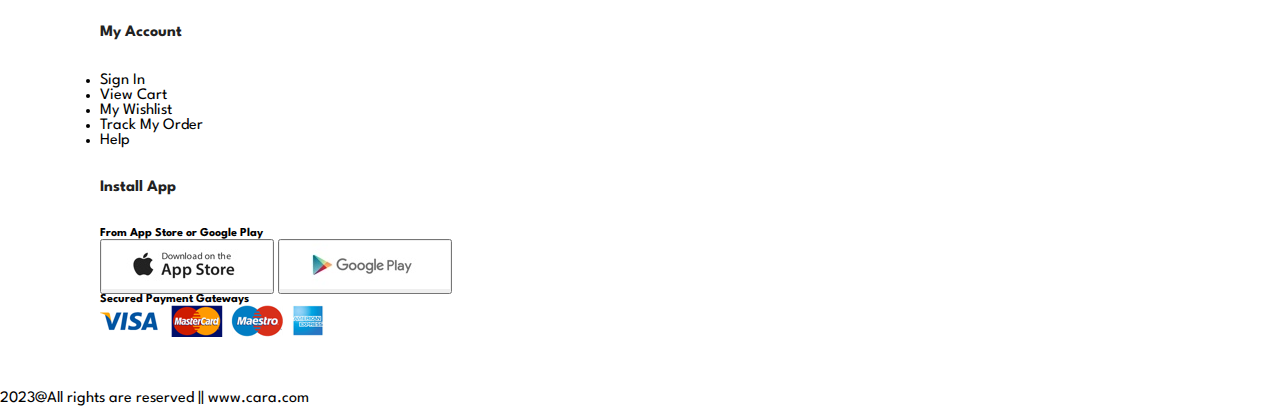
<file: shop.html>
<!doctype html>
<html lang="en">

<head>
    <meta charset="utf-8">
    <meta name="viewport" content="width=device-width, initial-scale=1">
    <title>Ecommerce shopping webpage</title>
    <link rel="stylesheet" href="./style.css">
    <link rel="stylesheet" href="https://cdnjs.cloudflare.com/ajax/libs/font-awesome/6.3.0/css/all.min.css"
        integrity="sha512-SzlrxWUlpfuzQ+pcUCosxcglQRNAq/DZjVsC0lE40xsADsfeQoEypE+enwcOiGjk/bSuGGKHEyjSoQ1zVisanQ=="
        crossorigin="anonymous" referrerpolicy="no-referrer" />
    <link rel="preconnect" href="https://fonts.googleapis.com">
    <link rel="preconnect" href="https://fonts.gstatic.com" crossorigin>
    <link href="https://fonts.googleapis.com/css2?family=League+Spartan:wght@300&display=swap" rel="stylesheet">
    <link href="https://cdn.jsdelivr.net/npm/bootstrap@5.3.0-alpha1/dist/css/bootstrap.min.css" rel="stylesheet"
        integrity="sha384-GLhlTQ8iRABdZLl6O3oVMWSktQOp6b7In1Zl3/Jr59b6EGGoI1aFkw7cmDA6j6gD" crossorigin="anonymous">
</head>

<body>

    <header>
        <section id="header" class="x_padding">
            <a href="#"><img src="./img/logo.png" alt="logo"></a>
            <div id="navbar">
                <ul>
                    <li><a href="./index.html">Home</a></li>
                    <li><a href="./shop.html" class="active">Shop</a></li>
                    <li><a href="./blog.html">Blog</a></li>
                    <li><a href="./about.html">About</a></li>
                    <li><a href="./contact.html">Contact</a></li>
                    <li><a href="#"><i class="fa-solid fa-bag-shopping"></i></a></li>
                </ul>
            </div>
        </section>
        <section id="shop-header" class="x_padding y_padding d-flex flex-column justify-content-center align-items-center">
            <h1 class="fw-bold">#stayhome</h1>
            <p class="fw-bolder">Save more with coupons & up to 70% off! </p>  
        </section>
    </header>

    <main>

        <!-- featured products  -->
        <section id="fe-product" class="y_padding x_padding ">
            <h1>Featured Products</h1>
            <p>Summer Collection New Morden Design</p>
            <div class="fe-product-card-container" >
                <div class="container-fluid">
                    <div class="row">
                        <div class="col-lg-3 col-md-4 col-6">
                            <div class= "fe-product-card" onclick="window.location.href = './sproduct.html'">
                                <img src="./img/products/f1.jpg" alt="">
                                <span class="brand-name">adidas</span>
                                <h4>Cartoon Astronout T-shirts</h4>
                                <h3>⭐⭐⭐⭐</h3>
                                <div class="rate-icon">
                                    <h3>$78</h3>
                                    <div class="icon"><i class="fa-solid fa-cart-shopping"></i></div>
                                </div>
                            </div>
                        </div>
                        <div class="col-lg-3 col-md-4 col-6">
                            <div class="fe-product-card">
                                <img src="./img/products/f2.jpg" alt="">
                                <span class="brand-name">adidas</span>
                                <h4>Cartoon Astronout T-shirts</h4>
                                <h3>⭐⭐⭐</h3>
                                <div class="rate-icon">
                                    <h3>$78</h3>
                                    <div class="icon"><i class="fa-solid fa-cart-shopping"></i></div>
                                </div>
                            </div>
                        </div>
                        <div class="col-lg-3 col-md-4 col-6">
                            <div class="fe-product-card">
                                <img src="./img/products/f3.jpg" alt="">
                                <span class="brand-name">adidas</span>
                                <h4>Cartoon Astronout T-shirts</h4>
                                <h3>⭐⭐⭐</h3>
                                <div class="rate-icon">
                                    <h3>$78</h3>
                                    <div class="icon"><i class="fa-solid fa-cart-shopping"></i></div>
                                </div>
                            </div>
                        </div>
                        <div class="col-lg-3 col-md-4 col-6">
                            <div class="fe-product-card">
                                <img src="./img/products/f4.jpg" alt="">
                                <span class="brand-name">adidas</span>
                                <h4>Cartoon Astronout T-shirts</h4>
                                <h3>⭐⭐⭐⭐</h3>
                                <div class="rate-icon">
                                    <h3>$78</h3>
                                    <div class="icon"><i class="fa-solid fa-cart-shopping"></i></div>
                                </div>
                            </div>
                        </div>
                        <div class="col-lg-3 col-md-4 col-6">
                            <div class="fe-product-card">
                                <img src="./img/products/f5.jpg" alt="">
                                <span class="brand-name">adidas</span>
                                <h4>Cartoon Astronout T-shirts</h4>
                                <h3>⭐⭐⭐</h3>
                                <div class="rate-icon">
                                    <h3>$78</h3>
                                    <div class="icon"><i class="fa-solid fa-cart-shopping"></i></div>
                                </div>
                            </div>
                        </div>
                        <div class="col-lg-3 col-md-4 col-6">
                            <div class="fe-product-card">
                                <img src="./img/products/f6.jpg" alt="">
                                <span class="brand-name">adidas</span>
                                <h4>Cartoon Astronout T-shirts</h4>
                                <h3>⭐⭐⭐⭐</h3>
                                <div class="rate-icon">
                                    <h3>$78</h3>
                                    <div class="icon"><i class="fa-solid fa-cart-shopping"></i></div>
                                </div>
                            </div>
                        </div>
                        <div class="col-lg-3 col-md-4 col-6">
                            <div class="fe-product-card">
                                <img src="./img/products/f7.jpg" alt="">
                                <span class="brand-name">adidas</span>
                                <h4>Cartoon Astronout T-shirts</h4>
                                <h3>⭐⭐⭐</h3>
                                <div class="rate-icon">
                                    <h3>$78</h3>
                                    <div class="icon"><i class="fa-solid fa-cart-shopping"></i></div>
                                </div>
                            </div>
                        </div>
                        <div class="col-lg-3 col-md-4 col-6">
                            <div class="fe-product-card">
                                <img src="./img/products/f8.jpg" alt="">
                                <span class="brand-name">adidas</span>
                                <h4>Cartoon Astronout T-shirts</h4>
                                <h3>⭐⭐⭐⭐</h3>
                                <div class="rate-icon">
                                    <h3>$78</h3>
                                    <div class="icon"><i class="fa-solid fa-cart-shopping"></i></div>
                                </div>
                            </div>
                        </div>
                    </div>
                </div>
            </div>
        </section>

        <!-- new Products  -->

        <section id="fe-product" class="x_padding y_padding">
            <h1>New Arrivals</h1>
            <p>Summer Collection New Morden Design</p>
            <div class="fe-product-card-container">
                <div class="container-fluid">
                    <div class="row">
                        <div class="col-lg-3 col-md-4 col-6">
                            <div class="fe-product-card">
                                <img src="./img/products/n1.jpg" alt="">
                                <span class="brand-name">adidas</span>
                                <h4>Cartoon Astronout T-shirts</h4>
                                <h3>⭐⭐⭐⭐</h3>
                                <div class="rate-icon">
                                    <h3>$78</h3>
                                    <div class="icon"><i class="fa-solid fa-cart-shopping"></i></div>
                                </div>
                            </div>
                        </div>
                        <div class="col-lg-3 col-md-4 col-6">
                            <div class="fe-product-card">
                                <img src="./img/products/n2.jpg" alt="">
                                <span class="brand-name">adidas</span>
                                <h4>Cartoon Astronout T-shirts</h4>
                                <h3>⭐⭐⭐</h3>
                                <div class="rate-icon">
                                    <h3>$78</h3>
                                    <div class="icon"><i class="fa-solid fa-cart-shopping"></i></div>
                                </div>
                            </div>
                        </div>
                        <div class="col-lg-3 col-md-4 col-6">
                            <div class="fe-product-card">
                                <img src="./img/products/n3.jpg" alt="">
                                <span class="brand-name">adidas</span>
                                <h4>Cartoon Astronout T-shirts</h4>
                                <h3>⭐⭐⭐</h3>
                                <div class="rate-icon">
                                    <h3>$78</h3>
                                    <div class="icon"><i class="fa-solid fa-cart-shopping"></i></div>
                                </div>
                            </div>
                        </div>
                        <div class="col-lg-3 col-md-4 col-6">
                            <div class="fe-product-card">
                                <img src="./img/products/n4.jpg" alt="">
                                <span class="brand-name">adidas</span>
                                <h4>Cartoon Astronout T-shirts</h4>
                                <h3>⭐⭐⭐⭐</h3>
                                <div class="rate-icon">
                                    <h3>$78</h3>
                                    <div class="icon"><i class="fa-solid fa-cart-shopping"></i></div>
                                </div>
                            </div>
                        </div>
                        <div class="col-lg-3 col-md-4 col-6">
                            <div class="fe-product-card">
                                <img src="./img/products/n5.jpg" alt="">
                                <span class="brand-name">adidas</span>
                                <h4>Cartoon Astronout T-shirts</h4>
                                <h3>⭐⭐⭐</h3>
                                <div class="rate-icon">
                                    <h3>$78</h3>
                                    <div class="icon"><i class="fa-solid fa-cart-shopping"></i></div>
                                </div>
                            </div>
                        </div>
                        <div class="col-lg-3 col-md-4 col-6">
                            <div class="fe-product-card">
                                <img src="./img/products/n6.jpg" alt="">
                                <span class="brand-name">adidas</span>
                                <h4>Cartoon Astronout T-shirts</h4>
                                <h3>⭐⭐⭐⭐</h3>
                                <div class="rate-icon">
                                    <h3>$78</h3>
                                    <div class="icon"><i class="fa-solid fa-cart-shopping"></i></div>
                                </div>
                            </div>
                        </div>
                        <div class="col-lg-3 col-md-4 col-6">
                            <div class="fe-product-card">
                                <img src="./img/products/n7.jpg" alt="">
                                <span class="brand-name">adidas</span>
                                <h4>Cartoon Astronout T-shirts</h4>
                                <h3>⭐⭐⭐</h3>
                                <div class="rate-icon">
                                    <h3>$78</h3>
                                    <div class="icon"><i class="fa-solid fa-cart-shopping"></i></div>
                                </div>
                            </div>
                        </div>
                        <div class="col-lg-3 col-md-4 col-6">
                            <div class="fe-product-card">
                                <img src="./img/products/n8.jpg" alt="">
                                <span class="brand-name">adidas</span>
                                <h4>Cartoon Astronout T-shirts</h4>
                                <h3>⭐⭐⭐⭐</h3>
                                <div class="rate-icon">
                                    <h3>$78</h3>
                                    <div class="icon"><i class="fa-solid fa-cart-shopping"></i></div>
                                </div>
                            </div>
                        </div>
                    </div>
                </div>
            </div>
        </section>

        

        <!--products pagination  -->

        <section id="pro-pagignation" class="text-center">
            <button class="">
                <a href="#" class="normal fw-bold" >1</a>
            </button>
            <button class="">
                <a href="#" class="normal fw-bold" >2</a>
            </button>
            <button class="">
                <img src="./img/icon/right-arrow.png" alt="right-arrow">
            </button>

        </section>


        <!-- newsletter  -->

        <section id="newsletter" class="x_padding y_padding align-items-center">
            <div class="container-fluid">
                <div class="row">
                    <div class="col-xl-6 col-md-6 col-sm-12 ">
                        <h2>Sign Up For Newsletters</h2>
                        <h6>Get E-mail updates about our latest shop and <span>special offers</span></h6>
                    </div>
                    <div class="col-xl-6 col-md-6 col-sm-12 d-flex justify-content-center align-items-center">
                        <form action=" " class="d-flex">
                            <input type="text" placeholder="Your email address" class="col-lg-4 form-control">
                            <button class="col-lg-4 signup normal mx-2 text-secondary">Sign Up</button>
                        </form>
                    </div>
                </div>
            </div>

        </section>
    </main>

    <footer class="x_padding y_padding">
        <div class="container-fluid">
            <div class="row">
                <div class="col-lg-4">
                    <img src="./img/logo.png" alt="logo" class="img-fluid my-4">
                    <h4 class="fw-bolder">Contact</h4>
                    <h6 class="fw-bold">Address: <span class="text-secondary">A-16,near Logix park, Noida</span></h6>
                    <h6 class="fw-bold">Phone: <span class="text-secondary">+91 6203344771</span></h6>
                    <h6 class="fw-bold">Hours: <span class="text-secondary">10:00AM - 06:00PM</span></h6>
                    <h4 class="fw-bold">Follow Us</h4>
                    <div class="social-icon">
                        <i class="fa-brands fa-facebook-f mt-3"></i>
                        <i class="fa-brands fa-instagram mx-2 mt-3"></i>
                        <i class="fa-brands fa-twitter mx-2 mt-3"></i>
                        <i class="fa-brands fa-linkedin-in mx-2 mt-3"></i>
                    </div>
                </div>
                <div class="col-lg-2 d-flex flex-column justify-content-center">
                    <h4 class="fw-bold">About</h4>
                    <ul class="list-unstyled d-flex flex-column justify-content-center">
                        <li>About Us</li>
                        <li>Delivery Information</li>
                        <li>Privacy Policy</li>
                        <li>Terms & Conditions</li>
                        <li>Contact Us</li>
                    </ul>

                </div>
                <div class="col-lg-2 d-flex flex-column justify-content-center">
                    <h4 class="fw-bold">My Account</h4>
                    <ul class="list-unstyled d-flex flex-column justify-content-center">
                        <li>Sign In</li>
                        <li>View Cart</li>
                        <li>My Wishlist</li>
                        <li>Track My Order</li>
                        <li>Help</li>
                    </ul>
                </div>
                <div class="col-lg-4 d-flex flex-column justify-content-center">
                    <h4 class="fw-bold lh-base">Install App</h4>
                    <h6 class="fw-bold">From App Store or Google Play</h6>
                    <div class="d-flex">
                        <button class="btn">
                            <img src="./img/pay/app.jpg" alt="" class="img-fluid">
                        </button>
                        <button class="btn">
                            <img src="./img/pay/play.jpg" alt="" class="img-fluid">
                        </button>
                    </div>
                    <h6 class="fw-bold lh-base">Secured Payment Gateways</h6>
                    <img src="./img/pay/pay.png" alt="">
                </div>
            </div>
        </div>
    </footer>
    <p class="text-center fw-bold">2023@All rights are reserved || www.cara.com</p>


    <script src="./script.js"></script>
</body>

</html>
</file>
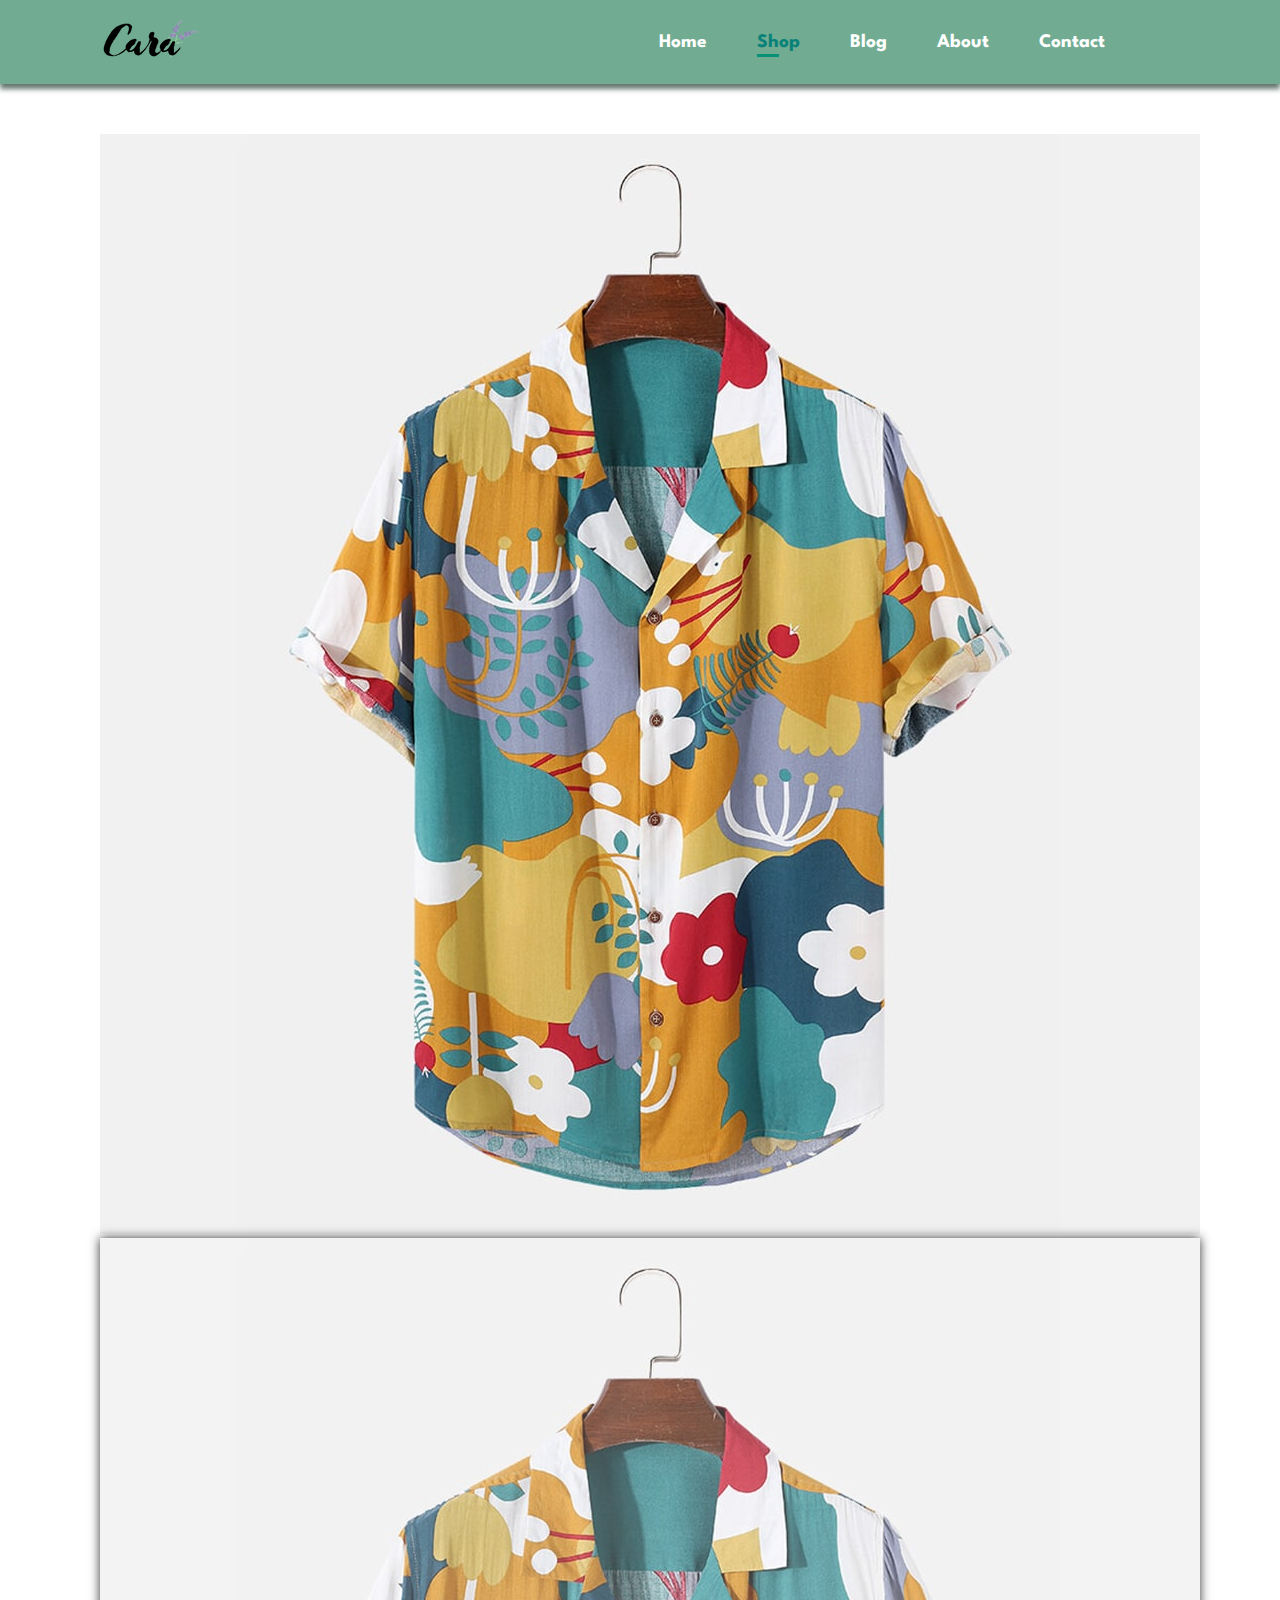
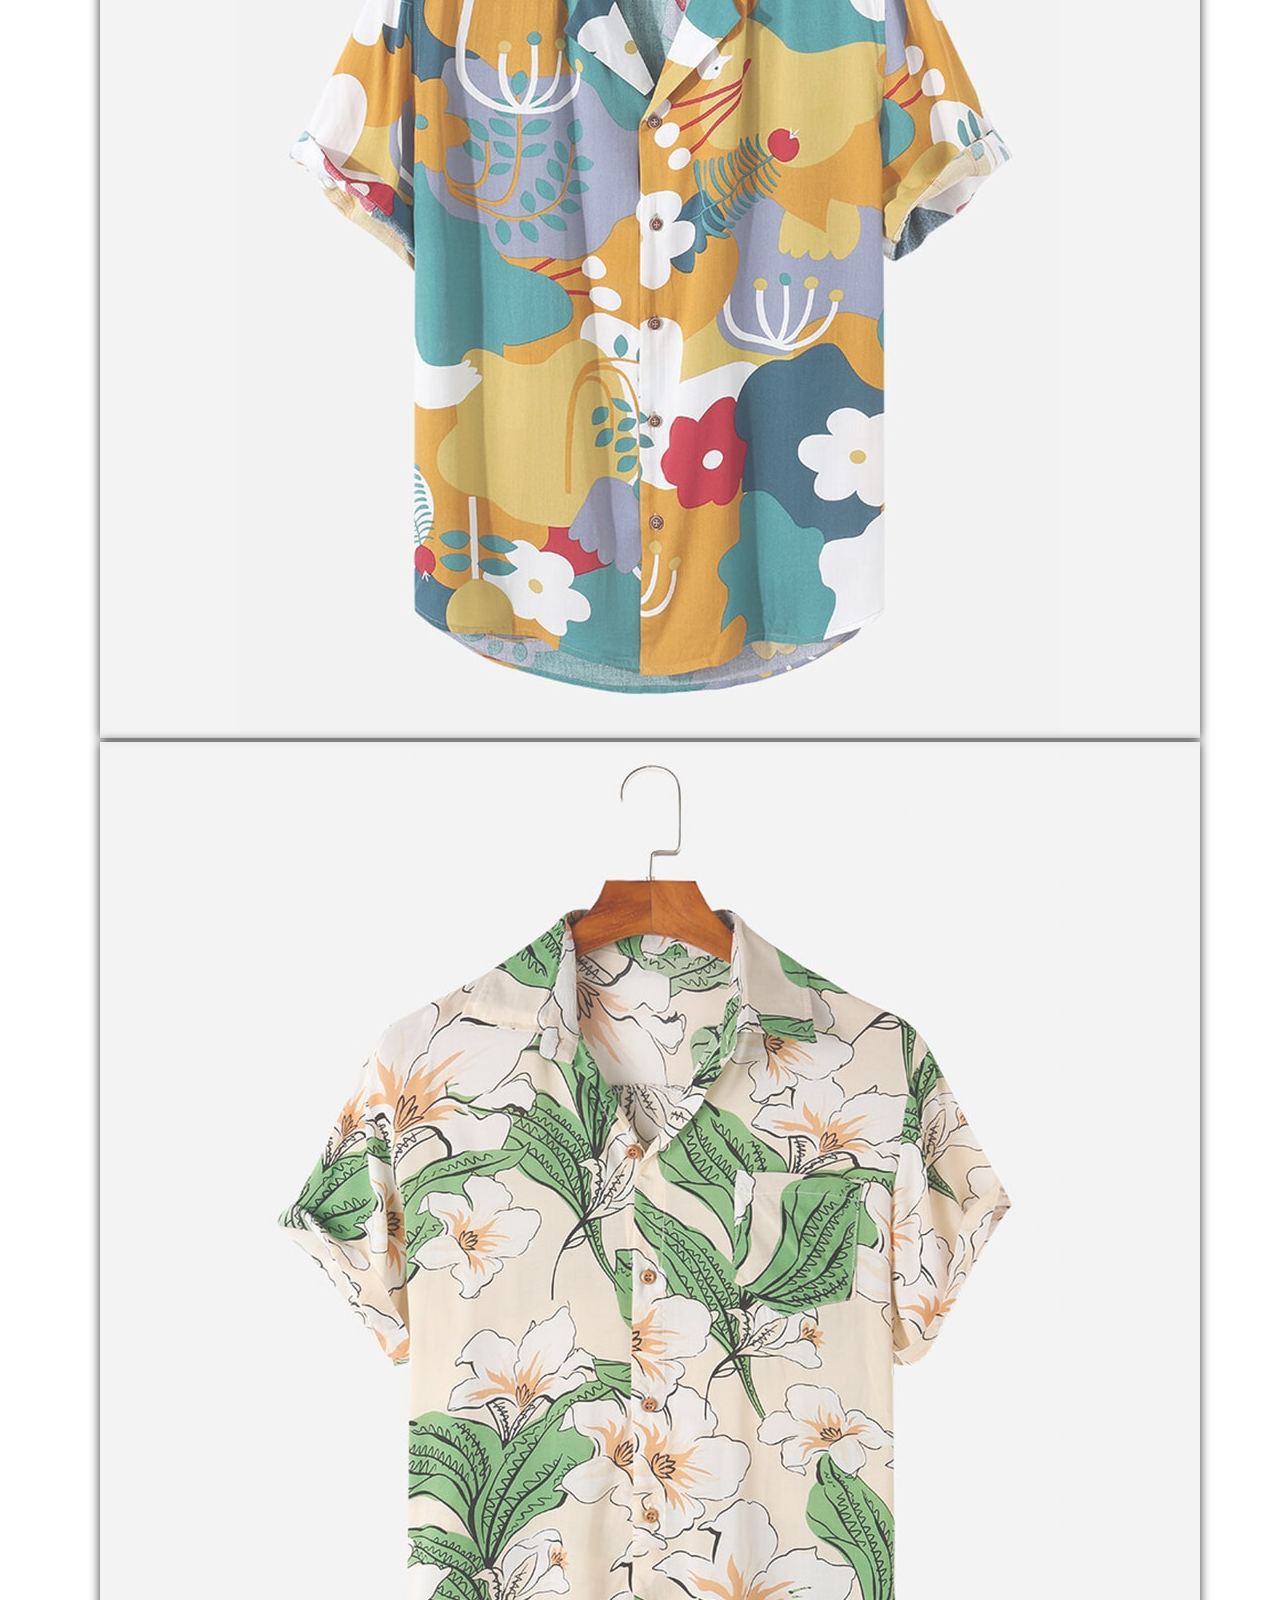
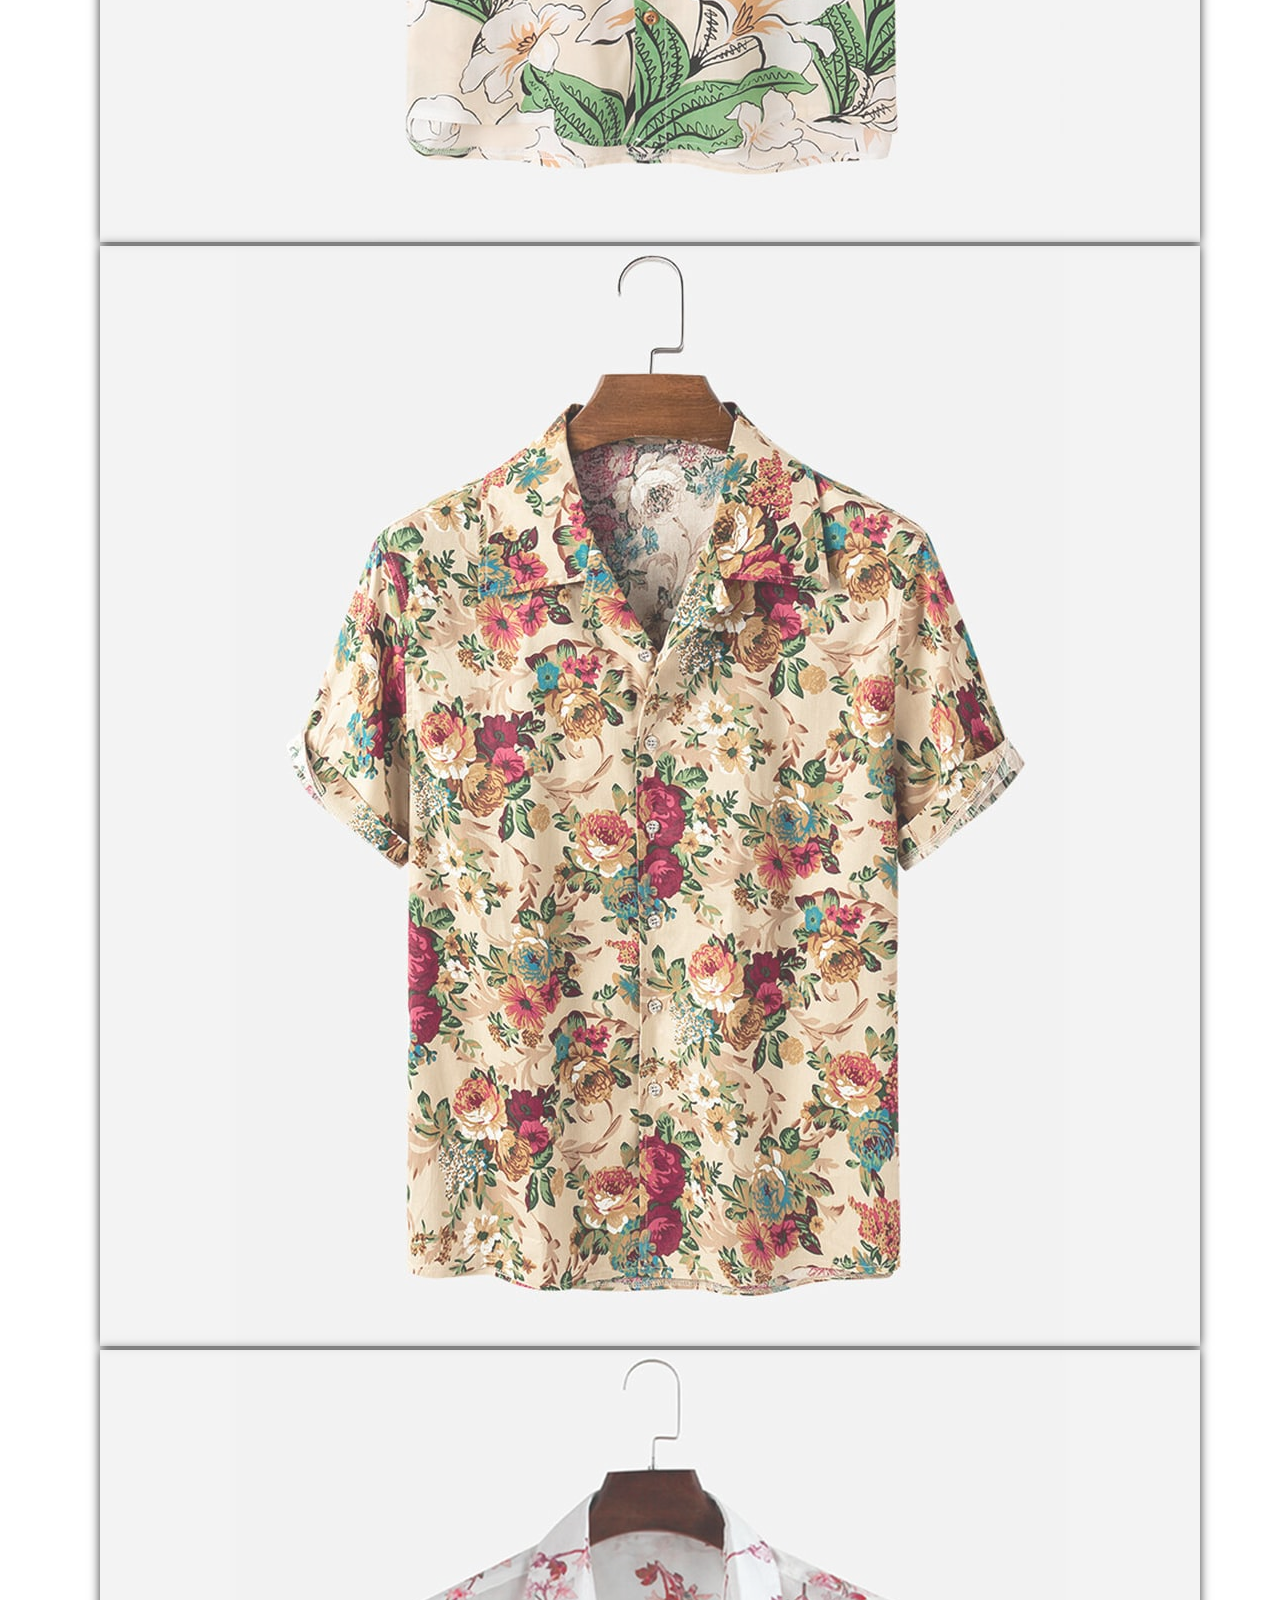
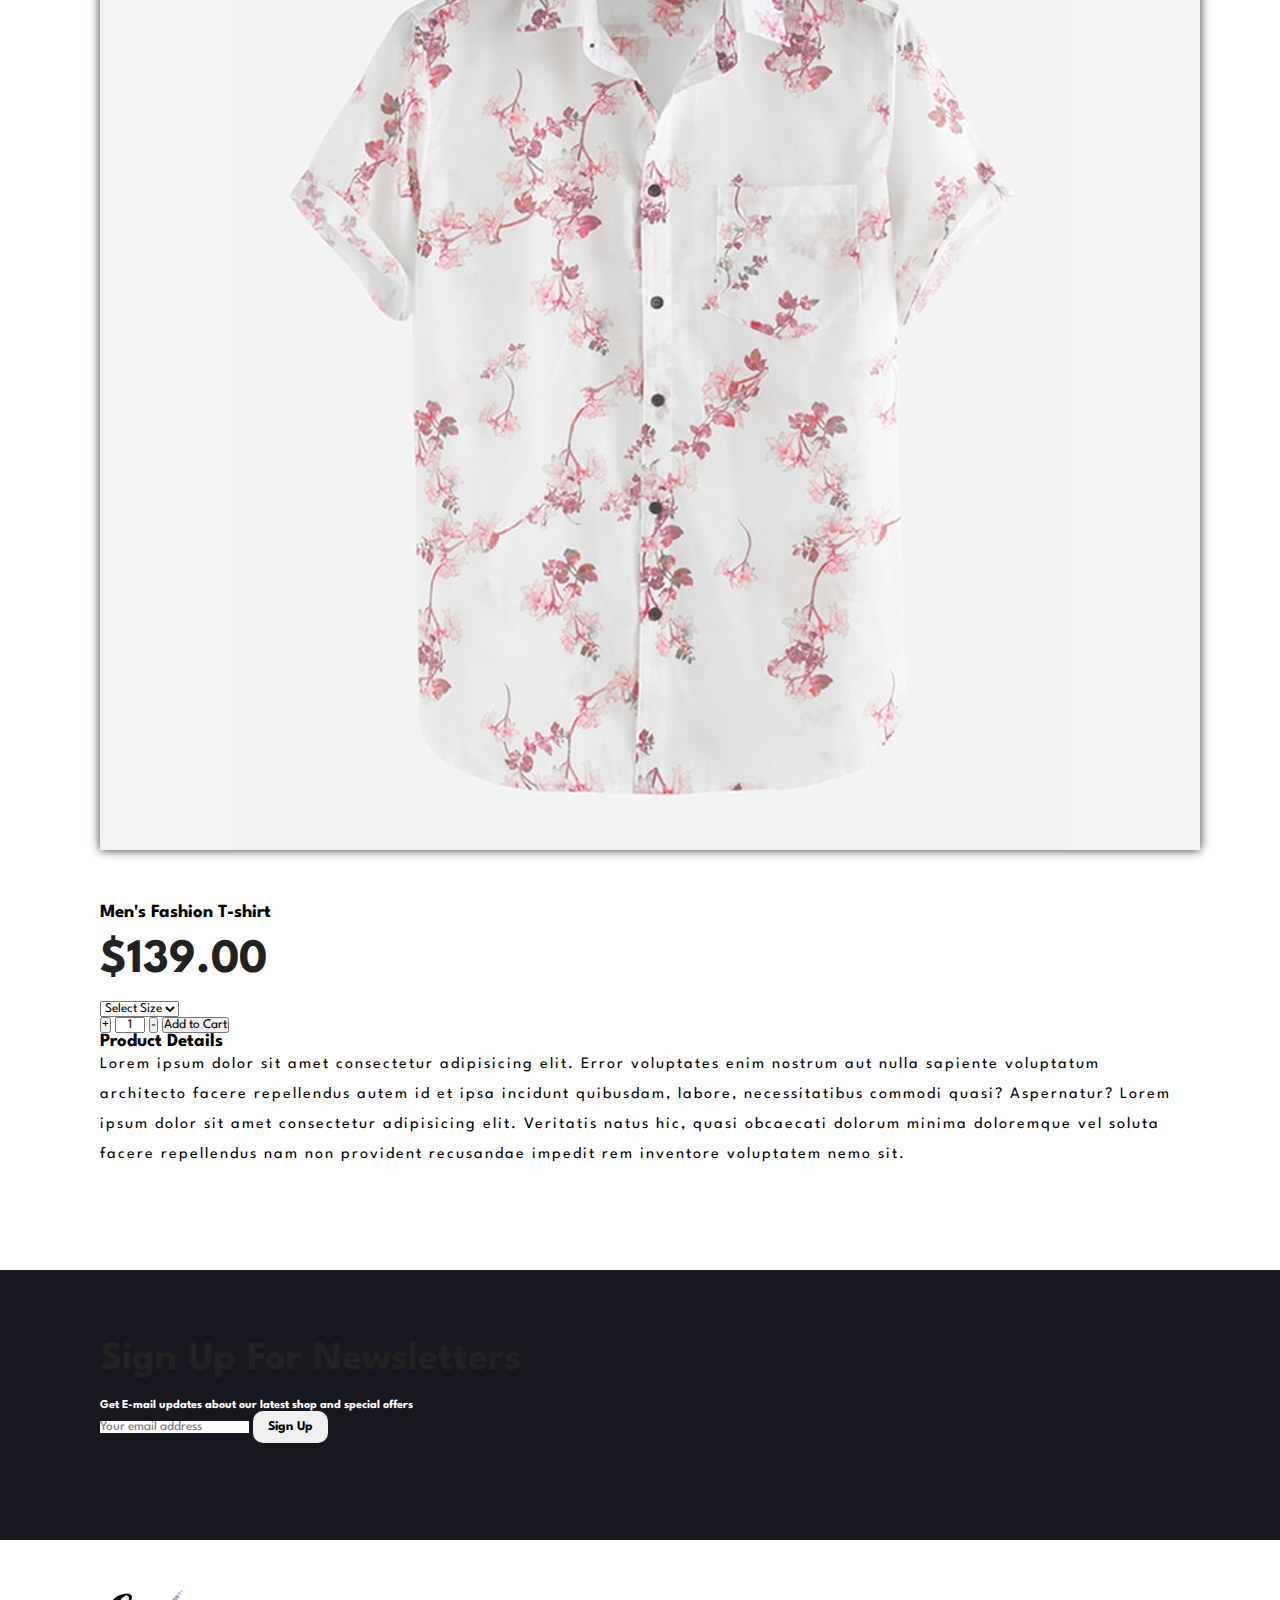
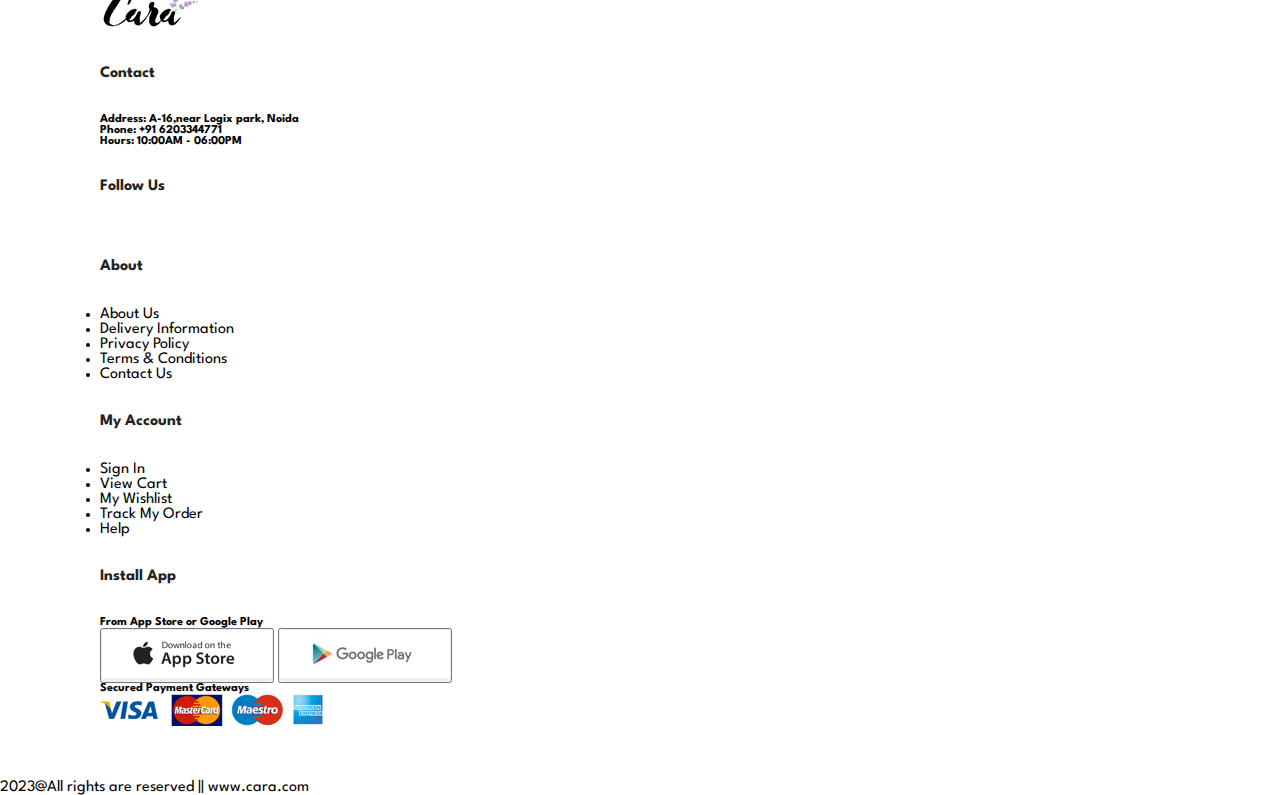
<file: sproduct.html>
<!doctype html>
<html lang="en">

<head>
    <meta charset="utf-8">
    <meta name="viewport" content="width=device-width, initial-scale=1">
    <title>Ecommerce shopping webpage</title>
    <link rel="stylesheet" href="./style.css">
    <link rel="stylesheet" href="https://cdnjs.cloudflare.com/ajax/libs/font-awesome/6.3.0/css/all.min.css"
        integrity="sha512-SzlrxWUlpfuzQ+pcUCosxcglQRNAq/DZjVsC0lE40xsADsfeQoEypE+enwcOiGjk/bSuGGKHEyjSoQ1zVisanQ=="
        crossorigin="anonymous" referrerpolicy="no-referrer" />
    <link rel="preconnect" href="https://fonts.googleapis.com">
    <link rel="preconnect" href="https://fonts.gstatic.com" crossorigin>
    <link href="https://fonts.googleapis.com/css2?family=League+Spartan:wght@300&display=swap" rel="stylesheet">
    <link href="https://cdn.jsdelivr.net/npm/bootstrap@5.3.0-alpha1/dist/css/bootstrap.min.css" rel="stylesheet"
        integrity="sha384-GLhlTQ8iRABdZLl6O3oVMWSktQOp6b7In1Zl3/Jr59b6EGGoI1aFkw7cmDA6j6gD" crossorigin="anonymous">
</head>

<body>

    <header>
        <section id="header" class="x_padding">
            <a href="#"><img src="./img/logo.png" alt="logo"></a>
            <div id="navbar">
                <ul>
                    <li><a href="./index.html">Home</a></li>
                    <li><a href="#" class="active">Shop</a></li>
                    <li><a href="#">Blog</a></li>
                    <li><a href="#">About</a></li>
                    <li><a href="#">Contact</a></li>
                    <li><a href="#"><i class="fa-solid fa-bag-shopping"></i></a></li>
                </ul>
            </div>
        </section>
    </header>

    <main>

        <!-- product details  -->

        <section id="single-products" class="x_padding y_padding">
            <div class="container-fluid">
                <div class="row">
                    <div class="col-12 col-md-12 col-lg-6 col-xl-6 pro-image">
                        <img src="./img/products/f1.jpg" alt="" class="img-fluid my-3" id="bigImg">
                        <div class="small-pro-img-container">
                            <div class="container-fluid">
                                <div class="row">
                                    <div class="col-12 d-flex justify-content-around">
                                        <img src="./img/products/f1.jpg" alt="" class="img-fluid w-25 mx-1 sm-pro-img sm-img">
                                        <img src="./img/products/f2.jpg" alt="" class="img-fluid w-25 mx-1 sm-pro-img sm-img">
                                        <img src="./img/products/f3.jpg" alt="" class="img-fluid w-25 mx-1 sm-pro-img sm-img">
                                        <img src="./img/products/f4.jpg" alt="" class="img-fluid w-25 mx-1 sm-pro-img sm-img">
                                    </div>
                                </div>
                            </div>
                        </div>
                    </div>
                    <div class="col-12 col-md-12 col-lg-6 col-xl-6 pro-details y_padding d-flex flex-column">
                        <div class="w-75">
                            <h3>Men's Fashion T-shirt</h3>
                            <h1 class="fw-bolder">$139.00</h1>
                            <select name="" id="" class="w-25">
                                <option selected>Select Size</option>
                                <option value="">S</option>
                                <option value="">M</option>
                                <option value="">L</option>
                                <option value="">XL</option>
                            </select>
                            <div class="incr-decr my-5">
                                <button class="btn fw-bolder">+</button>
                                <input type="num" value="1">
                                <button class="btn fw-bolder">-</button>
                                <button class="btn btn-success mx-4">Add to Cart</button>
                            </div>
                            <h3 class="my-3 fw-bold">Product Details</h3>
                            <p class="fw-bold">Lorem ipsum dolor sit amet consectetur adipisicing elit. Error
                                voluptates enim
                                nostrum aut
                                nulla sapiente voluptatum architecto facere repellendus autem id et ipsa incidunt
                                quibusdam,
                                labore, necessitatibus commodi quasi? Aspernatur? Lorem ipsum dolor sit amet consectetur
                                adipisicing elit. Veritatis natus hic, quasi obcaecati dolorum minima doloremque vel
                                soluta
                                facere repellendus nam non provident recusandae impedit rem inventore voluptatem nemo
                                sit.
                            </p>
                        </div>
                    </div>
                </div>
            </div>
        </section>
        

        <!-- newsletter  -->

        <section id="newsletter" class="x_padding y_padding align-items-center">
            <div class="container-fluid">
                <div class="row">
                    <div class="col-xl-6 col-md-6 col-sm-12 ">
                        <h2>Sign Up For Newsletters</h2>
                        <h6>Get E-mail updates about our latest shop and <span>special offers</span></h6>
                    </div>
                    <div class="col-xl-6 col-md-6 col-sm-12 d-flex justify-content-center align-items-center">
                        <form action=" " class="d-flex">
                            <input type="text" placeholder="Your email address" class="col-lg-4 form-control">
                            <button class="col-lg-4 signup normal mx-2 text-secondary">Sign Up</button>
                        </form>
                    </div>
                </div>
            </div>

        </section>

    </main>

    <footer class="x_padding y_padding">
        <div class="container-fluid">
            <div class="row">
                <div class="col-lg-4">
                    <img src="./img/logo.png" alt="logo" class="img-fluid my-4">
                    <h4 class="fw-bolder">Contact</h4>
                    <h6 class="fw-bold">Address: <span class="text-secondary">A-16,near Logix park, Noida</span></h6>
                    <h6 class="fw-bold">Phone: <span class="text-secondary">+91 6203344771</span></h6>
                    <h6 class="fw-bold">Hours: <span class="text-secondary">10:00AM - 06:00PM</span></h6>
                    <h4 class="fw-bold">Follow Us</h4>
                    <div class="social-icon">
                        <i class="fa-brands fa-facebook-f mt-3"></i>
                        <i class="fa-brands fa-instagram mx-2 mt-3"></i>
                        <i class="fa-brands fa-twitter mx-2 mt-3"></i>
                        <i class="fa-brands fa-linkedin-in mx-2 mt-3"></i>
                    </div>
                </div>
                <div class="col-lg-2 d-flex flex-column justify-content-center">
                    <h4 class="fw-bold">About</h4>
                    <ul class="list-unstyled d-flex flex-column justify-content-center">
                        <li>About Us</li>
                        <li>Delivery Information</li>
                        <li>Privacy Policy</li>
                        <li>Terms & Conditions</li>
                        <li>Contact Us</li>
                    </ul>

                </div>
                <div class="col-lg-2 d-flex flex-column justify-content-center">
                    <h4 class="fw-bold">My Account</h4>
                    <ul class="list-unstyled d-flex flex-column justify-content-center">
                        <li>Sign In</li>
                        <li>View Cart</li>
                        <li>My Wishlist</li>
                        <li>Track My Order</li>
                        <li>Help</li>
                    </ul>
                </div>
                <div class="col-lg-4 d-flex flex-column justify-content-center">
                    <h4 class="fw-bold lh-base">Install App</h4>
                    <h6 class="fw-bold">From App Store or Google Play</h6>
                    <div class="d-flex">
                        <button class="btn">
                            <img src="./img/pay/app.jpg" alt="" class="img-fluid">
                        </button>
                        <button class="btn">
                            <img src="./img/pay/play.jpg" alt="" class="img-fluid">
                        </button>
                    </div>
                    <h6 class="fw-bold lh-base">Secured Payment Gateways</h6>
                    <img src="./img/pay/pay.png" alt="">
                </div>
            </div>
        </div>
    </footer>
    <p class="text-center fw-bold">2023@All rights are reserved || www.cara.com</p>


    <script src="./script.js"></script>
</body>

</html>
</file>
<file: style.css>
@import url("https://fonts.googleapis.com/css2?family=League+Spartan:wght@300&display=swap");

* {
  margin: 0;
  padding: 0;
  box-sizing: border-box;
  font-family: "League Spartan", sans-serif;
}

html {
  scroll-behavior: smooth;
}

h1 {
  font-size: 3rem;
  line-height: 5rem;
  color: #222;
}

h2 {
  font-size: 2.5rem;
  line-height: 5rem;
  color: #222;
}

h4 {
  font-size: 1rem;
  line-height: 5rem;
  color: #222;
}

h6 {
  font-size: 12px;
  font-weight: 700;
}

p {
  font-size: 1rem;
  /* color: #465b52; */
}

button.normal {
  padding: 10px 15px;
  border: 0;
  border-radius: 10px;
  font-weight: 700;
  transition: 0.2s;
}

button.normal:hover {
  /* box-shadow: 0px 0px 10px rgb(121, 112, 112); */
  background-color: #71ac92;
  color: white;
}

.isclrwhite {
  color: white;
}

.isclrblack {
  color: black;
}

.isclrorange {
  color: rgb(233, 46, 13);
}

.x_padding {
  padding-left: 100px;
  padding-right: 100px;
}

.y_padding {
  padding-top: 50px;
  padding-bottom: 50px;
}

/* Header  */

#header {
  width: 100%;
  position: fixed;
  padding-top: 20px;
  padding-bottom: 20px;
  display: flex;
  justify-content: space-between;
  background-color: #71ac92;
  box-shadow: 0px 5px 5px #465b52d5;
  position: relative;
  z-index: 999;
}

#navbar {
  display: flex;
  align-items: center;
}

#navbar ul {
  display: flex;
}

#navbar li {
  list-style: none;
  margin: 0 25px;
  cursor: pointer;
}

#navbar li a {
  text-decoration: none;
  padding: 10px 0px;
  font-size: 1.2rem;
  font-weight: 700;
  color: white;
  position: relative;
}

#navbar li a:hover,
#navbar li a.active {
  color: #088178;
  transition: 0.3s ease;
}

#navbar li a.active::after,
#navbar li a:hover::after {
  content: "";
  width: 50%;
  height: 3px;
  background: #099178;
  position: absolute;
  left: 0px;
  bottom: 4px;
  transition: 0.4s ease-in-out;
}

#hero {
  background-image: url(./img/hero4.png);
  background-size: cover;
  /* background-position: top 25% right 0; */
  height: 90vh;
  width: 100%;
  display: flex;
  flex-direction: column;
  align-items: flex-start;
  justify-content: center;
}

#hero h2 {
  color: rgb(2, 122, 122);
}

#hero button {
  margin: 30px 0;
  padding: 14px 80px;
  background-image: url(./img/button.png);
  background-color: transparent;
  color: #088178;
  background-repeat: no-repeat;
  background-size: cover;
  border: none;
  cursor: pointer;
  font-size: 20px;
  font-weight: bold;
}

#hero button:hover {
  font-size: 22px;
  transition: 0.3s ease-in-out;
}

/* Main  */

/* feature  */

.card-container {
  display: flex;
  flex-wrap: wrap;
  justify-content: center;
}

.card {
  padding: 10px;
  display: flex;
  flex-direction: column;
  align-items: flex-start;
  align-items: center;
  box-shadow: 3px 3px 10px rgba(0, 0, 0, 0.733);
  border-radius: 4px;
  margin: 10px 20px;
  height: 20px;
}

.card img {
  width: 100%;
}

.card:hover {
  transition: 0.3s ease-in-out;
  box-shadow: 15px 15px 20px rgba(0, 0, 0, 0.5);
}

.card h6 {
  margin-top: 5px;
  padding: 5px 10px;
  background-color: pink;
  font-weight: bold;
  border: 0;
  cursor: pointer;
}

.card:nth-child(2) h6 {
  background-color: lightgreen;
}

.card:nth-child(3) h6 {
  background-color: aqua;
}

.card:nth-child(4) h6 {
  background-color: palevioletred;
}

.card:nth-child(5) h6 {
  background-color: lightgreen;
}

.card:nth-child(6) h6 {
  background-color: lightblue;
}

/* featured products  */

#fe-product {
  display: flex;
  flex-direction: column;
  text-align: center;
}

.fe-product-card-container {
  margin: 20px 0;
  display: flex;
}

.fe-product-card {
  /* min-width: 250px; */
  width: 100%;
  height: 450px;
  padding: 15px 25px 35px 25px;
  border-radius: 23px;
  display: flex;
  flex-direction: column;
  align-items: flex-start;
  box-shadow: 0px 0px 5px rgba(0, 0, 0, 0.616);
  cursor: pointer;
  margin-top: 45px;
}

.fe-product-card:hover {
  box-shadow: 0px 0px 10px rgba(0, 0, 0, 0.616);
}

.fe-product-card h6 {
  margin-bottom: 10px;
}

.fe-product-card h3 {
  margin: 5px 0;
}

.fe-product-card img {
  width: 100%;
  border-radius: 20px;
  margin-bottom: 10px;
  transition: 0.3s;
}

.fe-product-card img:hover {
  transform: scale(1.1);
}
.brand-name {
  color: gray;
}

.rate-icon {
  margin-top: 10px;
  width: 100%;
  display: flex;
  justify-content: space-between;
  color: rgb(7, 180, 7);
  font-weight: bold;
  align-items: center;
}
.icon {
  padding: 10px;
  background-color: rgba(144, 238, 144, 0.459);
  border-radius: 70%;
}

/* banner */

#banner {
  width: 100%;
  height: 37vh;
  background-image: url(./img/banner/b2.jpg);
  background-size: cover;
  background-repeat: no-repeat;
  background-position: center;
  display: flex;
  flex-direction: column;
  justify-content: center;
  align-items: center;
  color: white;
}

#banner h6 {
  font-weight: 600;
}

#banner h2 {
  font-weight: 800;
}

/* small banner  */

.card-sm-banner1 {
  padding: 20px 20px;
  margin-right: 30px;
  height: 40vh;
  display: flex;
  flex-direction: column;
  align-items: flex-start;
  justify-content: center;
  background: url(./img/banner/b17.jpg);
  background-repeat: no-repeat;
  border-radius: 10px;
}

.card-sm-banner2 {
  padding: 20px 20px;
  margin-right: 30px;
  height: 40vh;
  display: flex;
  flex-direction: column;
  align-items: flex-start;
  justify-content: center;
  background: url(./img/banner/b10.jpg);
  background-repeat: no-repeat;
  border-radius: 10px;
  color: white;
}

#sm-banner button {
  padding: 6px 18px;
  border: 0;
  font-weight: 700;
  transition: 0.2s;
  background: none;
  border: 1px solid white;
  color: white;
}

#sm-banner .card-sm-banner1:hover button {
  background-color: #71ac92;
  color: white;
  border: none;
}

#sm-banner .card-sm-banner2:hover button {
  background-color: #71ac92;
  color: white;
  border: none;
}

/* x-sm-banner1  */

.x-sm-banner1 {
  background-image: url(./img/banner/b7.jpg);
  background-size: cover;
  height: 30vh;
  opacity: 0.8;
  transition: 0.3s;
}

.x-sm-banner1:hover {
  cursor: pointer;
  opacity: 1;
}

.x-sm-banner1 h3 {
  font-weight: 700;
  color: white;
}

.x-sm-banner1 h5 {
  font-weight: 700;
}

.x-sm-banner2 {
  background-image: url(./img/banner/b4.jpg);
  background-size: cover;
  height: 30vh;
  opacity: 0.8;
  transition: 0.3s;
}

.x-sm-banner2:hover {
  cursor: pointer;
  opacity: 1;
}

.x-sm-banner2 h3 {
  font-weight: 700;
  color: white;
}

.x-sm-banner2 h5 {
  font-weight: 700;
}
.x-sm-banner3 {
  background-image: url(./img/banner/b18.jpg);
  background-size: cover;
  height: 30vh;
  opacity: 0.8;
  transition: 0.3s;
}

.x-sm-banner3:hover {
  cursor: pointer;
  opacity: 1;
}

.x-sm-banner3 h3 {
  font-weight: 700;
  color: white;
}

.x-sm-banner3 h5 {
  font-weight: 700;
}

/* newsletter  */

#newsletter {
  /* background-image: url(./img/banner/b14.png);
    background-size: contain;
    background-position: center; */
  background-repeat: no-repeat;
  background-color: rgb(23, 23, 32);
  height: 30vh;
  width: 100%;
  /* background-repeat: no-repeat; */
  color: white;
}

#newsletter input {
  outline: none;
  border: none;
}

/* footer  */

/* shop page  */

/* shop header  */

#shop-header {
  background-image: url(./img/banner/b1.jpg);
  background-position: center;
  background-repeat: no-repeat;
  background-size: cover;
  color: white;
  height: 40vh;
}

#shop-header h1,
#shop-header p {
  color: white;
}

/* pagignation  */

#pro-pagignation a {
  text-decoration: none;
  color: white;
}
#pro-pagignation img {
  width: 40px;
}

#pro-pagignation button {
  border: 2px solid black;
  background: none;
  padding: 10px;
  border-radius: 50%;
  margin: 0 10px;
  width: 50px;
}

#pro-pagignation a {
  color: black;
}

#pro-pagignation img {
  width: 20px;
}

#pro-pagignation button:hover {
  background-color: #71ac9342;
  transition: 0.3s ease;
}

/* sproduct page  */

.sm-pro-img {
  cursor: pointer;
  box-shadow: 0px 0px 10px black;
  opacity: 0.8;
}
.sm-pro-img:hover {
  opacity: 1;
  transform: 0.3s ease;
}

.incr-decr input {
  width: 30px;
  padding: 0 5px;
  text-align: center;
}

.incr-decr input:focus {
  outline: none;
}

.addtocart {
  background-color: #088178;
}
.pro-details p {
  line-height: 30px;
  /* word-spacing: 20px; */
  letter-spacing: 2px;
}

.mapouter {
  width: 60%;
}
/* contact page  */

#contact-form {
  border: 2px solid black;
  padding: 20px;
}

#contact-header {
  background-image: url(./img/about/banner.png);
  background-position: center;
  background-repeat: no-repeat;
  background-size: cover;
  color: white;
  height: 40vh;
}

#form-details {
  width: 60%;
}

#form-details form {
  display: flex;
  flex-direction: column;
  align-items: self-start;
}
#form-details form input,
#form-details form textarea {
  width: 100%;
  padding: 10px 5px;
  outline: none;
  margin-bottom: 20px;
}

#form-details form button {
  padding: 10px 15px;
  outline: none;
  margin-bottom: 20px;
  background: none;
  border: none;
  background-color: #71ac92;
  border-radius: 10px;
}

#people-details img {
  width: 65px;
  margin-right: 20px;
  height: 65px;
}

#people-details span {
  display: block;
  font-weight: 600;
  color: black;
}

/* responsive design  */

@media (max-width: 799px) {
  .x_padding {
    padding-left: 50px;
    padding-right: 50px;
  }
  #form-details {
    width: 50%;
  }
}

@media (max-width: 375px) {
  .contact-form {
    flex-direction: column;
  }
  #form-details {
    width: 100%;
  }
}
</file>
